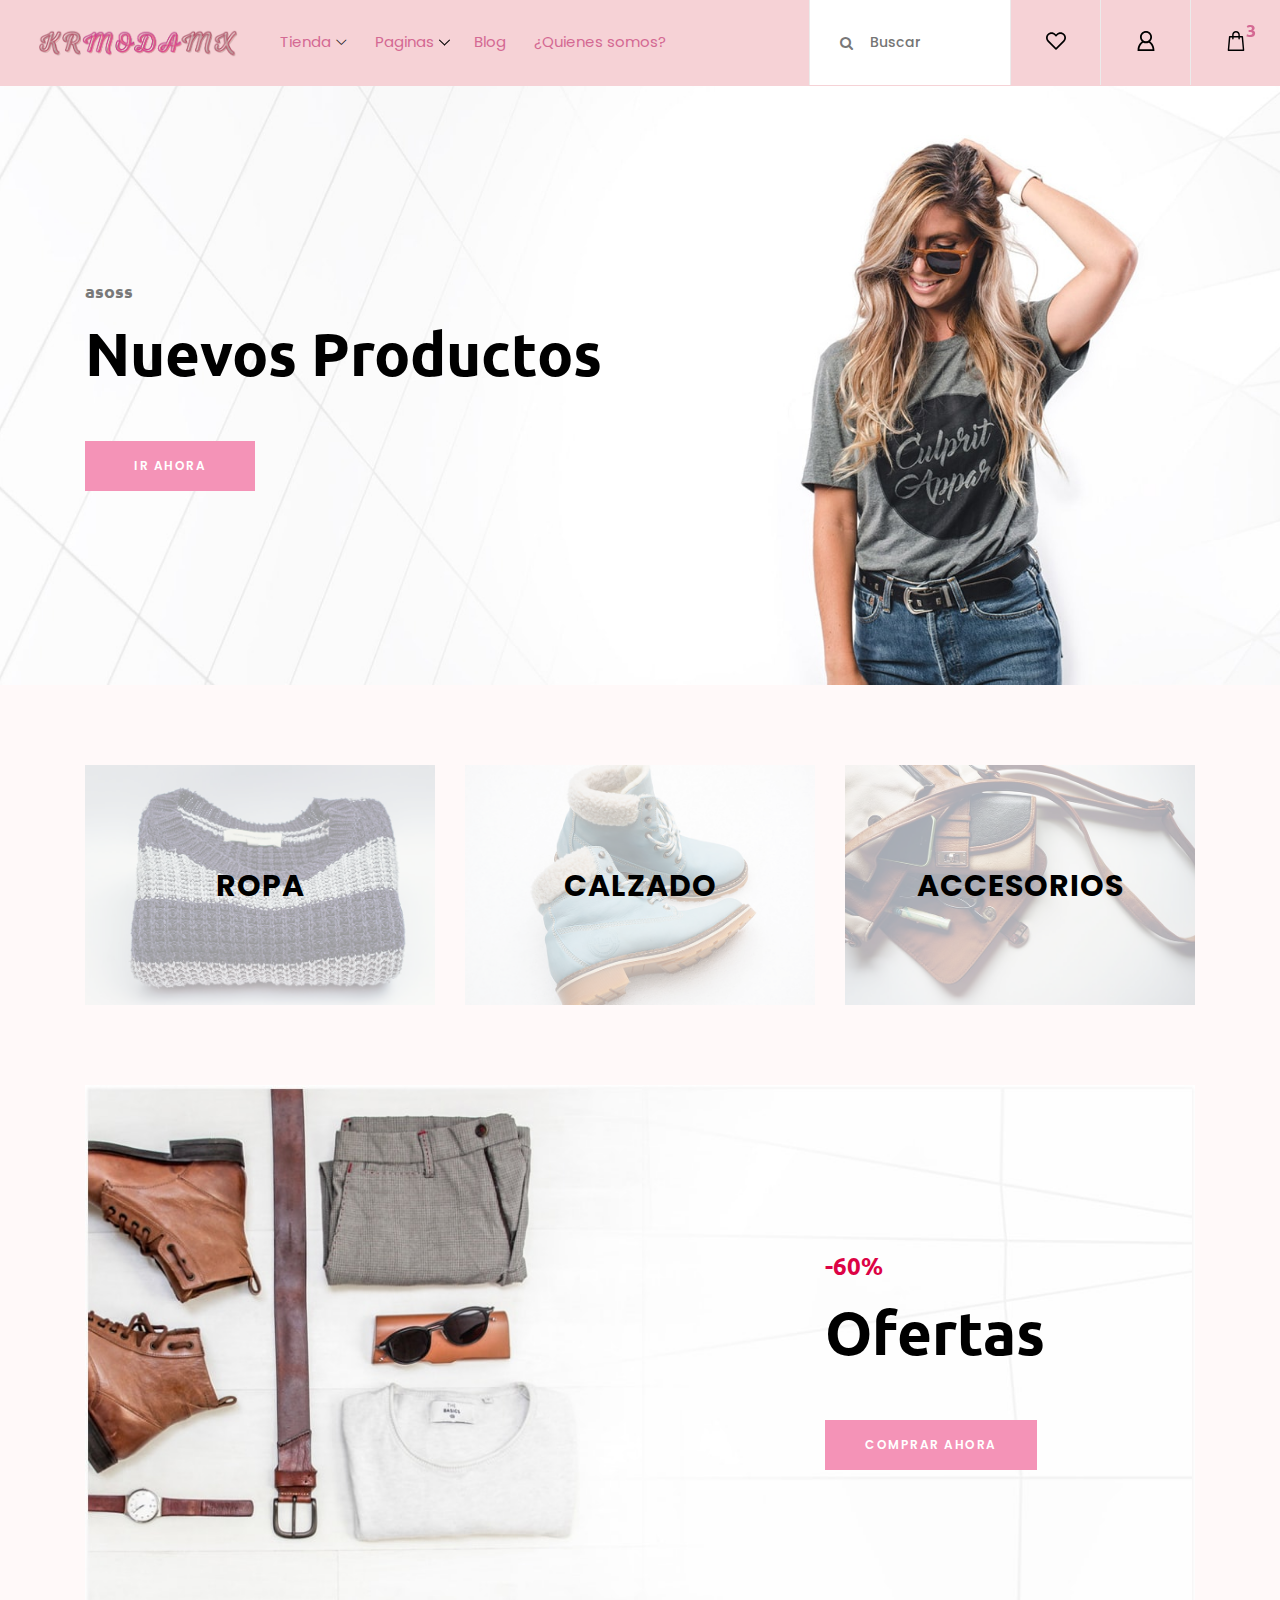
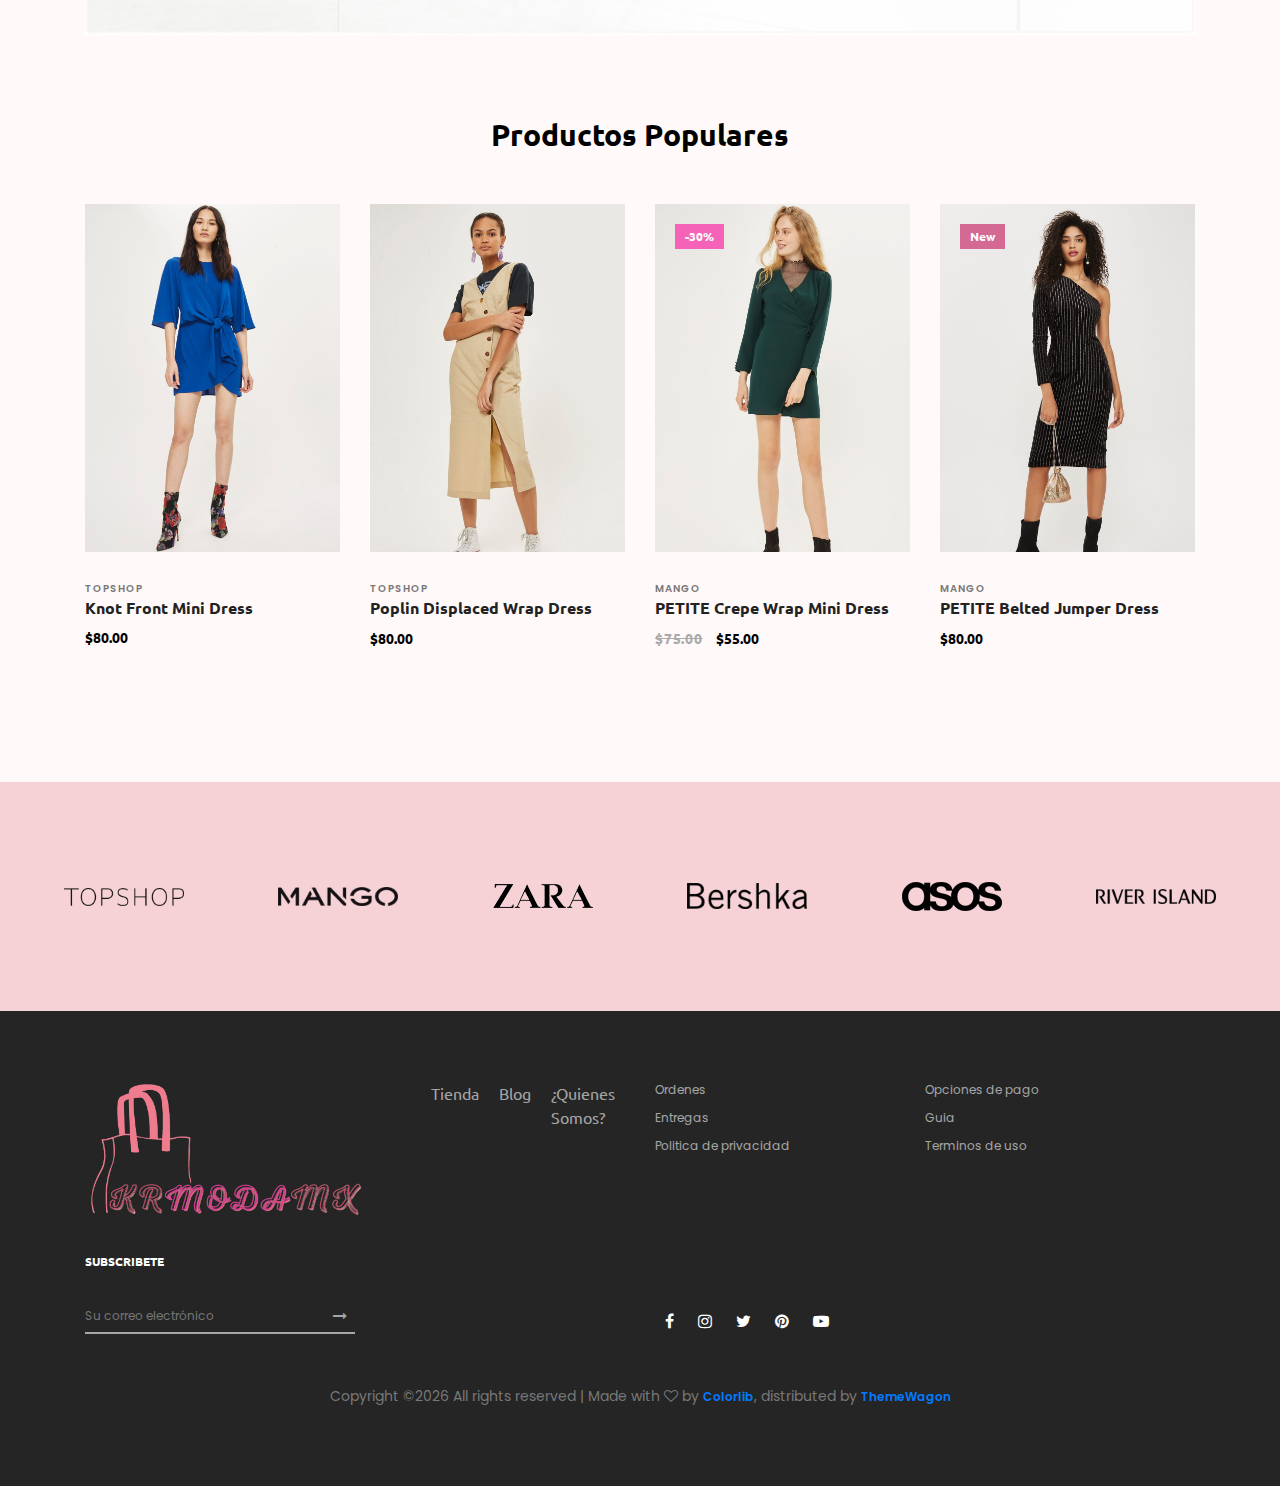
<file: index.html>
<!DOCTYPE html>
<html lang="en">

<head>
    <meta charset="UTF-8">
    <meta name="description" content="">
    <meta http-equiv="X-UA-Compatible" content="IE=edge">
    <meta name="viewport" content="width=device-width, initial-scale=1, shrink-to-fit=no">
    <!-- The above 4 meta tags *must* come first in the head; any other head content must come *after* these tags -->

    <!-- Title  -->
    <title>Essence - Fashion Ecommerce Template</title>

    <!-- Favicon  -->
    <link rel="icon" href="img/core-img/favicon.ico">

    <!-- Core Style CSS -->
    <link rel="stylesheet" href="css/core-style.css">
    <link rel="stylesheet" href="style.css">

</head>

<body>
    <!-- ##### Header Area Start ##### -->
    <header class="header_area" >
        <div class="classy-nav-container breakpoint-off d-flex align-items-center justify-content-between pink-background"">
            <!-- Classy Menu -->
            <nav class="classy-navbar" id="essenceNav">
                <!-- Logo -->
                <a class="nav-brand" href="index.html"><img src="img/core-img/logo.png" alt=""></a>
                <!-- Navbar Toggler -->
                <div class="classy-navbar-toggler">
                    <span class="navbarToggler"><span></span><span></span><span></span></span>
                </div>
                <!-- Menu -->
                <div class="classy-menu" >
                    <!-- close btn -->
                    <div class="classycloseIcon">
                        <div class="cross-wrap"><span class="top"></span><span class="bottom"></span></div>
                    </div>
                    <!-- Nav Start -->
                    <div class="classynav" >
                        <ul >
                            <li><a href="#" >Tienda</a>
                                <div class="megamenu">
                                    <ul class="single-mega cn-col-4">
                                        <li class="title">Mujer</li>
                                        <li><a href="shop.html">Vestidos</a></li>
                                        <li><a href="shop.html">Blusas &amp; Camisas</a></li>
                                        <li><a href="shop.html">Camisetas</a></li>
                                        <li><a href="shop.html">Rompers</a></li>
                                        <li><a href="shop.html">Ropa Interior</a></li>
                                    </ul>
                                    <ul class="single-mega cn-col-4">
                                        <li class="title">Hombre</li>
                                        <li><a href="shop.html">Camisetas</a></li>
                                        <li><a href="shop.html">Polo</a></li>
                                        <li><a href="shop.html">Camisas</a></li>
                                        <li><a href="shop.html">Chaquetas</a></li>
                                        <li><a href="shop.html">Abrigos</a></li>
                                    </ul>
                                    <ul class="single-mega cn-col-4">
                                        <li class="title">Niños</li>
                                        <li><a href="shop.html">Vestidos</a></li>
                                        <li><a href="shop.html">Camisas</a></li>
                                        <li><a href="shop.html">Camisetas</a></li>
                                        <li><a href="shop.html">Chaquetas</a></li>
                                        <li><a href="shop.html">Abrigos</a></li>
                                    </ul>
                                    <div class="single-mega cn-col-4">
                                        <img src="img/bg-img/bg-6.jpg" alt="">
                                    </div>
                                </div>
                            </li>
                            <li><a href="#">Paginas</a>
                                <ul class="dropdown">
                                    <li><a href="index.html">Inicio</a></li>
                                    <li><a href="shop.html">Tienda</a></li>
                                    <li><a href="single-product-details.html">Productos</a></li>
                                    <li><a href="checkout.html">Carrito</a></li>
                                    <li><a href="blog.html">Blog</a></li>
                                    <li><a href="single-blog.html">Single Blog</a></li>
                                    <li><a href="regular-page.html">Regular Page</a></li>
                                    <li><a href="contact.html">¿Quienes somos?</a></li>
                                </ul>
                            </li>
                            <li><a href="blog.html">Blog</a></li>
                            <li><a href="contact.html">¿Quienes somos?</a></li>
                        </ul>
                    </div>
                    <!-- Nav End -->
                </div>
            </nav>

            <!-- Header Meta Data -->
            <div class="header-meta d-flex clearfix justify-content-end">
                <!-- Search Area -->
                <div class="search-area">
                    <form action="#" method="post">
                        <input type="search" name="search" id="headerSearch" placeholder="Buscar">
                        <button type="submit"><i class="fa fa-search" aria-hidden="true"></i></button>
                    </form>
                </div>
                <!-- Favourite Area -->
                <div class="favourite-area">
                    <a href="#"><img src="img/core-img/heart.svg" alt=""></a>
                </div>
                <!-- User Login Info -->
                <div class="user-login-info">
                    <a href="#"><img src="img/core-img/user.svg" alt=""></a>
                </div>
                <!-- Cart Area -->
                <div class="cart-area">
                    <a href="#" id="essenceCartBtn"><img src="img/core-img/bag.svg" alt=""> <span>3</span></a>
                </div>
            </div>

        </div>
    </header>
    <!-- ##### Header Area End ##### -->

    <!-- ##### Right Side Cart Area ##### -->
    <div class="cart-bg-overlay"></div>

    <div class="right-side-cart-area">

        <!-- Cart Button -->
        <div class="cart-button">
            <a href="#" id="rightSideCart"><img src="img/core-img/bag.svg" alt=""> <span>3</span></a>
        </div>

        <div class="cart-content d-flex">

            <!-- Cart List Area -->
            <div class="cart-list">
                <!-- Single Cart Item -->
                <div class="single-cart-item">
                    <a href="#" class="product-image">
                        <img src="img/product-img/product-1.jpg" class="cart-thumb" alt="">
                        <!-- Cart Item Desc -->
                        <div class="cart-item-desc">
                          <span class="product-remove"><i class="fa fa-close" aria-hidden="true"></i></span>
                            <span class="badge">Mango</span>
                            <h6>Button Through Strap Mini Dress</h6>
                            <p class="size">Size: S</p>
                            <p class="color">Color: Red</p>
                            <p class="price">$45.00</p>
                        </div>
                    </a>
                </div>

                <!-- Single Cart Item -->
                <div class="single-cart-item">
                    <a href="#" class="product-image">
                        <img src="img/product-img/product-2.jpg" class="cart-thumb" alt="">
                        <!-- Cart Item Desc -->
                        <div class="cart-item-desc">
                          <span class="product-remove"><i class="fa fa-close" aria-hidden="true"></i></span>
                            <span class="badge">Mango</span>
                            <h6>Button Through Strap Mini Dress</h6>
                            <p class="size">Size: S</p>
                            <p class="color">Color: Red</p>
                            <p class="price">$45.00</p>
                        </div>
                    </a>
                </div>

                <!-- Single Cart Item -->
                <div class="single-cart-item">
                    <a href="#" class="product-image">
                        <img src="img/product-img/product-3.jpg" class="cart-thumb" alt="">
                        <!-- Cart Item Desc -->
                        <div class="cart-item-desc">
                          <span class="product-remove"><i class="fa fa-close" aria-hidden="true"></i></span>
                            <span class="badge">Mango</span>
                            <h6>Button Through Strap Mini Dress</h6>
                            <p class="size">Size: S</p>
                            <p class="color">Color: Red</p>
                            <p class="price">$45.00</p>
                        </div>
                    </a>
                </div>
            </div>

            <!-- Cart Summary -->
            <div class="cart-amount-summary">

                <h2>Summary</h2>
                <ul class="summary-table">
                    <li><span>subtotal:</span> <span>$274.00</span></li>
                    <li><span>delivery:</span> <span>Free</span></li>
                    <li><span>discount:</span> <span>-15%</span></li>
                    <li><span>total:</span> <span>$232.00</span></li>
                </ul>
                <div class="checkout-btn mt-100">
                    <a href="checkout.html" class="btn essence-btn">check out</a>
                </div>
            </div>
        </div>
    </div>
    <!-- ##### Right Side Cart End ##### -->

    <!-- ##### Welcome Area Start ##### -->
    <section class="welcome_area bg-img background-overlay" style="background-image: url(img/bg-img/bg-1.jpg);">
        <div class="container h-100">
            <div class="row h-100 align-items-center">
                <div class="col-12">
                    <div class="hero-content">
                        <h6>asoss</h6>
                        <h2>Nuevos Productos</h2>
                        <a href="#" class="btn essence-btn">Ir Ahora </a>
                    </div>
                </div>
            </div>
        </div>
    </section>
    <!-- ##### Welcome Area End ##### -->

    <!-- ##### Top Catagory Area Start ##### -->
    <div class="top_catagory_area section-padding-80 clearfix">
        <div class="container">
            <div class="row justify-content-center">
                <!-- Single Catagory -->
                <div class="col-12 col-sm-6 col-md-4">
                    <div class="single_catagory_area d-flex align-items-center justify-content-center bg-img" style="background-image: url(img/bg-img/bg-2.jpg);">
                        <div class="catagory-content">
                            <a href="#">Ropa</a>
                        </div>
                    </div>
                </div>
                <!-- Single Catagory -->
                <div class="col-12 col-sm-6 col-md-4">
                    <div class="single_catagory_area d-flex align-items-center justify-content-center bg-img" style="background-image: url(img/bg-img/bg-3.jpg);">
                        <div class="catagory-content">
                            <a href="#">Calzado</a>
                        </div>
                    </div>
                </div>
                <!-- Single Catagory -->
                <div class="col-12 col-sm-6 col-md-4">
                    <div class="single_catagory_area d-flex align-items-center justify-content-center bg-img" style="background-image: url(img/bg-img/bg-4.jpg);">
                        <div class="catagory-content">
                            <a href="#">Accesorios</a>
                        </div>
                    </div>
                </div>
            </div>
        </div>
    </div>
    <!-- ##### Top Catagory Area End ##### -->

    <!-- ##### CTA Area Start ##### -->
    <div class="cta-area">
        <div class="container">
            <div class="row">
                <div class="col-12">
                    <div class="cta-content bg-img background-overlay" style="background-image: url(img/bg-img/bg-5.jpg);">
                        <div class="h-100 d-flex align-items-center justify-content-end">
                            <div class="cta--text">
                                <h6>-60%</h6>
                                <h2>Ofertas</h2>
                                <a href="#" class="btn essence-btn">Comprar ahora</a>
                            </div>
                        </div>
                    </div>
                </div>
            </div>
        </div>
    </div>
    <!-- ##### CTA Area End ##### -->

    <!-- ##### New Arrivals Area Start ##### -->
    <section class="new_arrivals_area section-padding-80 clearfix">
        <div class="container">
            <div class="row">
                <div class="col-12">
                    <div class="section-heading text-center">
                        <h2>Productos Populares</h2>
                    </div>
                </div>
            </div>
        </div>

        <div class="container">
            <div class="row">
                <div class="col-12">
                    <div class="popular-products-slides owl-carousel">

                        <!-- Single Product -->
                        <div class="single-product-wrapper">
                            <!-- Product Image -->
                            <div class="product-img">
                                <img src="img/product-img/product-1.jpg" alt="">
                                <!-- Hover Thumb -->
                                <img class="hover-img" src="img/product-img/product-2.jpg" alt="">
                                <!-- Favourite -->
                                <div class="product-favourite">
                                    <a href="#" class="favme fa fa-heart"></a>
                                </div>
                            </div>
                            <!-- Product Description -->
                            <div class="product-description">
                                <span>topshop</span>
                                <a href="single-product-details.html">
                                    <h6>Knot Front Mini Dress</h6>
                                </a>
                                <p class="product-price">$80.00</p>

                                <!-- Hover Content -->
                                <div class="hover-content">
                                    <!-- Add to Cart -->
                                    <div class="add-to-cart-btn">
                                        <a href="#" class="btn essence-btn">Add to Cart</a>
                                    </div>
                                </div>
                            </div>
                        </div>

                        <!-- Single Product -->
                        <div class="single-product-wrapper">
                            <!-- Product Image -->
                            <div class="product-img">
                                <img src="img/product-img/product-2.jpg" alt="">
                                <!-- Hover Thumb -->
                                <img class="hover-img" src="img/product-img/product-3.jpg" alt="">
                                <!-- Favourite -->
                                <div class="product-favourite">
                                    <a href="#" class="favme fa fa-heart"></a>
                                </div>
                            </div>
                            <!-- Product Description -->
                            <div class="product-description">
                                <span>topshop</span>
                                <a href="single-product-details.html">
                                    <h6>Poplin Displaced Wrap Dress</h6>
                                </a>
                                <p class="product-price">$80.00</p>

                                <!-- Hover Content -->
                                <div class="hover-content">
                                    <!-- Add to Cart -->
                                    <div class="add-to-cart-btn">
                                        <a href="#" class="btn essence-btn">Add to Cart</a>
                                    </div>
                                </div>
                            </div>
                        </div>

                        <!-- Single Product -->
                        <div class="single-product-wrapper">
                            <!-- Product Image -->
                            <div class="product-img">
                                <img src="img/product-img/product-3.jpg" alt="">
                                <!-- Hover Thumb -->
                                <img class="hover-img" src="img/product-img/product-4.jpg" alt="">

                                <!-- Product Badge -->
                                <div class="product-badge offer-badge">
                                    <span>-30%</span>
                                </div>

                                <!-- Favourite -->
                                <div class="product-favourite">
                                    <a href="#" class="favme fa fa-heart"></a>
                                </div>
                            </div>
                            <!-- Product Description -->
                            <div class="product-description">
                                <span>mango</span>
                                <a href="single-product-details.html">
                                    <h6>PETITE Crepe Wrap Mini Dress</h6>
                                </a>
                                <p class="product-price"><span class="old-price">$75.00</span> $55.00</p>

                                <!-- Hover Content -->
                                <div class="hover-content">
                                    <!-- Add to Cart -->
                                    <div class="add-to-cart-btn">
                                        <a href="#" class="btn essence-btn">Add to Cart</a>
                                    </div>
                                </div>
                            </div>
                        </div>

                        <!-- Single Product -->
                        <div class="single-product-wrapper">
                            <!-- Product Image -->
                            <div class="product-img">
                                <img src="img/product-img/product-4.jpg" alt="">
                                <!-- Hover Thumb -->
                                <img class="hover-img" src="img/product-img/product-5.jpg" alt="">

                                <!-- Product Badge -->
                                <div class="product-badge new-badge">
                                    <span>New</span>
                                </div>

                                <!-- Favourite -->
                                <div class="product-favourite">
                                    <a href="#" class="favme fa fa-heart"></a>
                                </div>
                            </div>
                            <!-- Product Description -->
                            <div class="product-description">
                                <span>mango</span>
                                <a href="single-product-details.html">
                                    <h6>PETITE Belted Jumper Dress</h6>
                                </a>
                                <p class="product-price">$80.00</p>

                                <!-- Hover Content -->
                                <div class="hover-content">
                                    <!-- Add to Cart -->
                                    <div class="add-to-cart-btn">
                                        <a href="#" class="btn essence-btn">Add to Cart</a>
                                    </div>
                                </div>
                            </div>
                        </div>
                    </div>
                </div>
            </div>
        </div>
    </section>
    <!-- ##### New Arrivals Area End ##### -->

    <!-- ##### Brands Area Start ##### -->
    <div class="brands-area d-flex align-items-center justify-content-between">
        <!-- Brand Logo -->
        <div class="single-brands-logo">
            <img src="img/core-img/brand1.png" alt="">
        </div>
        <!-- Brand Logo -->
        <div class="single-brands-logo">
            <img src="img/core-img/brand2.png" alt="">
        </div>
        <!-- Brand Logo -->
        <div class="single-brands-logo">
            <img src="img/core-img/brand3.png" alt="">
        </div>
        <!-- Brand Logo -->
        <div class="single-brands-logo">
            <img src="img/core-img/brand4.png" alt="">
        </div>
        <!-- Brand Logo -->
        <div class="single-brands-logo">
            <img src="img/core-img/brand5.png" alt="">
        </div>
        <!-- Brand Logo -->
        <div class="single-brands-logo">
            <img src="img/core-img/brand6.png" alt="">
        </div>
    </div>
    <!-- ##### Brands Area End ##### -->

    <!-- ##### Footer Area Start ##### -->
    <footer class="footer_area clearfix">
        <div class="container">
            <div class="row">
                <!-- Single Widget Area -->
                <div class="col-12 col-md-6">
                    <div class="single_widget_area d-flex mb-30">
                        <!-- Logo -->
                        <div class="footer-logo mr-50">
                            <a href="#"><img src="img/core-img/logo2.png" alt=""></a>
                        </div>
                        <!-- Footer Menu -->
                        <div class="footer_menu">
                            <ul>
                                <li><a href="shop.html">Tienda</a></li>
                                <li><a href="blog.html">Blog</a></li>
                                <li><a href="contact.html">¿Quienes somos?</a></li>
                            </ul>
                        </div>
                    </div>
                </div>
                <!-- Single Widget Area -->
                <div class="col-12 col-md-6">
                    <div class="single_widget_area mb-30">
                        <ul class="footer_widget_menu">
                            <li><a href="#">Ordenes</a></li>
                            <li><a href="#">Opciones de pago</a></li>
                            <li><a href="#">Entregas</a></li>
                            <li><a href="#">Guia</a></li>
                            <li><a href="#">Politica de privacidad</a></li>
                            <li><a href="#">Terminos de uso</a></li>
                        </ul>
                    </div>
                </div>
            </div>

            <div class="row align-items-end">
                <!-- Single Widget Area -->
                <div class="col-12 col-md-6">
                    <div class="single_widget_area">
                        <div class="footer_heading mb-30">
                            <h6>Subscribete</h6>
                        </div>
                        <div class="subscribtion_form">
                            <form action="#" method="post">
                                <input type="email" name="mail" class="mail" placeholder="Su correo electrónico">
                                <button type="submit" class="submit"><i class="fa fa-long-arrow-right" aria-hidden="true"></i></button>
                            </form>
                        </div>
                    </div>
                </div>
                <!-- Single Widget Area -->
                <div class="col-12 col-md-6">
                    <div class="single_widget_area">
                        <div class="footer_social_area">
                            <a href="#" data-toggle="tooltip" data-placement="top" title="Facebook"><i class="fa fa-facebook" aria-hidden="true"></i></a>
                            <a href="https://www.instagram.com/krmodamx/" target="_blank" data-toggle="tooltip" data-placement="top" title="Instagram"><i class="fa fa-instagram" aria-hidden="true"></i></a>
                            <a href="#" data-toggle="tooltip" data-placement="top" title="Twitter"><i class="fa fa-twitter" aria-hidden="true"></i></a>
                            <a href="#" data-toggle="tooltip" data-placement="top" title="Pinterest"><i class="fa fa-pinterest" aria-hidden="true"></i></a>
                            <a href="#" data-toggle="tooltip" data-placement="top" title="Youtube"><i class="fa fa-youtube-play" aria-hidden="true"></i></a>
                        </div>
                    </div>
                </div>
            </div>

<div class="row mt-5">
                <div class="col-md-12 text-center">
                    <p>
                        <!-- Link back to Colorlib can't be removed. Template is licensed under CC BY 3.0. -->
    Copyright &copy;<script>document.write(new Date().getFullYear());</script> All rights reserved | Made with <i class="fa fa-heart-o" aria-hidden="true"></i> by <a href="https://colorlib.com" target="_blank">Colorlib</a>, distributed by <a href="https://themewagon.com/" target="_blank">ThemeWagon</a>
    <!-- Link back to Colorlib can't be removed. Template is licensed under CC BY 3.0. -->
                    </p>
                </div>
            </div>

        </div>

    </footer>
    <!-- ##### Footer Area End ##### -->

    <!-- jQuery (Necessary for All JavaScript Plugins) -->
    <script src="js/jquery/jquery-2.2.4.min.js"></script>
    <!-- Popper js -->
    <script src="js/popper.min.js"></script>
    <!-- Bootstrap js -->
    <script src="js/bootstrap.min.js"></script>
    <!-- Plugins js -->
    <script src="js/plugins.js"></script>
    <!-- Classy Nav js -->
    <script src="js/classy-nav.min.js"></script>
    <!-- Active js -->
    <script src="js/active.js"></script>
    
</body>

</html>
</file>
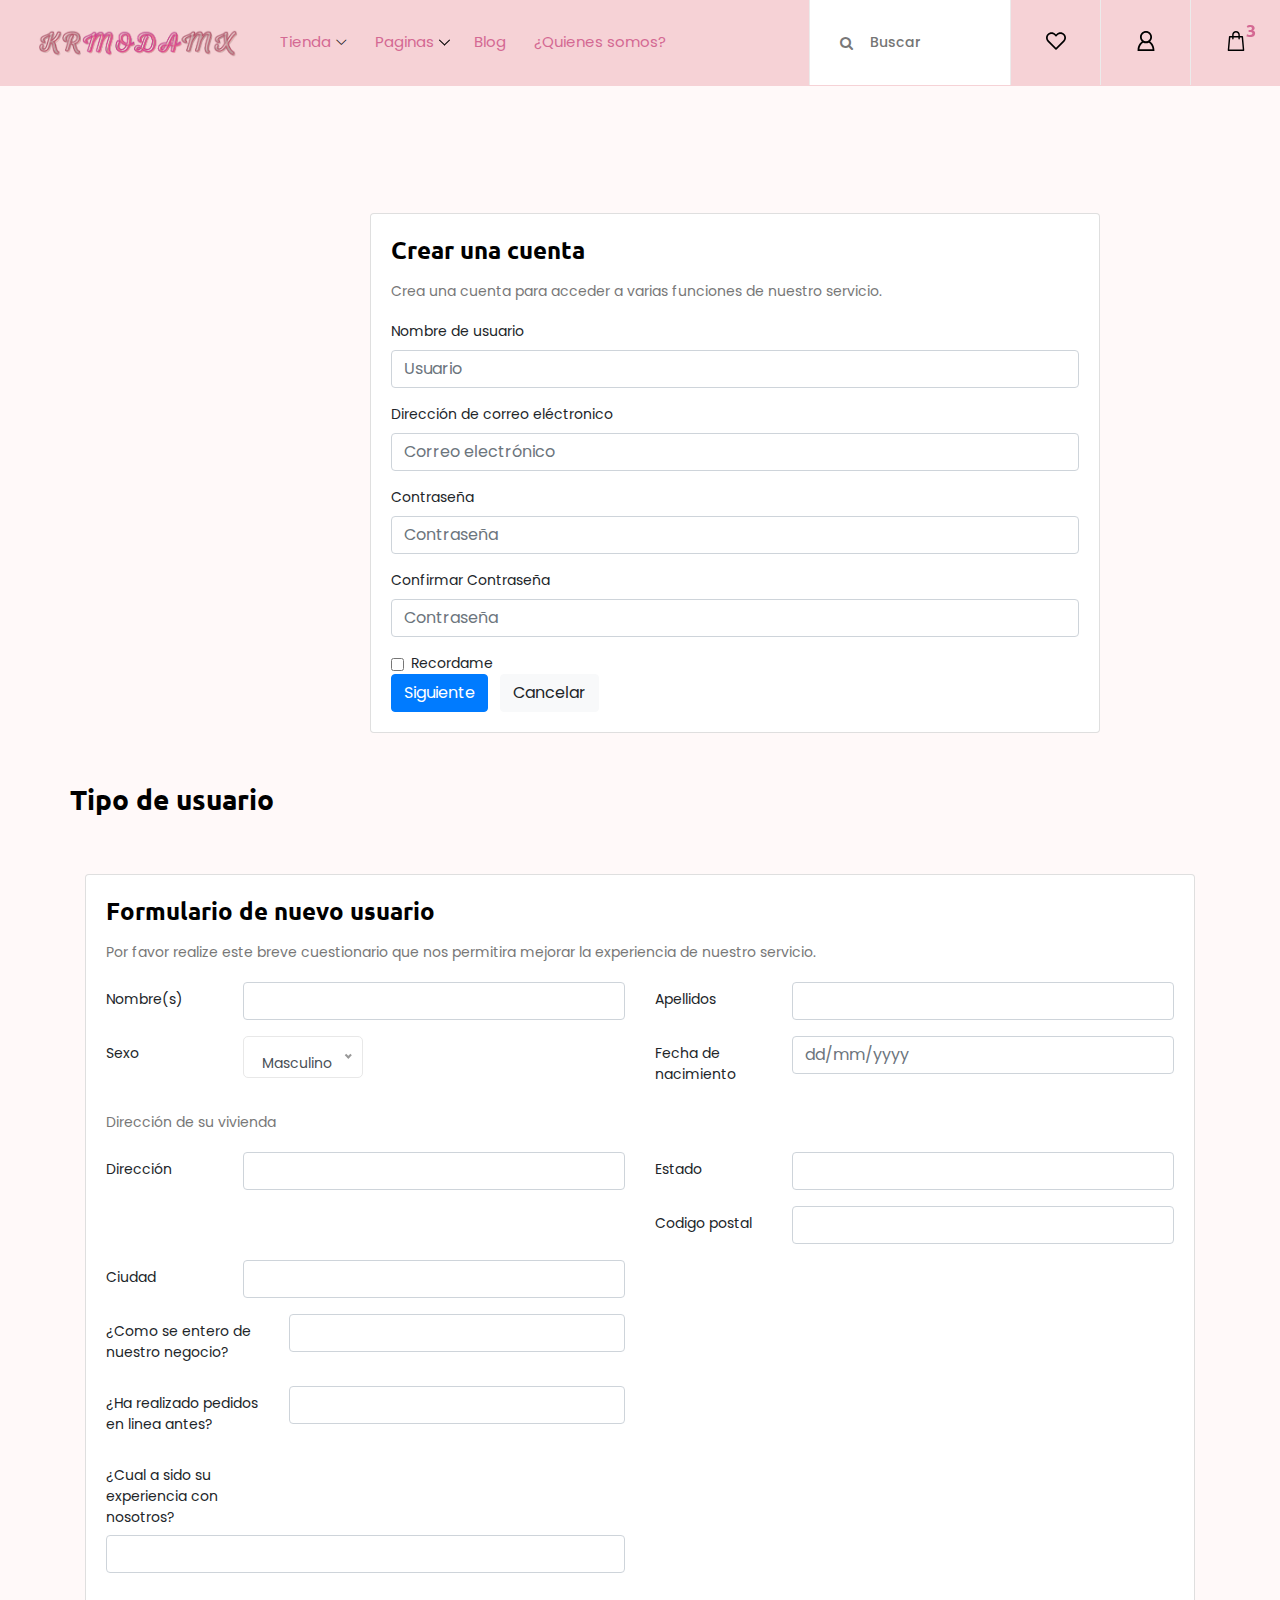
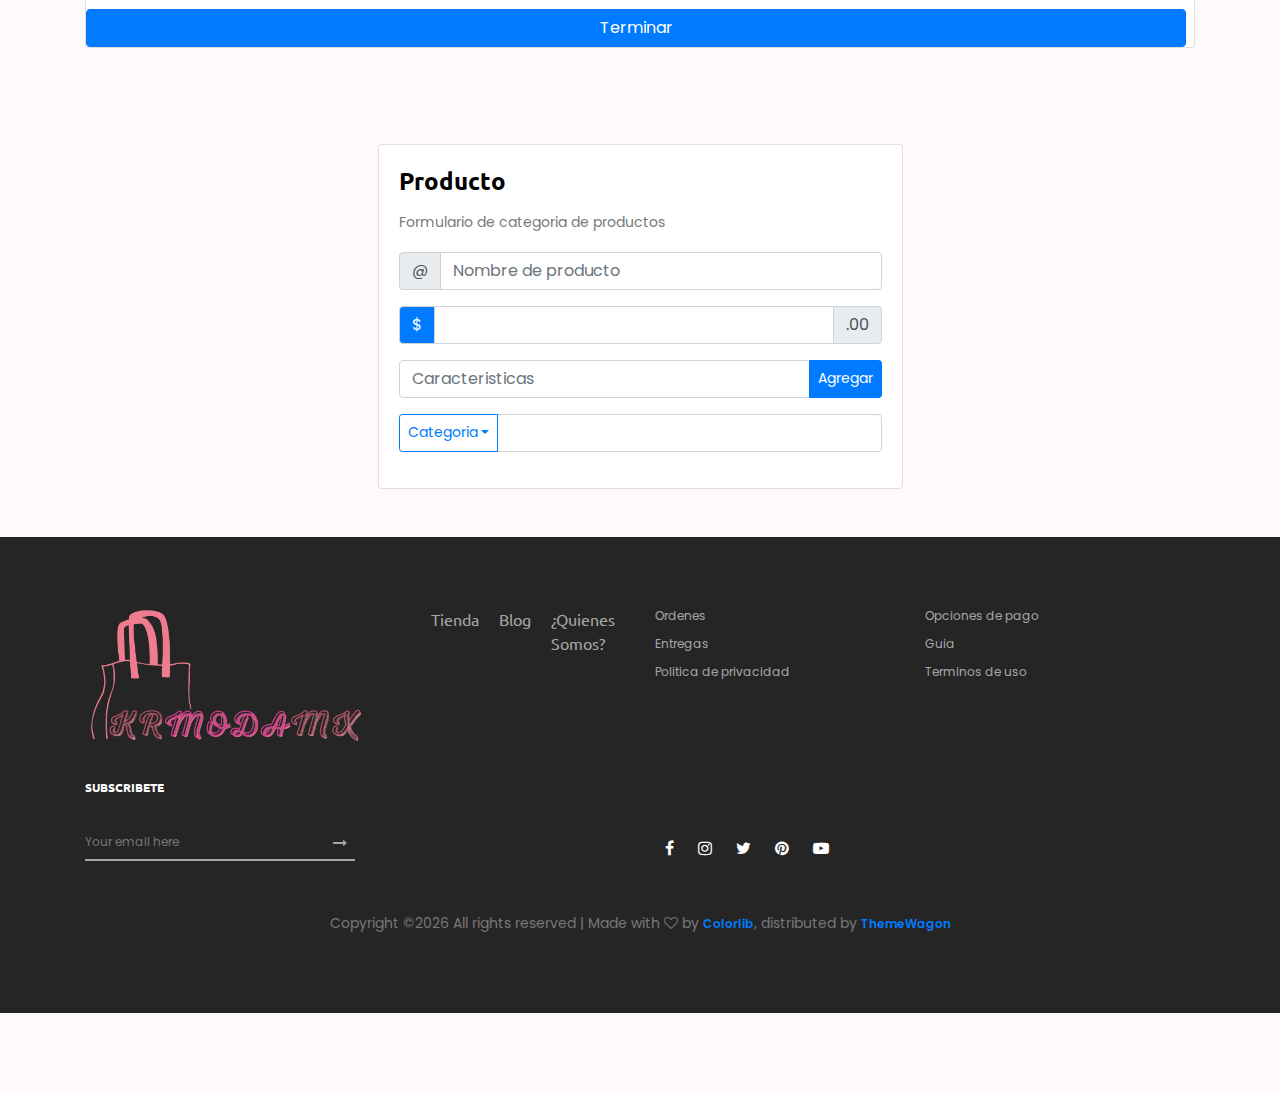
<file: blog.html>
<!DOCTYPE html>
<html lang="en">

<head>
    <meta charset="UTF-8">
    <meta name="description" content="">
    <meta http-equiv="X-UA-Compatible" content="IE=edge">
    <meta name="viewport" content="width=device-width, initial-scale=1, shrink-to-fit=no">
    <!-- The above 4 meta tags *must* come first in the head; any other head content must come *after* these tags -->

    <!-- Title  -->
    <title>Essence - Fashion Ecommerce Template</title>

    <!-- Favicon  -->
    <link rel="icon" href="img/core-img/favicon.ico">

    <!-- Core Style CSS -->
    <link rel="stylesheet" href="css/core-style.css">
    <link rel="stylesheet" href="style.css">

</head>

<body>
    <!-- ##### Header Area Start ##### -->
    <header class="header_area">
        <div class="classy-nav-container breakpoint-off d-flex align-items-center justify-content-between pink-background">
            <!-- Classy Menu -->
            <nav class="classy-navbar" id="essenceNav">
                <!-- Logo -->
                <a class="nav-brand" href="index.html"><img src="img/core-img/logo.png" alt=""></a>
                <!-- Navbar Toggler -->
                <div class="classy-navbar-toggler">
                    <span class="navbarToggler"><span></span><span></span><span></span></span>
                </div>
                <!-- Menu -->
                <div class="classy-menu">
                    <!-- close btn -->
                    <div class="classycloseIcon">
                        <div class="cross-wrap"><span class="top"></span><span class="bottom"></span></div>
                    </div>
                    <!-- Nav Start -->
                    <div class="classynav">
                        <ul>
                            <li><a href="#">Tienda</a>
                                <div class="megamenu">
                                    <ul class="single-mega cn-col-4">
                                        <li class="title">Mujer</li>
                                        <li><a href="shop.html">Vestidos</a></li>
                                        <li><a href="shop.html">Blusas &amp; Camisas</a></li>
                                        <li><a href="shop.html">Camisetas</a></li>
                                        <li><a href="shop.html">Rompers</a></li>
                                        <li><a href="shop.html">Ropa Interior</a></li>
                                    </ul>
                                    <ul class="single-mega cn-col-4">
                                        <li class="title">Hombre</li>
                                        <li><a href="shop.html">Camisetas</a></li>
                                        <li><a href="shop.html">Polo</a></li>
                                        <li><a href="shop.html">Camisas</a></li>
                                        <li><a href="shop.html">Chaquetas</a></li>
                                        <li><a href="shop.html">Abrigos</a></li>
                                    </ul>
                                    <ul class="single-mega cn-col-4">
                                        <li class="title">Niños</li>
                                        <li><a href="shop.html">Vestidos</a></li>
                                        <li><a href="shop.html">Camisas</a></li>
                                        <li><a href="shop.html">Camisetas</a></li>
                                        <li><a href="shop.html">Chaquetas</a></li>
                                        <li><a href="shop.html">Abrigos</a></li>
                                    </ul>
                                    <div class="single-mega cn-col-4">
                                        <img src="img/bg-img/bg-6.jpg" alt="">
                                    </div>
                                </div>
                            </li>
                            <li><a href="#">Paginas</a>
                                <ul class="dropdown">
                                    <li><a href="index.html">Inicio</a></li>
                                    <li><a href="shop.html">Tienda</a></li>
                                    <li><a href="single-product-details.html">Productos</a></li>
                                    <li><a href="checkout.html">Carrito</a></li>
                                    <li><a href="blog.html">Blog</a></li>
                                    <li><a href="single-blog.html">Single Blog</a></li>
                                    <li><a href="regular-page.html">Regular Page</a></li>
                                    <li><a href="contact.html">¿Quienes somos?</a></li>
                                </ul>
                            </li>
                            <li><a href="blog.html">Blog</a></li>
                            <li><a href="contact.html">¿Quienes somos?</a></li>
                        </ul>
                    </div>
                    <!-- Nav End -->
                </div>
            </nav>

            <!-- Header Meta Data -->
            <div class="header-meta d-flex clearfix justify-content-end">
                <!-- Search Area -->
                <div class="search-area">
                    <form action="#" method="post">
                        <input type="search" name="search" id="headerSearch" placeholder="Buscar">
                        <button type="submit"><i class="fa fa-search" aria-hidden="true"></i></button>
                    </form>
                </div>
                <!-- Favourite Area -->
                <div class="favourite-area">
                    <a href="#"><img src="img/core-img/heart.svg" alt=""></a>
                </div>
                <!-- User Login Info -->
                <div class="user-login-info">
                    <a href="#"><img src="img/core-img/user.svg" alt=""></a>
                </div>
                <!-- Cart Area -->
                <div class="cart-area">
                    <a href="#" id="essenceCartBtn"><img src="img/core-img/bag.svg" alt=""> <span>3</span></a>
                </div>
            </div>

        </div>
    </header>
    <!-- ##### Header Area End ##### -->

    <!-- ##### Right Side Cart Area ##### -->
    <div class="cart-bg-overlay"></div>

    <div class="right-side-cart-area">

        <!-- Cart Button -->
        <div class="cart-button">
            <a href="#" id="rightSideCart"><img src="img/core-img/bag.svg" alt=""> <span>3</span></a>
        </div>

        <div class="cart-content d-flex">

            <!-- Cart List Area -->
            <div class="cart-list">
                <!-- Single Cart Item -->
                <div class="single-cart-item">
                    <a href="#" class="product-image">
                        <img src="img/product-img/product-1.jpg" class="cart-thumb" alt="">
                        <!-- Cart Item Desc -->
                        <div class="cart-item-desc">
                          <span class="product-remove"><i class="fa fa-close" aria-hidden="true"></i></span>
                            <span class="badge">Mango</span>
                            <h6>Button Through Strap Mini Dress</h6>
                            <p class="size">Size: S</p>
                            <p class="color">Color: Red</p>
                            <p class="price">$45.00</p>
                        </div>
                    </a>
                </div>

                <!-- Single Cart Item -->
                <div class="single-cart-item">
                    <a href="#" class="product-image">
                        <img src="img/product-img/product-2.jpg" class="cart-thumb" alt="">
                        <!-- Cart Item Desc -->
                        <div class="cart-item-desc">
                          <span class="product-remove"><i class="fa fa-close" aria-hidden="true"></i></span>
                            <span class="badge">Mango</span>
                            <h6>Button Through Strap Mini Dress</h6>
                            <p class="size">Size: S</p>
                            <p class="color">Color: Red</p>
                            <p class="price">$45.00</p>
                        </div>
                    </a>
                </div>

                <!-- Single Cart Item -->
                <div class="single-cart-item">
                    <a href="#" class="product-image">
                        <img src="img/product-img/product-3.jpg" class="cart-thumb" alt="">
                        <!-- Cart Item Desc -->
                        <div class="cart-item-desc">
                          <span class="product-remove"><i class="fa fa-close" aria-hidden="true"></i></span>
                            <span class="badge">Mango</span>
                            <h6>Button Through Strap Mini Dress</h6>
                            <p class="size">Size: S</p>
                            <p class="color">Color: Red</p>
                            <p class="price">$45.00</p>
                        </div>
                    </a>
                </div>
            </div>

            <!-- Cart Summary -->
            <div class="cart-amount-summary">

                <h2>Summary</h2>
                <ul class="summary-table">
                    <li><span>subtotal:</span> <span>$274.00</span></li>
                    <li><span>delivery:</span> <span>Free</span></li>
                    <li><span>discount:</span> <span>-15%</span></li>
                    <li><span>total:</span> <span>$232.00</span></li>
                </ul>
                <div class="checkout-btn mt-100">
                    <a href="checkout.html" class="btn essence-btn">check out</a>
                </div>
            </div>
        </div>
    </div>
    <!-- ##### Right Side Cart End ##### -->

    <!-- ##### Blog Wrapper Area Start ##### -->
    <div class="blog-wrapper section-padding-80">
        <div class="container">
            <div class="row">
               
                <div class="offset-md-2"></div>
                <div class="col-md-8 grid-margin stretch-card">
                    <div class="card">
                      <div class="card-body">
                        <h4 class="card-title">Crear una cuenta</h4>
                        <p class="card-description">
                          Crea una cuenta para acceder a varias funciones de nuestro servicio.
                        </p>
                        <form class="forms-sample">
                          <div class="form-group">
                            <label for="exampleInputUsername1">Nombre de usuario</label>
                            <input type="text" class="form-control" id="exampleInputUsername1" placeholder="Usuario">
                          </div>
                          <div class="form-group">
                            <label for="exampleInputEmail1">Dirección de correo eléctronico</label>
                            <input type="email" class="form-control" id="exampleInputEmail1" placeholder="Correo electrónico">
                          </div>
                          <div class="form-group">
                            <label for="exampleInputPassword1">Contraseña</label>
                            <input type="password" class="form-control" id="exampleInputPassword1" placeholder="Contraseña">
                          </div>
                          <div class="form-group">
                            <label for="exampleInputConfirmPassword1">Confirmar Contraseña</label>
                            <input type="password" class="form-control" id="exampleInputConfirmPassword1" placeholder="Contraseña">
                          </div>
                          <div class="form-check form-check-flat form-check-primary">
                            <label class="form-check-label">
                              <input type="checkbox" class="form-check-input">
                              Recordame
                            </label>
                          </div>
                          <button type="submit" class="btn btn-primary mr-2">Siguiente</button>
                          <button class="btn btn-light">Cancelar</button>
                        </form>
                      </div>
                    </div>
                  </div>

                  <div class="container"><div class="row"><h3>Tipo de usuario</h3>
                
                  <div class="col-12 grid-margin">
                    <div class="card">
                      <div class="card-body">
                        <h4 class="card-title">Formulario de nuevo usuario</h4>
                        <form class="form-sample">
                          <p class="card-description">
                            Por favor realize este breve cuestionario que nos permitira mejorar la experiencia de nuestro servicio.
                          </p>
                          <div class="row">
                            <div class="col-md-6">
                              <div class="form-group row">
                                <label class="col-sm-3 col-form-label">Nombre(s)</label>
                                <div class="col-sm-9">
                                  <input type="text" class="form-control" />
                                </div>
                              </div>
                            </div>
                            <div class="col-md-6">
                              <div class="form-group row">
                                <label class="col-sm-3 col-form-label">Apellidos</label>
                                <div class="col-sm-9">
                                  <input type="text" class="form-control" />
                                </div>
                              </div>
                            </div>
                          </div>
                          <div class="row">
                            <div class="col-md-6">
                              <div class="form-group row">
                                <label class="col-sm-3 col-form-label">Sexo</label>
                                <div class="col-sm-9">
                                  <select class="form-control">
                                    <option>Masculino</option>
                                    <option>Femenino</option>
                                    <option>Prefiero no decirlo</option>
                                  </select>
                                </div>
                              </div>
                            </div>
                            <div class="col-md-6">
                              <div class="form-group row">
                                <label class="col-sm-3 col-form-label">Fecha de nacimiento</label>
                                <div class="col-sm-9">
                                  <input class="form-control" placeholder="dd/mm/yyyy"/>
                                </div>
                              </div>
                            </div>
                          </div>
                          <p class="card-description">
                            Dirección de su vivienda
                          </p>
                          <div class="row">
                            <div class="col-md-6">
                              <div class="form-group row">
                                <label class="col-sm-3 col-form-label">Dirección</label>
                                <div class="col-sm-9">
                                  <input type="text" class="form-control" />
                                </div>
                              </div>
                            </div>
                            <div class="col-md-6">
                              <div class="form-group row">
                                <label class="col-sm-3 col-form-label">Estado</label>
                                <div class="col-sm-9">
                                  <input type="text" class="form-control" />
                                </div>
                              </div>
                            </div>
                          </div>
                          <div class="row">
                            <div class="col-md-6">
                              
                            </div>
                            <div class="col-md-6">
                              <div class="form-group row">
                                <label class="col-sm-3 col-form-label">Codigo postal</label>
                                <div class="col-sm-9">
                                  <input type="text" class="form-control" />
                                </div>
                              </div>
                            </div>
                          </div>
                          <div class="row">
                            <div class="col-md-6">
                              <div class="form-group row">
                                <label class="col-sm-3 col-form-label">Ciudad</label>
                                <div class="col-sm-9">
                                  <input type="text" class="form-control" />
                                </div>
                              </div>
                            </div>
                            
                          </div>
                          <div class="row">
                            <div class="col-md-6">
                              <div class="form-group row">
                                <label class="col-sm-4 col-form-label">¿Como se entero de nuestro negocio?</label>
                                <div class="col-sm-8">
                                  <input type="text" class="form-control" />
                                </div>
                              </div>
                            </div>
                          </div>
                          <div class="row">
                            <div class="col-md-6">
                              <div class="form-group row">
                                <label class="col-sm-4 col-form-label">¿Ha realizado pedidos en linea antes?</label>
                                <div class="col-sm-8">
                                  <input type="text" class="form-control" />
                                </div>
                              </div>
                            </div>
                          </div>
                          <div class="row">
                            <div class="col-md-6">
                              <div class="form-group row">
                                <label class="col-sm-4 col-form-label">¿Cual a sido su experiencia con nosotros?</label>
                                <div class="col-sm-12">
                                  <input type="text" class="form-control" />
                                </div>
                              </div>
                            </div>
                          </div>
                        </div>
                        <button type="submit" class="btn btn-primary mr-2">Terminar</button>

                        </form>
                      </div>
                    </div>
                  </div>




                  <div class="col-md-6 grid-margin stretch-card">
                    <div class="card">
                      <div class="card-body">
                        <h4 class="card-title">Producto</h4>
                        <p class="card-description">
                          Formulario de categoria de productos
                        </p>
                        <div class="form-group">
                          <div class="input-group">
                            <div class="input-group-prepend">
                              <span class="input-group-text">@</span>
                            </div>
                            <input type="text" class="form-control" placeholder="Nombre de producto" aria-label="Nombre de producto">
                          </div>
                        </div>
                        <div class="form-group">
                          <div class="input-group">
                            <div class="input-group-prepend">
                              <span class="input-group-text bg-primary text-white">$</span>
                            </div>
                            <input type="text" class="form-control" aria-label="Amount (to the nearest dollar)">
                            <div class="input-group-append">
                              <span class="input-group-text">.00</span>
                            </div>
                          </div>
                        </div>
                       
                        <div class="form-group">
                          <div class="input-group">
                            <input type="text" class="form-control" placeholder="Caracteristicas" aria-label="Recipient's username">
                            <div class="input-group-append">
                              <button class="btn btn-sm btn-primary" type="button">Agregar</button>
                            </div>
                          </div>
                        </div>
                        <div class="form-group">
                          <div class="input-group">
                            <div class="input-group-prepend">
                              <button class="btn btn-sm btn-outline-primary dropdown-toggle" type="button" data-toggle="dropdown" aria-haspopup="true" aria-expanded="false">Categoria</button>
                              <div class="dropdown-menu">
                                <a class="dropdown-item" href="#">Vestidos</a>
                                <a class="dropdown-item" href="#">Blusas</a>
                                <a class="dropdown-item" href="#">Pantalones</a>
                                <div role="separator" class="dropdown-divider"></div>
                                <a class="dropdown-item" href="#">Etc</a>
                              </div>
                            </div>
                            <input type="text" class="form-control" aria-label="Text input with dropdown button">
                          </div>
                        </div>
                        
                      </div>
                    </div>
                  </div>
                
                
            </div>
        </div>
    </div>
    <!-- ##### Blog Wrapper Area End ##### -->

    <!-- ##### Footer Area Start ##### -->
    <footer class="footer_area clearfix">
        <div class="container">
            <div class="row">
                <!-- Single Widget Area -->
                <div class="col-12 col-md-6">
                    <div class="single_widget_area d-flex mb-30">
                        <!-- Logo -->
                        <div class="footer-logo mr-50">
                            <a href="#"><img src="img/core-img/logo2.png" alt=""></a>
                        </div>
                        <!-- Footer Menu -->
                        <div class="footer_menu">
                            <ul>
                                <li><a href="shop.html">Tienda</a></li>
                                <li><a href="blog.html">Blog</a></li>
                                <li><a href="contact.html">¿Quienes somos?</a></li>
                            </ul>
                        </div>
                    </div>
                </div>
                <!-- Single Widget Area -->
                <div class="col-12 col-md-6">
                    <div class="single_widget_area mb-30">
                        <ul class="footer_widget_menu">
                            <li><a href="#">Ordenes</a></li>
                            <li><a href="#">Opciones de pago</a></li>
                            <li><a href="#">Entregas</a></li>
                            <li><a href="#">Guia</a></li>
                            <li><a href="#">Politica de privacidad</a></li>
                            <li><a href="#">Terminos de uso</a></li>
                        </ul>
                    </div>
                </div>
            </div>

            <div class="row align-items-end">
                <!-- Single Widget Area -->
                <div class="col-12 col-md-6">
                    <div class="single_widget_area">
                        <div class="footer_heading mb-30">
                            <h6>Subscribete </h6>
                        </div>
                        <div class="subscribtion_form">
                            <form action="#" method="post">
                                <input type="email" name="mail" class="mail" placeholder="Your email here">
                                <button type="submit" class="submit"><i class="fa fa-long-arrow-right" aria-hidden="true"></i></button>
                            </form>
                        </div>
                    </div>
                </div>
                <!-- Single Widget Area -->
                <div class="col-12 col-md-6">
                    <div class="single_widget_area">
                        <div class="footer_social_area">
                            <a href="#" data-toggle="tooltip" data-placement="top" title="Facebook"><i class="fa fa-facebook" aria-hidden="true"></i></a>
                            <a href="https://www.instagram.com/krmodamx/" target="_blank" data-toggle="tooltip" data-placement="top" title="Instagram"><i class="fa fa-instagram" aria-hidden="true"></i></a>
                            <a href="#" data-toggle="tooltip" data-placement="top" title="Twitter"><i class="fa fa-twitter" aria-hidden="true"></i></a>
                            <a href="#" data-toggle="tooltip" data-placement="top" title="Pinterest"><i class="fa fa-pinterest" aria-hidden="true"></i></a>
                            <a href="#" data-toggle="tooltip" data-placement="top" title="Youtube"><i class="fa fa-youtube-play" aria-hidden="true"></i></a>
                        </div>
                    </div>
                </div>
            </div>
            
            <div class="row mt-5">
                <div class="col-md-12 text-center">
                    <p>
                        <!-- Link back to Colorlib can't be removed. Template is licensed under CC BY 3.0. -->
    Copyright &copy;<script>document.write(new Date().getFullYear());</script> All rights reserved | Made with <i class="fa fa-heart-o" aria-hidden="true"></i> by <a href="https://colorlib.com" target="_blank">Colorlib</a>, distributed by <a href="https://themewagon.com/" target="_blank">ThemeWagon</a>
    <!-- Link back to Colorlib can't be removed. Template is licensed under CC BY 3.0. -->
                    </p>
                </div>
            </div>
            
        </div>



    </footer>
    <!-- ##### Footer Area End ##### -->

    <!-- jQuery (Necessary for All JavaScript Plugins) -->
    <script src="js/jquery/jquery-2.2.4.min.js"></script>
    <!-- Popper js -->
    <script src="js/popper.min.js"></script>
    <!-- Bootstrap js -->
    <script src="js/bootstrap.min.js"></script>
    <!-- Plugins js -->
    <script src="js/plugins.js"></script>
    <!-- Classy Nav js -->
    <script src="js/classy-nav.min.js"></script>
    <!-- Active js -->
    <script src="js/active.js"></script>

</body>

</html>
</file>
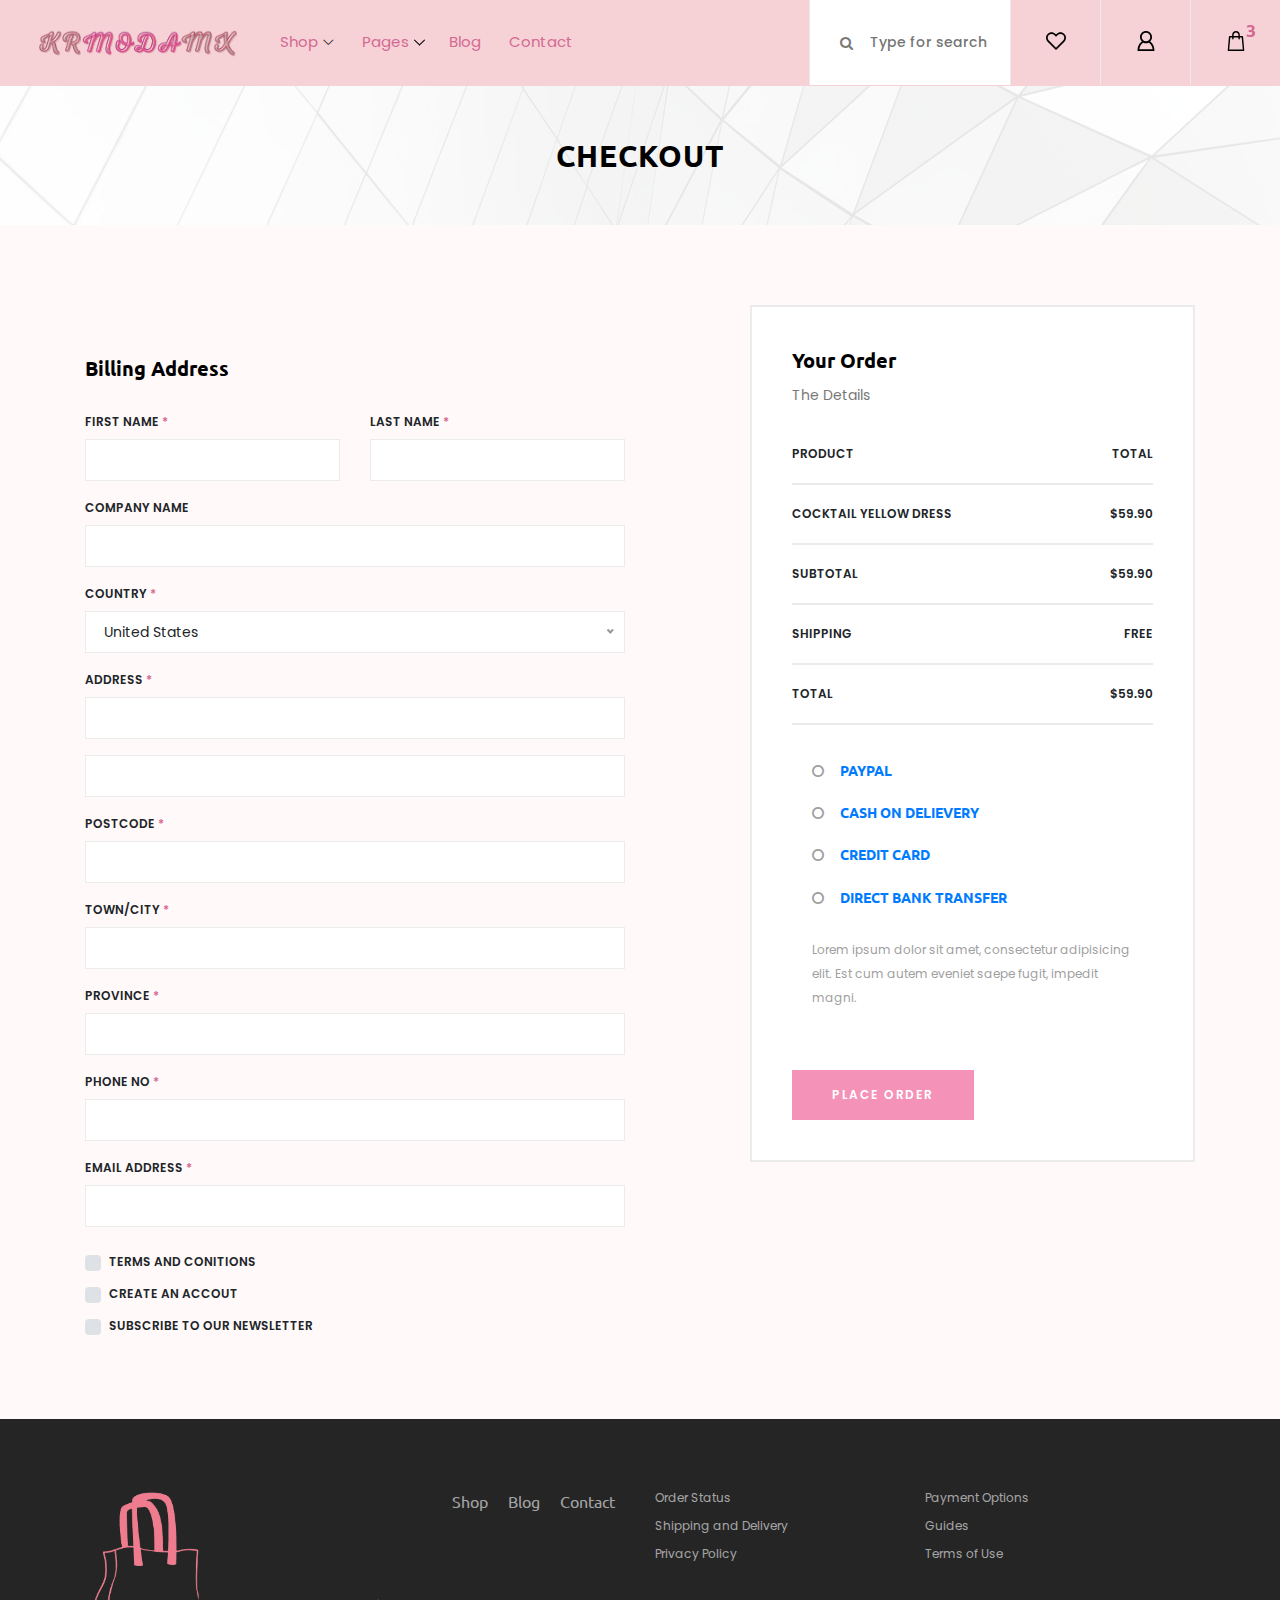
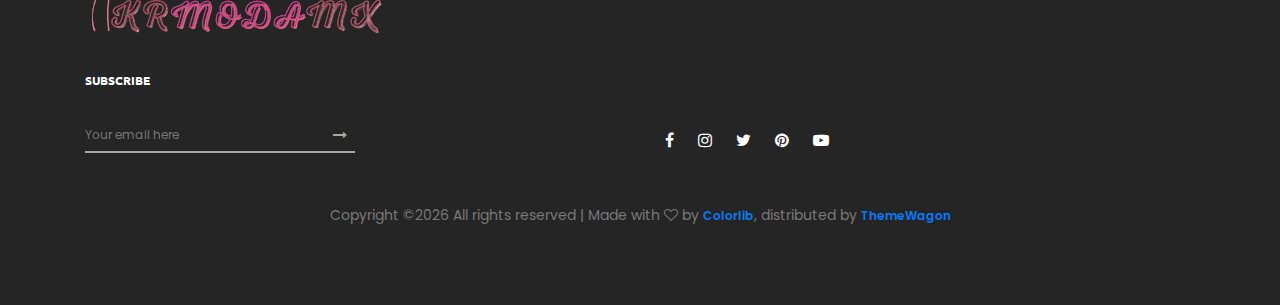
<file: checkout.html>
<!DOCTYPE html>
<html lang="en">

<head>
    <meta charset="UTF-8">
    <meta name="description" content="">
    <meta http-equiv="X-UA-Compatible" content="IE=edge">
    <meta name="viewport" content="width=device-width, initial-scale=1, shrink-to-fit=no">
    <!-- The above 4 meta tags *must* come first in the head; any other head content must come *after* these tags -->

    <!-- Title  -->
    <title>Essence - Fashion Ecommerce Template</title>

    <!-- Favicon  -->
    <link rel="icon" href="img/core-img/favicon.ico">

    <!-- Core Style CSS -->
    <link rel="stylesheet" href="css/core-style.css">
    <link rel="stylesheet" href="style.css">

</head>

<body>
    <!-- ##### Header Area Start ##### -->
    <header class="header_area">
        <div class="classy-nav-container breakpoint-off d-flex align-items-center justify-content-between">
            <!-- Classy Menu -->
            <nav class="classy-navbar" id="essenceNav">
                <!-- Logo -->
                <a class="nav-brand" href="index.html"><img src="img/core-img/logo.png" alt=""></a>
                <!-- Navbar Toggler -->
                <div class="classy-navbar-toggler">
                    <span class="navbarToggler"><span></span><span></span><span></span></span>
                </div>
                <!-- Menu -->
                <div class="classy-menu">
                    <!-- close btn -->
                    <div class="classycloseIcon">
                        <div class="cross-wrap"><span class="top"></span><span class="bottom"></span></div>
                    </div>
                    <!-- Nav Start -->
                    <div class="classynav">
                        <ul>
                            <li><a href="#">Shop</a>
                                <div class="megamenu">
                                    <ul class="single-mega cn-col-4">
                                        <li class="title">Women's Collection</li>
                                        <li><a href="shop.html">Dresses</a></li>
                                        <li><a href="shop.html">Blouses &amp; Shirts</a></li>
                                        <li><a href="shop.html">T-shirts</a></li>
                                        <li><a href="shop.html">Rompers</a></li>
                                        <li><a href="shop.html">Bras &amp; Panties</a></li>
                                    </ul>
                                    <ul class="single-mega cn-col-4">
                                        <li class="title">Men's Collection</li>
                                        <li><a href="shop.html">T-Shirts</a></li>
                                        <li><a href="shop.html">Polo</a></li>
                                        <li><a href="shop.html">Shirts</a></li>
                                        <li><a href="shop.html">Jackets</a></li>
                                        <li><a href="shop.html">Trench</a></li>
                                    </ul>
                                    <ul class="single-mega cn-col-4">
                                        <li class="title">Kid's Collection</li>
                                        <li><a href="shop.html">Dresses</a></li>
                                        <li><a href="shop.html">Shirts</a></li>
                                        <li><a href="shop.html">T-shirts</a></li>
                                        <li><a href="shop.html">Jackets</a></li>
                                        <li><a href="shop.html">Trench</a></li>
                                    </ul>
                                    <div class="single-mega cn-col-4">
                                        <img src="img/bg-img/bg-6.jpg" alt="">
                                    </div>
                                </div>
                            </li>
                            <li><a href="#">Pages</a>
                                <ul class="dropdown">
                                    <li><a href="index.html">Home</a></li>
                                    <li><a href="shop.html">Shop</a></li>
                                    <li><a href="single-product-details.html">Product Details</a></li>
                                    <li><a href="checkout.html">Checkout</a></li>
                                    <li><a href="blog.html">Blog</a></li>
                                    <li><a href="single-blog.html">Single Blog</a></li>
                                    <li><a href="regular-page.html">Regular Page</a></li>
                                    <li><a href="contact.html">Contact</a></li>
                                </ul>
                            </li>
                            <li><a href="blog.html">Blog</a></li>
                            <li><a href="contact.html">Contact</a></li>
                        </ul>
                    </div>
                    <!-- Nav End -->
                </div>
            </nav>

            <!-- Header Meta Data -->
            <div class="header-meta d-flex clearfix justify-content-end">
                <!-- Search Area -->
                <div class="search-area">
                    <form action="#" method="post">
                        <input type="search" name="search" id="headerSearch" placeholder="Type for search">
                        <button type="submit"><i class="fa fa-search" aria-hidden="true"></i></button>
                    </form>
                </div>
                <!-- Favourite Area -->
                <div class="favourite-area">
                    <a href="#"><img src="img/core-img/heart.svg" alt=""></a>
                </div>
                <!-- User Login Info -->
                <div class="user-login-info">
                    <a href="#"><img src="img/core-img/user.svg" alt=""></a>
                </div>
                <!-- Cart Area -->
                <div class="cart-area">
                    <a href="#" id="essenceCartBtn"><img src="img/core-img/bag.svg" alt=""> <span>3</span></a>
                </div>
            </div>

        </div>
    </header>
    <!-- ##### Header Area End ##### -->

    <!-- ##### Right Side Cart Area ##### -->
    <div class="cart-bg-overlay"></div>

    <div class="right-side-cart-area">

        <!-- Cart Button -->
        <div class="cart-button">
            <a href="#" id="rightSideCart"><img src="img/core-img/bag.svg" alt=""> <span>3</span></a>
        </div>

        <div class="cart-content d-flex">

            <!-- Cart List Area -->
            <div class="cart-list">
                <!-- Single Cart Item -->
                <div class="single-cart-item">
                    <a href="#" class="product-image">
                        <img src="img/product-img/product-1.jpg" class="cart-thumb" alt="">
                        <!-- Cart Item Desc -->
                        <div class="cart-item-desc">
                          <span class="product-remove"><i class="fa fa-close" aria-hidden="true"></i></span>
                            <span class="badge">Mango</span>
                            <h6>Button Through Strap Mini Dress</h6>
                            <p class="size">Size: S</p>
                            <p class="color">Color: Red</p>
                            <p class="price">$45.00</p>
                        </div>
                    </a>
                </div>

                <!-- Single Cart Item -->
                <div class="single-cart-item">
                    <a href="#" class="product-image">
                        <img src="img/product-img/product-2.jpg" class="cart-thumb" alt="">
                        <!-- Cart Item Desc -->
                        <div class="cart-item-desc">
                          <span class="product-remove"><i class="fa fa-close" aria-hidden="true"></i></span>
                            <span class="badge">Mango</span>
                            <h6>Button Through Strap Mini Dress</h6>
                            <p class="size">Size: S</p>
                            <p class="color">Color: Red</p>
                            <p class="price">$45.00</p>
                        </div>
                    </a>
                </div>

                <!-- Single Cart Item -->
                <div class="single-cart-item">
                    <a href="#" class="product-image">
                        <img src="img/product-img/product-3.jpg" class="cart-thumb" alt="">
                        <!-- Cart Item Desc -->
                        <div class="cart-item-desc">
                          <span class="product-remove"><i class="fa fa-close" aria-hidden="true"></i></span>
                            <span class="badge">Mango</span>
                            <h6>Button Through Strap Mini Dress</h6>
                            <p class="size">Size: S</p>
                            <p class="color">Color: Red</p>
                            <p class="price">$45.00</p>
                        </div>
                    </a>
                </div>
            </div>

            <!-- Cart Summary -->
            <div class="cart-amount-summary">

                <h2>Summary</h2>
                <ul class="summary-table">
                    <li><span>subtotal:</span> <span>$274.00</span></li>
                    <li><span>delivery:</span> <span>Free</span></li>
                    <li><span>discount:</span> <span>-15%</span></li>
                    <li><span>total:</span> <span>$232.00</span></li>
                </ul>
                <div class="checkout-btn mt-100">
                    <a href="checkout.html" class="btn essence-btn">check out</a>
                </div>
            </div>
        </div>
    </div>
    <!-- ##### Right Side Cart End ##### -->

    <!-- ##### Breadcumb Area Start ##### -->
    <div class="breadcumb_area bg-img" style="background-image: url(img/bg-img/breadcumb.jpg);">
        <div class="container h-100">
            <div class="row h-100 align-items-center">
                <div class="col-12">
                    <div class="page-title text-center">
                        <h2>Checkout</h2>
                    </div>
                </div>
            </div>
        </div>
    </div>
    <!-- ##### Breadcumb Area End ##### -->

    <!-- ##### Checkout Area Start ##### -->
    <div class="checkout_area section-padding-80">
        <div class="container">
            <div class="row">

                <div class="col-12 col-md-6">
                    <div class="checkout_details_area mt-50 clearfix">

                        <div class="cart-page-heading mb-30">
                            <h5>Billing Address</h5>
                        </div>

                        <form action="#" method="post">
                            <div class="row">
                                <div class="col-md-6 mb-3">
                                    <label for="first_name">First Name <span>*</span></label>
                                    <input type="text" class="form-control" id="first_name" value="" required>
                                </div>
                                <div class="col-md-6 mb-3">
                                    <label for="last_name">Last Name <span>*</span></label>
                                    <input type="text" class="form-control" id="last_name" value="" required>
                                </div>
                                <div class="col-12 mb-3">
                                    <label for="company">Company Name</label>
                                    <input type="text" class="form-control" id="company" value="">
                                </div>
                                <div class="col-12 mb-3">
                                    <label for="country">Country <span>*</span></label>
                                    <select class="w-100" id="country">
                                        <option value="usa">United States</option>
                                        <option value="uk">United Kingdom</option>
                                        <option value="ger">Germany</option>
                                        <option value="fra">France</option>
                                        <option value="ind">India</option>
                                        <option value="aus">Australia</option>
                                        <option value="bra">Brazil</option>
                                        <option value="cana">Canada</option>
                                    </select>
                                </div>
                                <div class="col-12 mb-3">
                                    <label for="street_address">Address <span>*</span></label>
                                    <input type="text" class="form-control mb-3" id="street_address" value="">
                                    <input type="text" class="form-control" id="street_address2" value="">
                                </div>
                                <div class="col-12 mb-3">
                                    <label for="postcode">Postcode <span>*</span></label>
                                    <input type="text" class="form-control" id="postcode" value="">
                                </div>
                                <div class="col-12 mb-3">
                                    <label for="city">Town/City <span>*</span></label>
                                    <input type="text" class="form-control" id="city" value="">
                                </div>
                                <div class="col-12 mb-3">
                                    <label for="state">Province <span>*</span></label>
                                    <input type="text" class="form-control" id="state" value="">
                                </div>
                                <div class="col-12 mb-3">
                                    <label for="phone_number">Phone No <span>*</span></label>
                                    <input type="number" class="form-control" id="phone_number" min="0" value="">
                                </div>
                                <div class="col-12 mb-4">
                                    <label for="email_address">Email Address <span>*</span></label>
                                    <input type="email" class="form-control" id="email_address" value="">
                                </div>

                                <div class="col-12">
                                    <div class="custom-control custom-checkbox d-block mb-2">
                                        <input type="checkbox" class="custom-control-input" id="customCheck1">
                                        <label class="custom-control-label" for="customCheck1">Terms and conitions</label>
                                    </div>
                                    <div class="custom-control custom-checkbox d-block mb-2">
                                        <input type="checkbox" class="custom-control-input" id="customCheck2">
                                        <label class="custom-control-label" for="customCheck2">Create an accout</label>
                                    </div>
                                    <div class="custom-control custom-checkbox d-block">
                                        <input type="checkbox" class="custom-control-input" id="customCheck3">
                                        <label class="custom-control-label" for="customCheck3">Subscribe to our newsletter</label>
                                    </div>
                                </div>
                            </div>
                        </form>
                    </div>
                </div>

                <div class="col-12 col-md-6 col-lg-5 ml-lg-auto">
                    <div class="order-details-confirmation">

                        <div class="cart-page-heading">
                            <h5>Your Order</h5>
                            <p>The Details</p>
                        </div>

                        <ul class="order-details-form mb-4">
                            <li><span>Product</span> <span>Total</span></li>
                            <li><span>Cocktail Yellow dress</span> <span>$59.90</span></li>
                            <li><span>Subtotal</span> <span>$59.90</span></li>
                            <li><span>Shipping</span> <span>Free</span></li>
                            <li><span>Total</span> <span>$59.90</span></li>
                        </ul>

                        <div id="accordion" role="tablist" class="mb-4">
                            <div class="card">
                                <div class="card-header" role="tab" id="headingOne">
                                    <h6 class="mb-0">
                                        <a data-toggle="collapse" href="#collapseOne" aria-expanded="false" aria-controls="collapseOne"><i class="fa fa-circle-o mr-3"></i>Paypal</a>
                                    </h6>
                                </div>

                                <div id="collapseOne" class="collapse" role="tabpanel" aria-labelledby="headingOne" data-parent="#accordion">
                                    <div class="card-body">
                                        <p>Lorem ipsum dolor sit amet, consectetur adipiscing elit. Proin pharetra tempor so dales. Phasellus sagittis auctor gravida. Integ er bibendum sodales arcu id te mpus. Ut consectetur lacus.</p>
                                    </div>
                                </div>
                            </div>
                            <div class="card">
                                <div class="card-header" role="tab" id="headingTwo">
                                    <h6 class="mb-0">
                                        <a class="collapsed" data-toggle="collapse" href="#collapseTwo" aria-expanded="false" aria-controls="collapseTwo"><i class="fa fa-circle-o mr-3"></i>cash on delievery</a>
                                    </h6>
                                </div>
                                <div id="collapseTwo" class="collapse" role="tabpanel" aria-labelledby="headingTwo" data-parent="#accordion">
                                    <div class="card-body">
                                        <p>Lorem ipsum dolor sit amet, consectetur adipisicing elit. Explicabo quis in veritatis officia inventore, tempore provident dignissimos.</p>
                                    </div>
                                </div>
                            </div>
                            <div class="card">
                                <div class="card-header" role="tab" id="headingThree">
                                    <h6 class="mb-0">
                                        <a class="collapsed" data-toggle="collapse" href="#collapseThree" aria-expanded="false" aria-controls="collapseThree"><i class="fa fa-circle-o mr-3"></i>credit card</a>
                                    </h6>
                                </div>
                                <div id="collapseThree" class="collapse" role="tabpanel" aria-labelledby="headingThree" data-parent="#accordion">
                                    <div class="card-body">
                                        <p>Lorem ipsum dolor sit amet, consectetur adipisicing elit. Esse quo sint repudiandae suscipit ab soluta delectus voluptate, vero vitae</p>
                                    </div>
                                </div>
                            </div>
                            <div class="card">
                                <div class="card-header" role="tab" id="headingFour">
                                    <h6 class="mb-0">
                                        <a class="collapsed" data-toggle="collapse" href="#collapseFour" aria-expanded="true" aria-controls="collapseFour"><i class="fa fa-circle-o mr-3"></i>direct bank transfer</a>
                                    </h6>
                                </div>
                                <div id="collapseFour" class="collapse show" role="tabpanel" aria-labelledby="headingThree" data-parent="#accordion">
                                    <div class="card-body">
                                        <p>Lorem ipsum dolor sit amet, consectetur adipisicing elit. Est cum autem eveniet saepe fugit, impedit magni.</p>
                                    </div>
                                </div>
                            </div>
                        </div>

                        <a href="#" class="btn essence-btn">Place Order</a>
                    </div>
                </div>
            </div>
        </div>
    </div>
    <!-- ##### Checkout Area End ##### -->

    <!-- ##### Footer Area Start ##### -->
    <footer class="footer_area clearfix">
        <div class="container">
            <div class="row">
                <!-- Single Widget Area -->
                <div class="col-12 col-md-6">
                    <div class="single_widget_area d-flex mb-30">
                        <!-- Logo -->
                        <div class="footer-logo mr-50">
                            <a href="#"><img src="img/core-img/logo2.png" alt=""></a>
                        </div>
                        <!-- Footer Menu -->
                        <div class="footer_menu">
                            <ul>
                                <li><a href="shop.html">Shop</a></li>
                                <li><a href="blog.html">Blog</a></li>
                                <li><a href="contact.html">Contact</a></li>
                            </ul>
                        </div>
                    </div>
                </div>
                <!-- Single Widget Area -->
                <div class="col-12 col-md-6">
                    <div class="single_widget_area mb-30">
                        <ul class="footer_widget_menu">
                            <li><a href="#">Order Status</a></li>
                            <li><a href="#">Payment Options</a></li>
                            <li><a href="#">Shipping and Delivery</a></li>
                            <li><a href="#">Guides</a></li>
                            <li><a href="#">Privacy Policy</a></li>
                            <li><a href="#">Terms of Use</a></li>
                        </ul>
                    </div>
                </div>
            </div>

            <div class="row align-items-end">
                <!-- Single Widget Area -->
                <div class="col-12 col-md-6">
                    <div class="single_widget_area">
                        <div class="footer_heading mb-30">
                            <h6>Subscribe</h6>
                        </div>
                        <div class="subscribtion_form">
                            <form action="#" method="post">
                                <input type="email" name="mail" class="mail" placeholder="Your email here">
                                <button type="submit" class="submit"><i class="fa fa-long-arrow-right" aria-hidden="true"></i></button>
                            </form>
                        </div>
                    </div>
                </div>
                <!-- Single Widget Area -->
                <div class="col-12 col-md-6">
                    <div class="single_widget_area">
                        <div class="footer_social_area">
                            <a href="#" data-toggle="tooltip" data-placement="top" title="Facebook"><i class="fa fa-facebook" aria-hidden="true"></i></a>
                            <a href="#" data-toggle="tooltip" data-placement="top" title="Instagram"><i class="fa fa-instagram" aria-hidden="true"></i></a>
                            <a href="#" data-toggle="tooltip" data-placement="top" title="Twitter"><i class="fa fa-twitter" aria-hidden="true"></i></a>
                            <a href="#" data-toggle="tooltip" data-placement="top" title="Pinterest"><i class="fa fa-pinterest" aria-hidden="true"></i></a>
                            <a href="#" data-toggle="tooltip" data-placement="top" title="Youtube"><i class="fa fa-youtube-play" aria-hidden="true"></i></a>
                        </div>
                    </div>
                </div>
            </div>

<div class="row mt-5">
                <div class="col-md-12 text-center">
                    <p>
                        <!-- Link back to Colorlib can't be removed. Template is licensed under CC BY 3.0. -->
    Copyright &copy;<script>document.write(new Date().getFullYear());</script> All rights reserved | Made with <i class="fa fa-heart-o" aria-hidden="true"></i> by <a href="https://colorlib.com" target="_blank">Colorlib</a>, distributed by <a href="https://themewagon.com/" target="_blank">ThemeWagon</a>
    <!-- Link back to Colorlib can't be removed. Template is licensed under CC BY 3.0. -->
                    </p>
                </div>
            </div>
            
        </div>


    </footer>
    <!-- ##### Footer Area End ##### -->

    <!-- jQuery (Necessary for All JavaScript Plugins) -->
    <script src="js/jquery/jquery-2.2.4.min.js"></script>
    <!-- Popper js -->
    <script src="js/popper.min.js"></script>
    <!-- Bootstrap js -->
    <script src="js/bootstrap.min.js"></script>
    <!-- Plugins js -->
    <script src="js/plugins.js"></script>
    <!-- Classy Nav js -->
    <script src="js/classy-nav.min.js"></script>
    <!-- Active js -->
    <script src="js/active.js"></script>

</body>

</html>
</file>
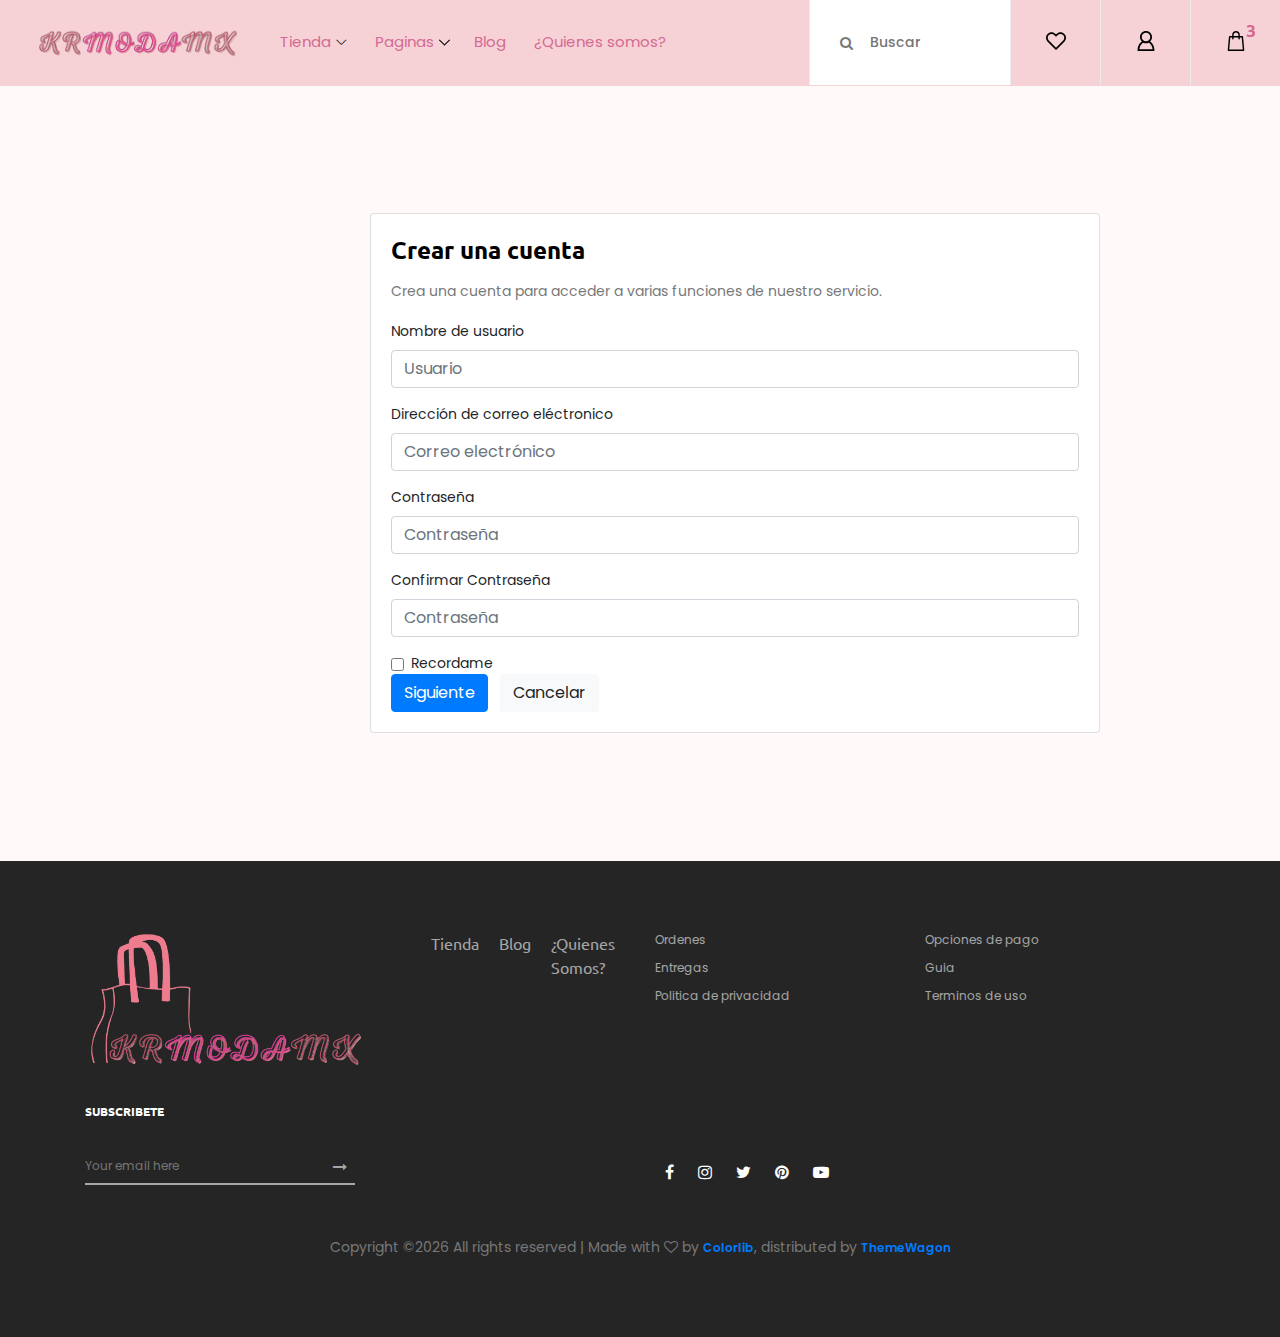
<file: product.html>
<!DOCTYPE html>
<html lang="en">

<head>
    <meta charset="UTF-8">
    <meta name="description" content="">
    <meta http-equiv="X-UA-Compatible" content="IE=edge">
    <meta name="viewport" content="width=device-width, initial-scale=1, shrink-to-fit=no">
    <!-- The above 4 meta tags *must* come first in the head; any other head content must come *after* these tags -->

    <!-- Title  -->
    <title>Essence - Fashion Ecommerce Template</title>

    <!-- Favicon  -->
    <link rel="icon" href="img/core-img/favicon.ico">

    <!-- Core Style CSS -->
    <link rel="stylesheet" href="css/core-style.css">
    <link rel="stylesheet" href="style.css">

</head>

<body>
    <!-- ##### Header Area Start ##### -->
    <header class="header_area">
        <div class="classy-nav-container breakpoint-off d-flex align-items-center justify-content-between pink-background">
            <!-- Classy Menu -->
            <nav class="classy-navbar" id="essenceNav">
                <!-- Logo -->
                <a class="nav-brand" href="index.html"><img src="img/core-img/logo.png" alt=""></a>
                <!-- Navbar Toggler -->
                <div class="classy-navbar-toggler">
                    <span class="navbarToggler"><span></span><span></span><span></span></span>
                </div>
                <!-- Menu -->
                <div class="classy-menu">
                    <!-- close btn -->
                    <div class="classycloseIcon">
                        <div class="cross-wrap"><span class="top"></span><span class="bottom"></span></div>
                    </div>
                    <!-- Nav Start -->
                    <div class="classynav">
                        <ul>
                            <li><a href="#">Tienda</a>
                                <div class="megamenu">
                                    <ul class="single-mega cn-col-4">
                                        <li class="title">Mujer</li>
                                        <li><a href="shop.html">Vestidos</a></li>
                                        <li><a href="shop.html">Blusas &amp; Camisas</a></li>
                                        <li><a href="shop.html">Camisetas</a></li>
                                        <li><a href="shop.html">Rompers</a></li>
                                        <li><a href="shop.html">Ropa Interior</a></li>
                                    </ul>
                                    <ul class="single-mega cn-col-4">
                                        <li class="title">Hombre</li>
                                        <li><a href="shop.html">Camisetas</a></li>
                                        <li><a href="shop.html">Polo</a></li>
                                        <li><a href="shop.html">Camisas</a></li>
                                        <li><a href="shop.html">Chaquetas</a></li>
                                        <li><a href="shop.html">Abrigos</a></li>
                                    </ul>
                                    <ul class="single-mega cn-col-4">
                                        <li class="title">Niños</li>
                                        <li><a href="shop.html">Vestidos</a></li>
                                        <li><a href="shop.html">Camisas</a></li>
                                        <li><a href="shop.html">Camisetas</a></li>
                                        <li><a href="shop.html">Chaquetas</a></li>
                                        <li><a href="shop.html">Abrigos</a></li>
                                    </ul>
                                    <div class="single-mega cn-col-4">
                                        <img src="img/bg-img/bg-6.jpg" alt="">
                                    </div>
                                </div>
                            </li>
                            <li><a href="#">Paginas</a>
                                <ul class="dropdown">
                                    <li><a href="index.html">Inicio</a></li>
                                    <li><a href="shop.html">Tienda</a></li>
                                    <li><a href="single-product-details.html">Productos</a></li>
                                    <li><a href="checkout.html">Carrito</a></li>
                                    <li><a href="blog.html">Blog</a></li>
                                    <li><a href="single-blog.html">Single Blog</a></li>
                                    <li><a href="regular-page.html">Regular Page</a></li>
                                    <li><a href="contact.html">¿Quienes somos?</a></li>
                                </ul>
                            </li>
                            <li><a href="blog.html">Blog</a></li>
                            <li><a href="contact.html">¿Quienes somos?</a></li>
                        </ul>
                    </div>
                    <!-- Nav End -->
                </div>
            </nav>

            <!-- Header Meta Data -->
            <div class="header-meta d-flex clearfix justify-content-end">
                <!-- Search Area -->
                <div class="search-area">
                    <form action="#" method="post">
                        <input type="search" name="search" id="headerSearch" placeholder="Buscar">
                        <button type="submit"><i class="fa fa-search" aria-hidden="true"></i></button>
                    </form>
                </div>
                <!-- Favourite Area -->
                <div class="favourite-area">
                    <a href="#"><img src="img/core-img/heart.svg" alt=""></a>
                </div>
                <!-- User Login Info -->
                <div class="user-login-info">
                    <a href="#"><img src="img/core-img/user.svg" alt=""></a>
                </div>
                <!-- Cart Area -->
                <div class="cart-area">
                    <a href="#" id="essenceCartBtn"><img src="img/core-img/bag.svg" alt=""> <span>3</span></a>
                </div>
            </div>

        </div>
    </header>
    <!-- ##### Header Area End ##### -->

    <!-- ##### Right Side Cart Area ##### -->
    <div class="cart-bg-overlay"></div>

    <div class="right-side-cart-area">

        <!-- Cart Button -->
        <div class="cart-button">
            <a href="#" id="rightSideCart"><img src="img/core-img/bag.svg" alt=""> <span>3</span></a>
        </div>

        <div class="cart-content d-flex">

            <!-- Cart List Area -->
            <div class="cart-list">
                <!-- Single Cart Item -->
                <div class="single-cart-item">
                    <a href="#" class="product-image">
                        <img src="img/product-img/product-1.jpg" class="cart-thumb" alt="">
                        <!-- Cart Item Desc -->
                        <div class="cart-item-desc">
                          <span class="product-remove"><i class="fa fa-close" aria-hidden="true"></i></span>
                            <span class="badge">Mango</span>
                            <h6>Button Through Strap Mini Dress</h6>
                            <p class="size">Size: S</p>
                            <p class="color">Color: Red</p>
                            <p class="price">$45.00</p>
                        </div>
                    </a>
                </div>

                <!-- Single Cart Item -->
                <div class="single-cart-item">
                    <a href="#" class="product-image">
                        <img src="img/product-img/product-2.jpg" class="cart-thumb" alt="">
                        <!-- Cart Item Desc -->
                        <div class="cart-item-desc">
                          <span class="product-remove"><i class="fa fa-close" aria-hidden="true"></i></span>
                            <span class="badge">Mango</span>
                            <h6>Button Through Strap Mini Dress</h6>
                            <p class="size">Size: S</p>
                            <p class="color">Color: Red</p>
                            <p class="price">$45.00</p>
                        </div>
                    </a>
                </div>

                <!-- Single Cart Item -->
                <div class="single-cart-item">
                    <a href="#" class="product-image">
                        <img src="img/product-img/product-3.jpg" class="cart-thumb" alt="">
                        <!-- Cart Item Desc -->
                        <div class="cart-item-desc">
                          <span class="product-remove"><i class="fa fa-close" aria-hidden="true"></i></span>
                            <span class="badge">Mango</span>
                            <h6>Button Through Strap Mini Dress</h6>
                            <p class="size">Size: S</p>
                            <p class="color">Color: Red</p>
                            <p class="price">$45.00</p>
                        </div>
                    </a>
                </div>
            </div>

            <!-- Cart Summary -->
            <div class="cart-amount-summary">

                <h2>Summary</h2>
                <ul class="summary-table">
                    <li><span>subtotal:</span> <span>$274.00</span></li>
                    <li><span>delivery:</span> <span>Free</span></li>
                    <li><span>discount:</span> <span>-15%</span></li>
                    <li><span>total:</span> <span>$232.00</span></li>
                </ul>
                <div class="checkout-btn mt-100">
                    <a href="checkout.html" class="btn essence-btn">check out</a>
                </div>
            </div>
        </div>
    </div>
    <!-- ##### Right Side Cart End ##### -->

    <!-- ##### Blog Wrapper Area Start ##### -->
    <div class="blog-wrapper section-padding-80">
        <div class="container">
            <div class="row">
               
                <div class="offset-md-2"></div>
                <div class="col-md-8 grid-margin stretch-card">
                    <div class="card">
                      <div class="card-body">
                        <h4 class="card-title">Crear una cuenta</h4>
                        <p class="card-description">
                          Crea una cuenta para acceder a varias funciones de nuestro servicio.
                        </p>
                        <form class="forms-sample">
                          <div class="form-group">
                            <label for="exampleInputUsername1">Nombre de usuario</label>
                            <input type="text" class="form-control" id="exampleInputUsername1" placeholder="Usuario">
                          </div>
                          <div class="form-group">
                            <label for="exampleInputEmail1">Dirección de correo eléctronico</label>
                            <input type="email" class="form-control" id="exampleInputEmail1" placeholder="Correo electrónico">
                          </div>
                          <div class="form-group">
                            <label for="exampleInputPassword1">Contraseña</label>
                            <input type="password" class="form-control" id="exampleInputPassword1" placeholder="Contraseña">
                          </div>
                          <div class="form-group">
                            <label for="exampleInputConfirmPassword1">Confirmar Contraseña</label>
                            <input type="password" class="form-control" id="exampleInputConfirmPassword1" placeholder="Contraseña">
                          </div>
                          <div class="form-check form-check-flat form-check-primary">
                            <label class="form-check-label">
                              <input type="checkbox" class="form-check-input">
                              Recordame
                            </label>
                          </div>
                          <button type="submit" class="btn btn-primary mr-2">Siguiente</button>
                          <button class="btn btn-light">Cancelar</button>
                        </form>
                      </div>
                    </div>
                  </div>
                
            </div>
        </div>
    </div>
    <!-- ##### Blog Wrapper Area End ##### -->

    <!-- ##### Footer Area Start ##### -->
    <footer class="footer_area clearfix">
        <div class="container">
            <div class="row">
                <!-- Single Widget Area -->
                <div class="col-12 col-md-6">
                    <div class="single_widget_area d-flex mb-30">
                        <!-- Logo -->
                        <div class="footer-logo mr-50">
                            <a href="#"><img src="img/core-img/logo2.png" alt=""></a>
                        </div>
                        <!-- Footer Menu -->
                        <div class="footer_menu">
                            <ul>
                                <li><a href="shop.html">Tienda</a></li>
                                <li><a href="blog.html">Blog</a></li>
                                <li><a href="contact.html">¿Quienes somos?</a></li>
                            </ul>
                        </div>
                    </div>
                </div>
                <!-- Single Widget Area -->
                <div class="col-12 col-md-6">
                    <div class="single_widget_area mb-30">
                        <ul class="footer_widget_menu">
                            <li><a href="#">Ordenes</a></li>
                            <li><a href="#">Opciones de pago</a></li>
                            <li><a href="#">Entregas</a></li>
                            <li><a href="#">Guia</a></li>
                            <li><a href="#">Politica de privacidad</a></li>
                            <li><a href="#">Terminos de uso</a></li>
                        </ul>
                    </div>
                </div>
            </div>

            <div class="row align-items-end">
                <!-- Single Widget Area -->
                <div class="col-12 col-md-6">
                    <div class="single_widget_area">
                        <div class="footer_heading mb-30">
                            <h6>Subscribete </h6>
                        </div>
                        <div class="subscribtion_form">
                            <form action="#" method="post">
                                <input type="email" name="mail" class="mail" placeholder="Your email here">
                                <button type="submit" class="submit"><i class="fa fa-long-arrow-right" aria-hidden="true"></i></button>
                            </form>
                        </div>
                    </div>
                </div>
                <!-- Single Widget Area -->
                <div class="col-12 col-md-6">
                    <div class="single_widget_area">
                        <div class="footer_social_area">
                            <a href="#" data-toggle="tooltip" data-placement="top" title="Facebook"><i class="fa fa-facebook" aria-hidden="true"></i></a>
                            <a href="https://www.instagram.com/krmodamx/" target="_blank" data-toggle="tooltip" data-placement="top" title="Instagram"><i class="fa fa-instagram" aria-hidden="true"></i></a>
                            <a href="#" data-toggle="tooltip" data-placement="top" title="Twitter"><i class="fa fa-twitter" aria-hidden="true"></i></a>
                            <a href="#" data-toggle="tooltip" data-placement="top" title="Pinterest"><i class="fa fa-pinterest" aria-hidden="true"></i></a>
                            <a href="#" data-toggle="tooltip" data-placement="top" title="Youtube"><i class="fa fa-youtube-play" aria-hidden="true"></i></a>
                        </div>
                    </div>
                </div>
            </div>
            
            <div class="row mt-5">
                <div class="col-md-12 text-center">
                    <p>
                        <!-- Link back to Colorlib can't be removed. Template is licensed under CC BY 3.0. -->
    Copyright &copy;<script>document.write(new Date().getFullYear());</script> All rights reserved | Made with <i class="fa fa-heart-o" aria-hidden="true"></i> by <a href="https://colorlib.com" target="_blank">Colorlib</a>, distributed by <a href="https://themewagon.com/" target="_blank">ThemeWagon</a>
    <!-- Link back to Colorlib can't be removed. Template is licensed under CC BY 3.0. -->
                    </p>
                </div>
            </div>
            
        </div>



    </footer>
    <!-- ##### Footer Area End ##### -->

    <!-- jQuery (Necessary for All JavaScript Plugins) -->
    <script src="js/jquery/jquery-2.2.4.min.js"></script>
    <!-- Popper js -->
    <script src="js/popper.min.js"></script>
    <!-- Bootstrap js -->
    <script src="js/bootstrap.min.js"></script>
    <!-- Plugins js -->
    <script src="js/plugins.js"></script>
    <!-- Classy Nav js -->
    <script src="js/classy-nav.min.js"></script>
    <!-- Active js -->
    <script src="js/active.js"></script>

</body>

</html>
</file>
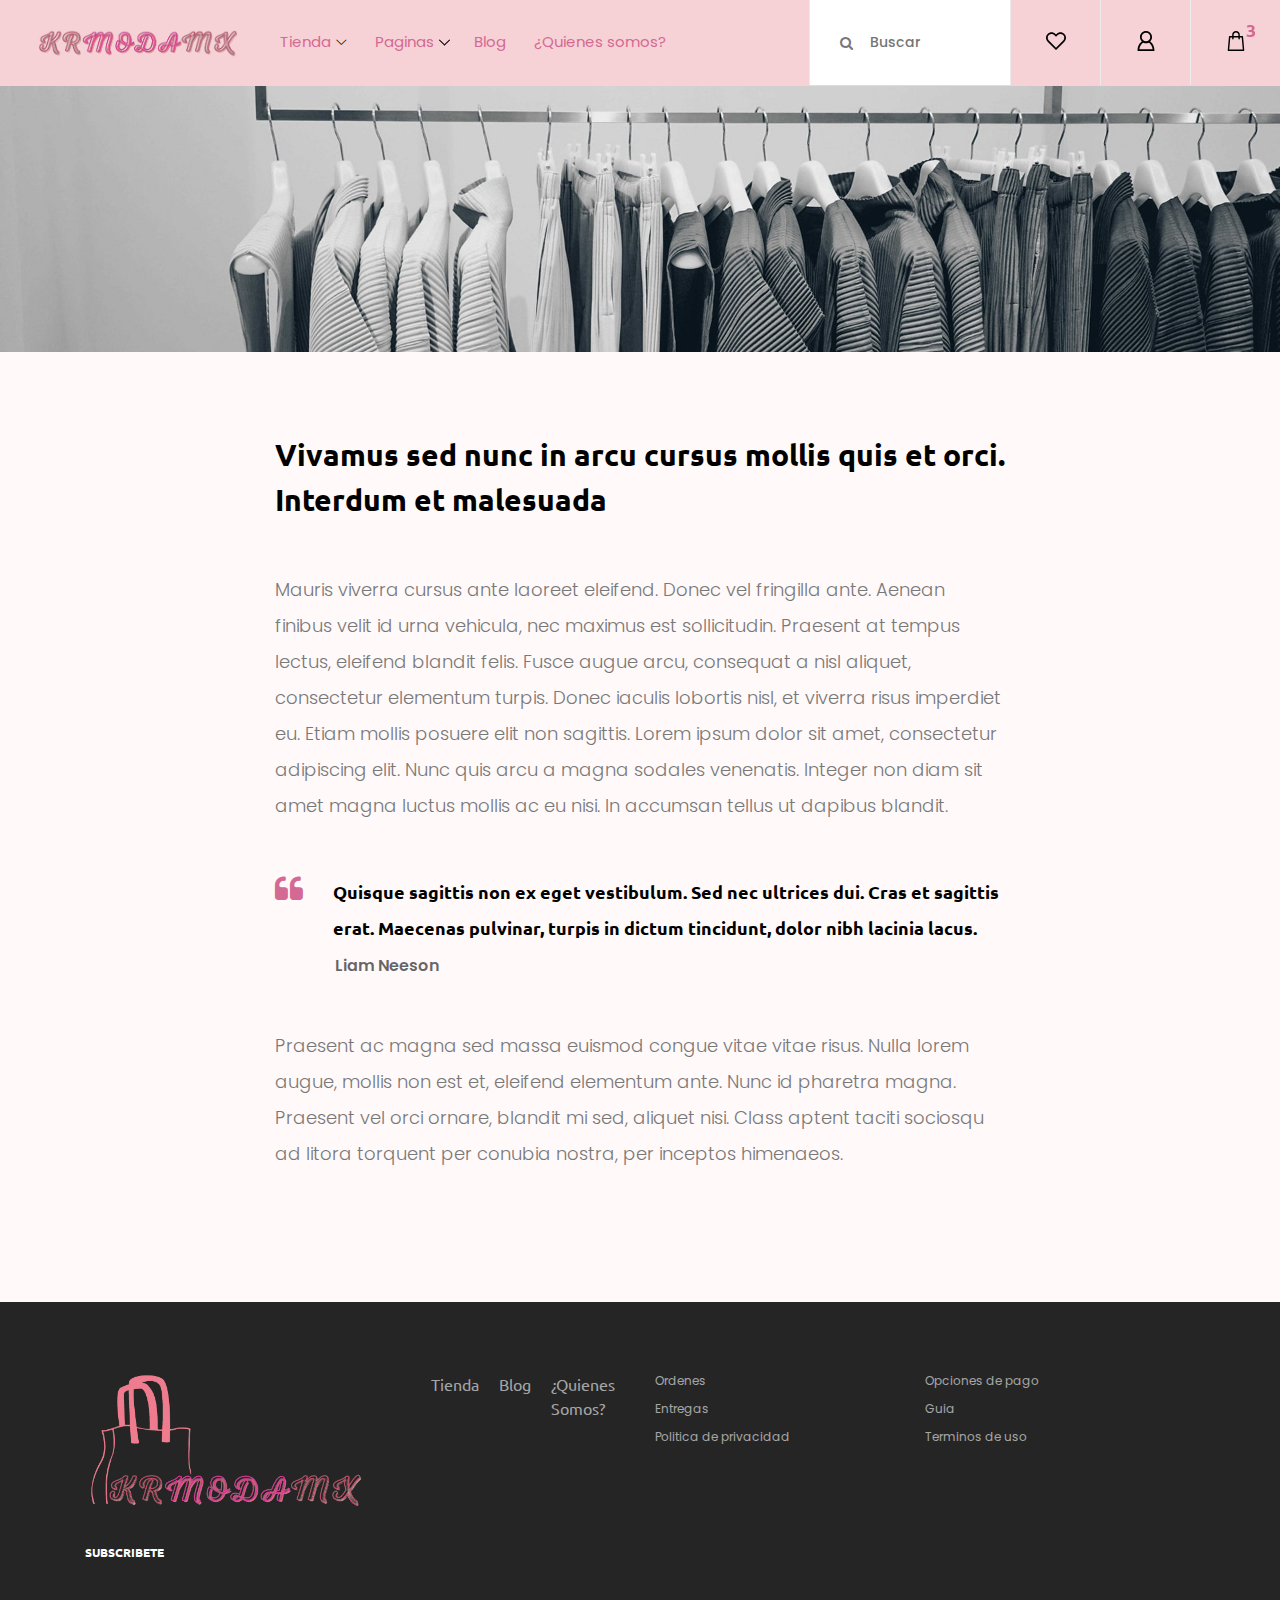
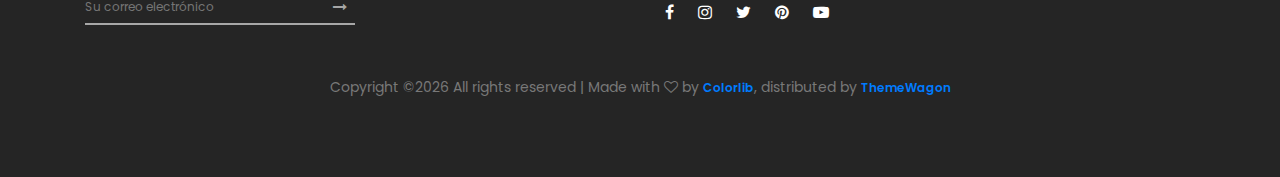
<file: regular-page.html>
<!DOCTYPE html>
<html lang="en">

<head>
    <meta charset="UTF-8">
    <meta name="description" content="">
    <meta http-equiv="X-UA-Compatible" content="IE=edge">
    <meta name="viewport" content="width=device-width, initial-scale=1, shrink-to-fit=no">
    <!-- The above 4 meta tags *must* come first in the head; any other head content must come *after* these tags -->

    <!-- Title  -->
    <title>Essence - Fashion Ecommerce Template</title>

    <!-- Favicon  -->
    <link rel="icon" href="img/core-img/favicon.ico">

    <!-- Core Style CSS -->
    <link rel="stylesheet" href="css/core-style.css">
    <link rel="stylesheet" href="style.css">

</head>

<body>
    <!-- ##### Header Area Start ##### -->
    <header class="header_area">
        <div class="classy-nav-container breakpoint-off d-flex align-items-center justify-content-between">
            <!-- Classy Menu -->
            <nav class="classy-navbar" id="essenceNav">
                <!-- Logo -->
                <a class="nav-brand" href="index.html"><img src="img/core-img/logo.png" alt=""></a>
                <!-- Navbar Toggler -->
                <div class="classy-navbar-toggler">
                    <span class="navbarToggler"><span></span><span></span><span></span></span>
                </div>
                <!-- Menu -->
                <div class="classy-menu">
                    <!-- close btn -->
                    <div class="classycloseIcon">
                        <div class="cross-wrap"><span class="top"></span><span class="bottom"></span></div>
                    </div>
                    <!-- Nav Start -->
                    <div class="classynav">
                        <ul>
                            <li><a href="#">Tienda</a>
                                <div class="megamenu">
                                    <ul class="single-mega cn-col-4">
                                        <li class="title">Mujer</li>
                                        <li><a href="shop.html">Vestidos</a></li>
                                        <li><a href="shop.html">Blusas &amp; Camisas</a></li>
                                        <li><a href="shop.html">Camisetas</a></li>
                                        <li><a href="shop.html">Rompers</a></li>
                                        <li><a href="shop.html">Ropa Interior</a></li>
                                    </ul>
                                    <ul class="single-mega cn-col-4">
                                        <li class="title">Hombre</li>
                                        <li><a href="shop.html">Camisetas</a></li>
                                        <li><a href="shop.html">Polo</a></li>
                                        <li><a href="shop.html">Camisas</a></li>
                                        <li><a href="shop.html">Chaquetas</a></li>
                                        <li><a href="shop.html">Abrigos</a></li>
                                    </ul>
                                    <ul class="single-mega cn-col-4">
                                        <li class="title">Niños</li>
                                        <li><a href="shop.html">Vestidos</a></li>
                                        <li><a href="shop.html">Camisas</a></li>
                                        <li><a href="shop.html">Camisetas</a></li>
                                        <li><a href="shop.html">Chaquetas</a></li>
                                        <li><a href="shop.html">Abrigos</a></li>
                                    </ul>
                                    <div class="single-mega cn-col-4">
                                        <img src="img/bg-img/bg-6.jpg" alt="">
                                    </div>
                                </div>
                            </li>
                            <li><a href="#">Paginas</a>
                                <ul class="dropdown">
                                    <li><a href="index.html">Inicio</a></li>
                                    <li><a href="shop.html">Tienda</a></li>
                                    <li><a href="single-product-details.html">Productos</a></li>
                                    <li><a href="checkout.html">Carrito</a></li>
                                    <li><a href="blog.html">Blog</a></li>
                                    <li><a href="single-blog.html">Single Blog</a></li>
                                    <li><a href="regular-page.html">Regular Page</a></li>
                                    <li><a href="contact.html">¿Quienes somos?</a></li>
                                </ul>
                            </li>
                            <li><a href="blog.html">Blog</a></li>
                            <li><a href="contact.html">¿Quienes somos?</a></li>
                        </ul>
                    </div>
                    <!-- Nav End -->
                </div>
            </nav>

            <!-- Header Meta Data -->
            <div class="header-meta d-flex clearfix justify-content-end">
                <!-- Search Area -->
                <div class="search-area">
                    <form action="#" method="post">
                        <input type="search" name="search" id="headerSearch" placeholder="Buscar">
                        <button type="submit"><i class="fa fa-search" aria-hidden="true"></i></button>
                    </form>
                </div>
                <!-- Favourite Area -->
                <div class="favourite-area">
                    <a href="#"><img src="img/core-img/heart.svg" alt=""></a>
                </div>
                <!-- User Login Info -->
                <div class="user-login-info">
                    <a href="#"><img src="img/core-img/user.svg" alt=""></a>
                </div>
                <!-- Cart Area -->
                <div class="cart-area">
                    <a href="#" id="essenceCartBtn"><img src="img/core-img/bag.svg" alt=""> <span>3</span></a>
                </div>
            </div>

        </div>
    </header>
    <!-- ##### Header Area End ##### -->

    <!-- ##### Right Side Cart Area ##### -->
    <div class="cart-bg-overlay"></div>

    <div class="right-side-cart-area">

        <!-- Cart Button -->
        <div class="cart-button">
            <a href="#" id="rightSideCart"><img src="img/core-img/bag.svg" alt=""> <span>3</span></a>
        </div>

        <div class="cart-content d-flex">

            <!-- Cart List Area -->
            <div class="cart-list">
                <!-- Single Cart Item -->
                <div class="single-cart-item">
                    <a href="#" class="product-image">
                        <img src="img/product-img/product-1.jpg" class="cart-thumb" alt="">
                        <!-- Cart Item Desc -->
                        <div class="cart-item-desc">
                          <span class="product-remove"><i class="fa fa-close" aria-hidden="true"></i></span>
                            <span class="badge">Mango</span>
                            <h6>Button Through Strap Mini Dress</h6>
                            <p class="size">Size: S</p>
                            <p class="color">Color: Red</p>
                            <p class="price">$45.00</p>
                        </div>
                    </a>
                </div>

                <!-- Single Cart Item -->
                <div class="single-cart-item">
                    <a href="#" class="product-image">
                        <img src="img/product-img/product-2.jpg" class="cart-thumb" alt="">
                        <!-- Cart Item Desc -->
                        <div class="cart-item-desc">
                          <span class="product-remove"><i class="fa fa-close" aria-hidden="true"></i></span>
                            <span class="badge">Mango</span>
                            <h6>Button Through Strap Mini Dress</h6>
                            <p class="size">Size: S</p>
                            <p class="color">Color: Red</p>
                            <p class="price">$45.00</p>
                        </div>
                    </a>
                </div>

                <!-- Single Cart Item -->
                <div class="single-cart-item">
                    <a href="#" class="product-image">
                        <img src="img/product-img/product-3.jpg" class="cart-thumb" alt="">
                        <!-- Cart Item Desc -->
                        <div class="cart-item-desc">
                          <span class="product-remove"><i class="fa fa-close" aria-hidden="true"></i></span>
                            <span class="badge">Mango</span>
                            <h6>Button Through Strap Mini Dress</h6>
                            <p class="size">Size: S</p>
                            <p class="color">Color: Red</p>
                            <p class="price">$45.00</p>
                        </div>
                    </a>
                </div>
            </div>

            <!-- Cart Summary -->
            <div class="cart-amount-summary">

                <h2>Summary</h2>
                <ul class="summary-table">
                    <li><span>subtotal:</span> <span>$274.00</span></li>
                    <li><span>delivery:</span> <span>Free</span></li>
                    <li><span>discount:</span> <span>-15%</span></li>
                    <li><span>total:</span> <span>$232.00</span></li>
                </ul>
                <div class="checkout-btn mt-100">
                    <a href="checkout.html" class="btn essence-btn">check out</a>
                </div>
            </div>
        </div>
    </div>
    <!-- ##### Right Side Cart End ##### -->

    <!-- ##### Blog Wrapper Area Start ##### -->
    <div class="single-blog-wrapper">

        <!-- Single Blog Post Thumb -->
        <div class="single-blog-post-thumb">
            <img src="img/bg-img/bg-8.jpg" alt="">
        </div>

        <div class="container">
            <div class="row justify-content-center">
                <div class="col-12 col-md-8">
                    <div class="regular-page-content-wrapper section-padding-80">
                        <div class="regular-page-text">
                            <h2>Vivamus sed nunc in arcu cursus mollis quis et orci. Interdum et malesuada</h2>
                            <p>Mauris viverra cursus ante laoreet eleifend. Donec vel fringilla ante. Aenean finibus velit id urna vehicula, nec maximus est sollicitudin. Praesent at tempus lectus, eleifend blandit felis. Fusce augue arcu, consequat a nisl aliquet, consectetur elementum turpis. Donec iaculis lobortis nisl, et viverra risus imperdiet eu. Etiam mollis posuere elit non sagittis. Lorem ipsum dolor sit amet, consectetur adipiscing elit. Nunc quis arcu a magna sodales venenatis. Integer non diam sit amet magna luctus mollis ac eu nisi. In accumsan tellus ut dapibus blandit.</p>

                            <blockquote>
                                <h6><i class="fa fa-quote-left" aria-hidden="true"></i> Quisque sagittis non ex eget vestibulum. Sed nec ultrices dui. Cras et sagittis erat. Maecenas pulvinar, turpis in dictum tincidunt, dolor nibh lacinia lacus.</h6>
                                <span>Liam Neeson</span>
                            </blockquote>

                            <p>Praesent ac magna sed massa euismod congue vitae vitae risus. Nulla lorem augue, mollis non est et, eleifend elementum ante. Nunc id pharetra magna. Praesent vel orci ornare, blandit mi sed, aliquet nisi. Class aptent taciti sociosqu ad litora torquent per conubia nostra, per inceptos himenaeos.</p>
                        </div>
                    </div>
                </div>
            </div>
        </div>
    </div>
    <!-- ##### Blog Wrapper Area End ##### -->

    <!-- ##### Footer Area Start ##### -->
    <footer class="footer_area clearfix">
        <div class="container">
            <div class="row">
                <!-- Single Widget Area -->
                <div class="col-12 col-md-6">
                    <div class="single_widget_area d-flex mb-30">
                        <!-- Logo -->
                        <div class="footer-logo mr-50">
                            <a href="#"><img src="img/core-img/logo2.png" alt=""></a>
                        </div>
                        <!-- Footer Menu -->
                        <div class="footer_menu">
                            <ul>
                                <li><a href="shop.html">Tienda</a></li>
                                <li><a href="blog.html">Blog</a></li>
                                <li><a href="contact.html">¿Quienes somos?</a></li>
                            </ul>
                        </div>
                    </div>
                </div>
                <!-- Single Widget Area -->
                <div class="col-12 col-md-6">
                    <div class="single_widget_area mb-30">
                        <ul class="footer_widget_menu">
                            <li><a href="#">Ordenes</a></li>
                            <li><a href="#">Opciones de pago</a></li>
                            <li><a href="#">Entregas</a></li>
                            <li><a href="#">Guia</a></li>
                            <li><a href="#">Politica de privacidad</a></li>
                            <li><a href="#">Terminos de uso</a></li>
                        </ul>
                    </div>
                </div>
            </div>

            <div class="row align-items-end">
                <!-- Single Widget Area -->
                <div class="col-12 col-md-6">
                    <div class="single_widget_area">
                        <div class="footer_heading mb-30">
                            <h6>Subscribete</h6>
                        </div>
                        <div class="subscribtion_form">
                            <form action="#" method="post">
                                <input type="email" name="mail" class="mail" placeholder="Su correo electrónico">
                                <button type="submit" class="submit"><i class="fa fa-long-arrow-right" aria-hidden="true"></i></button>
                            </form>
                        </div>
                    </div>
                </div>
                <!-- Single Widget Area -->
                <div class="col-12 col-md-6">
                    <div class="single_widget_area">
                        <div class="footer_social_area">
                            <a href="#" data-toggle="tooltip" data-placement="top" title="Facebook"><i class="fa fa-facebook" aria-hidden="true"></i></a>
                            <a href="https://www.instagram.com/krmodamx/" target="_blank" data-toggle="tooltip" data-placement="top" title="Instagram"><i class="fa fa-instagram" aria-hidden="true"></i></a>
                            <a href="#" data-toggle="tooltip" data-placement="top" title="Twitter"><i class="fa fa-twitter" aria-hidden="true"></i></a>
                            <a href="#" data-toggle="tooltip" data-placement="top" title="Pinterest"><i class="fa fa-pinterest" aria-hidden="true"></i></a>
                            <a href="#" data-toggle="tooltip" data-placement="top" title="Youtube"><i class="fa fa-youtube-play" aria-hidden="true"></i></a>
                        </div>
                    </div>
                </div>
            </div>

<div class="row mt-5">
                <div class="col-md-12 text-center">
                    <p>
                        <!-- Link back to Colorlib can't be removed. Template is licensed under CC BY 3.0. -->
    Copyright &copy;<script>document.write(new Date().getFullYear());</script> All rights reserved | Made with <i class="fa fa-heart-o" aria-hidden="true"></i> by <a href="https://colorlib.com" target="_blank">Colorlib</a>, distributed by <a href="https://themewagon.com/" target="_blank">ThemeWagon</a>
    <!-- Link back to Colorlib can't be removed. Template is licensed under CC BY 3.0. -->
                    </p>
                </div>
            </div>

        </div>

    </footer>
    <!-- ##### Footer Area End ##### -->

    <!-- jQuery (Necessary for All JavaScript Plugins) -->
    <script src="js/jquery/jquery-2.2.4.min.js"></script>
    <!-- Popper js -->
    <script src="js/popper.min.js"></script>
    <!-- Bootstrap js -->
    <script src="js/bootstrap.min.js"></script>
    <!-- Plugins js -->
    <script src="js/plugins.js"></script>
    <!-- Classy Nav js -->
    <script src="js/classy-nav.min.js"></script>
    <!-- Active js -->
    <script src="js/active.js"></script>

</body>

</html>
</file>
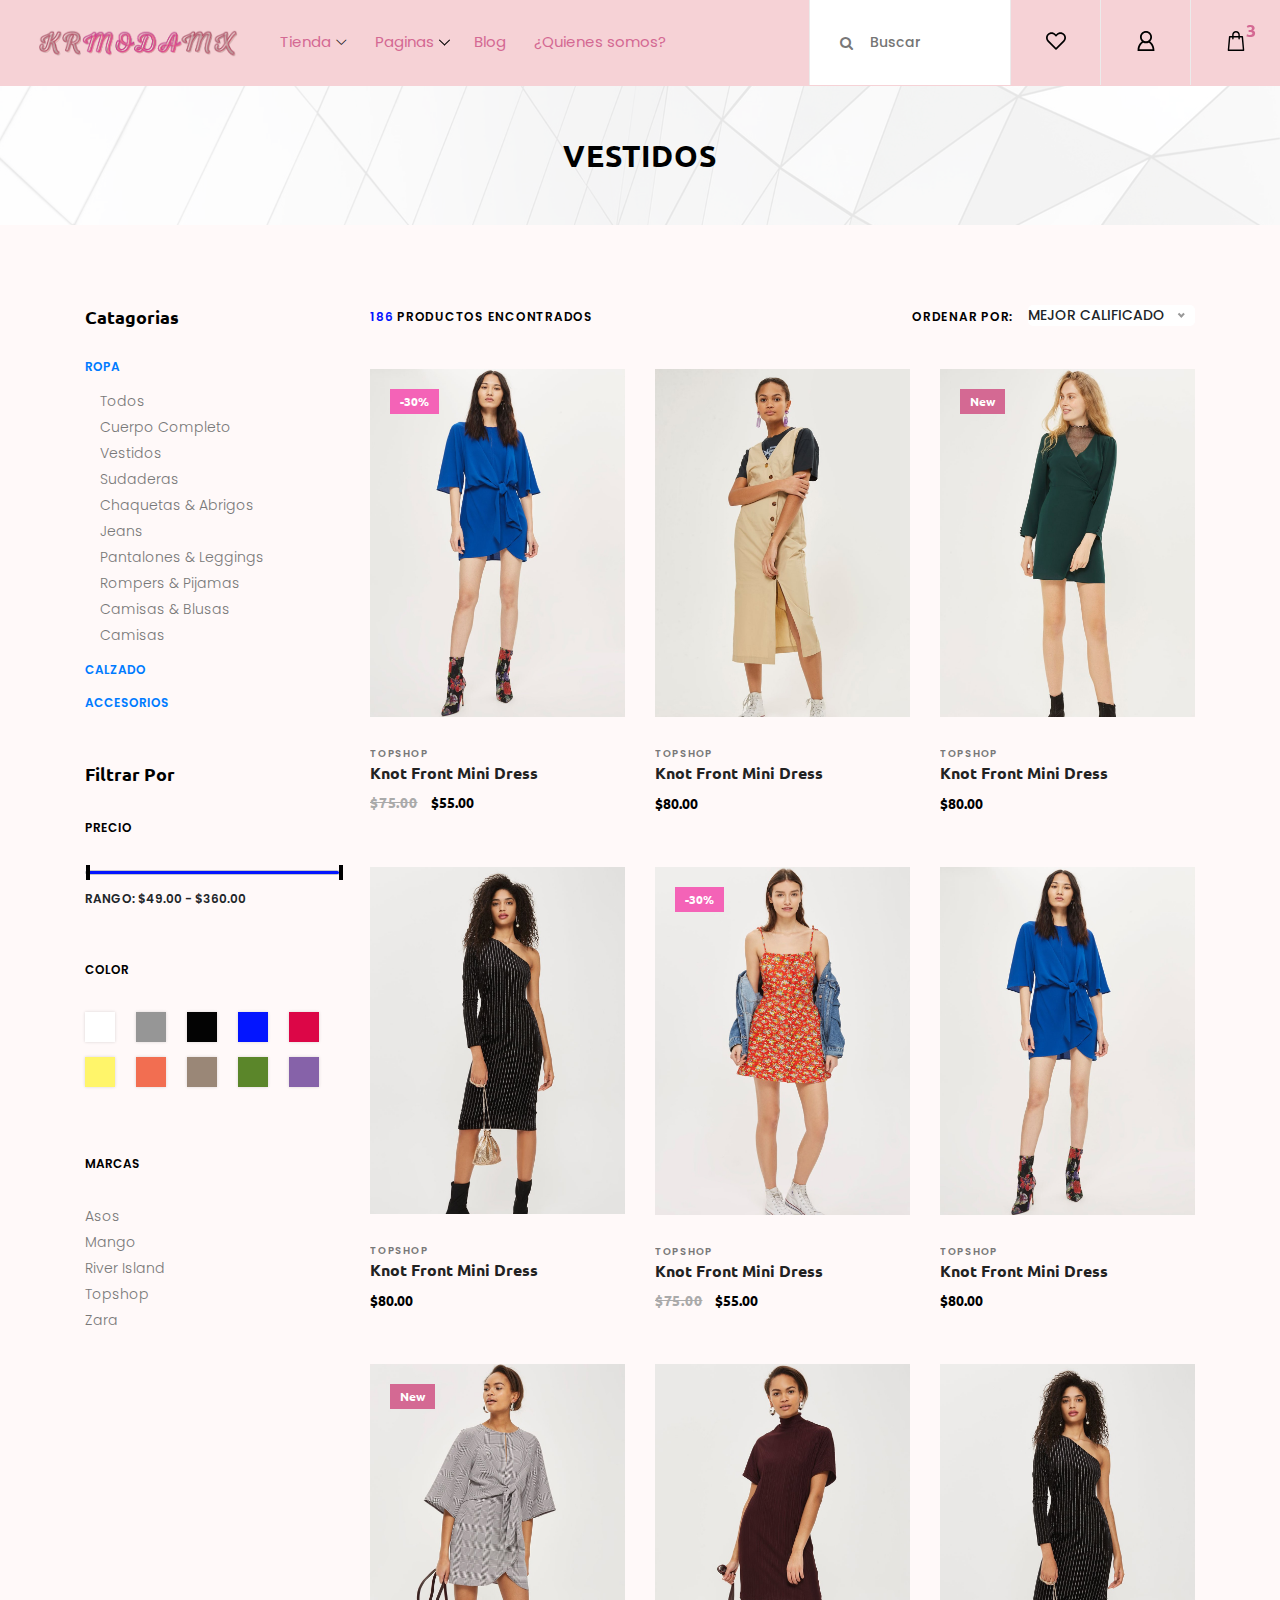
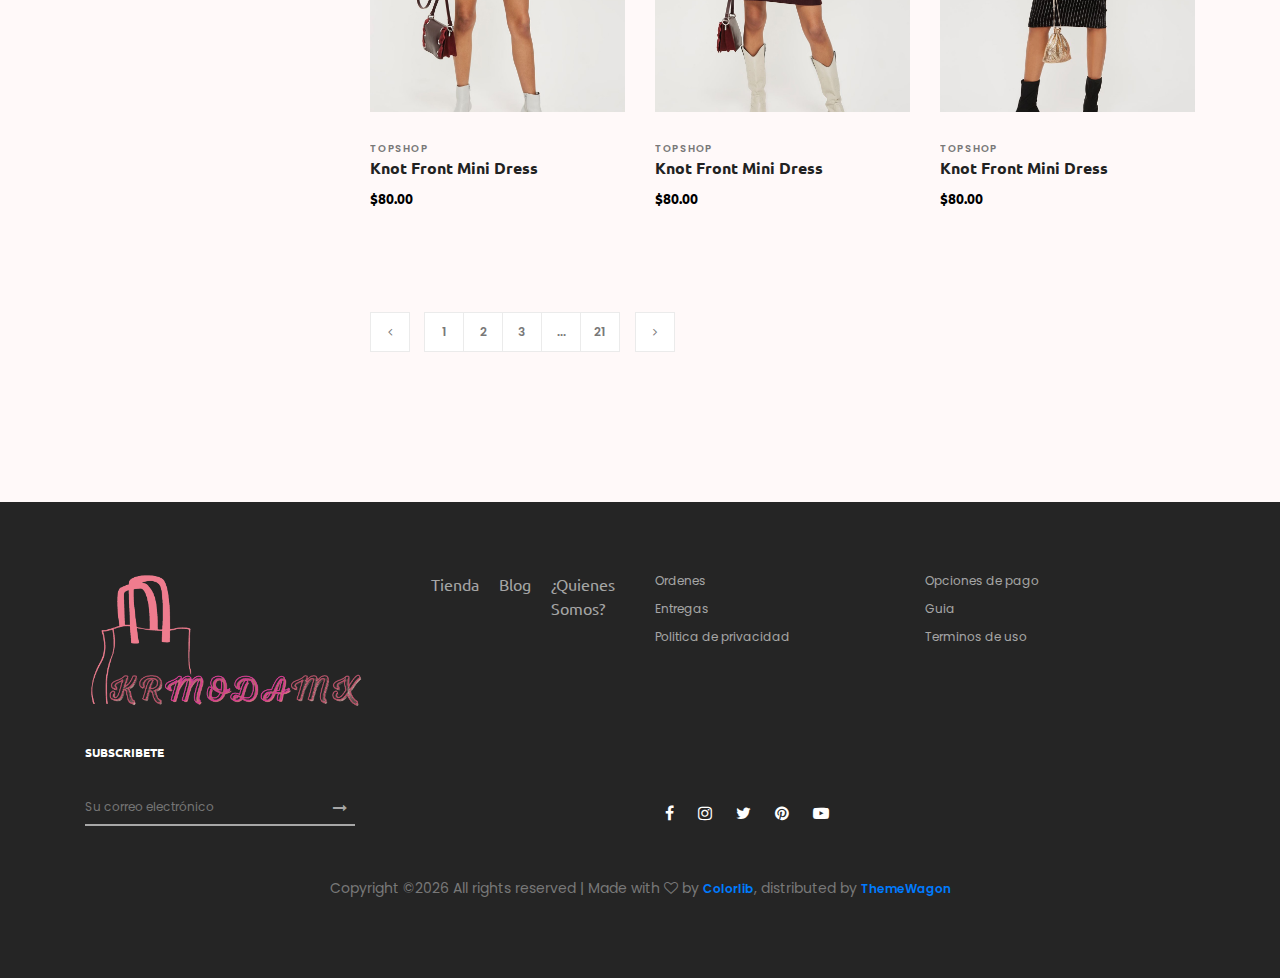
<file: shop.html>
<!DOCTYPE html>
<html lang="en">

<head>
    <meta charset="UTF-8">
    <meta name="description" content="">
    <meta http-equiv="X-UA-Compatible" content="IE=edge">
    <meta name="viewport" content="width=device-width, initial-scale=1, shrink-to-fit=no">
    <!-- The above 4 meta tags *must* come first in the head; any other head content must come *after* these tags -->

    <!-- Title  -->
    <title>Essence - Fashion Ecommerce Template</title>

    <!-- Favicon  -->
    <link rel="icon" href="img/core-img/favicon.ico">

    <!-- Core Style CSS -->
    <link rel="stylesheet" href="css/core-style.css">
    <link rel="stylesheet" href="style.css">

</head>

<body>
    <!-- ##### Header Area Start ##### -->
    <header class="header_area">
        <div class="classy-nav-container breakpoint-off d-flex align-items-center justify-content-between pink-background">
            <!-- Classy Menu -->
            <nav class="classy-navbar" id="essenceNav">
                <!-- Logo -->
                <a class="nav-brand" href="index.html"><img src="img/core-img/logo.png" alt=""></a>
                <!-- Navbar Toggler -->
                <div class="classy-navbar-toggler">
                    <span class="navbarToggler"><span></span><span></span><span></span></span>
                </div>
                <!-- Menu -->
                <div class="classy-menu">
                    <!-- close btn -->
                    <div class="classycloseIcon">
                        <div class="cross-wrap"><span class="top"></span><span class="bottom"></span></div>
                    </div>
                    <!-- Nav Start -->
                    <div class="classynav">
                        <ul>
                            <li><a href="#">Tienda</a>
                                <div class="megamenu">
                                    <ul class="single-mega cn-col-4">
                                        <li class="title">Mujer</li>
                                        <li><a href="shop.html">Vestidos</a></li>
                                        <li><a href="shop.html">Blusas &amp; Camisas</a></li>
                                        <li><a href="shop.html">Camisetas</a></li>
                                        <li><a href="shop.html">Rompers</a></li>
                                        <li><a href="shop.html">Ropa Interior</a></li>
                                    </ul>
                                    <ul class="single-mega cn-col-4">
                                        <li class="title">Hombre</li>
                                        <li><a href="shop.html">Camisetas</a></li>
                                        <li><a href="shop.html">Polo</a></li>
                                        <li><a href="shop.html">Camisas</a></li>
                                        <li><a href="shop.html">Chaquetas</a></li>
                                        <li><a href="shop.html">Abrigos</a></li>
                                    </ul>
                                    <ul class="single-mega cn-col-4">
                                        <li class="title">Niños</li>
                                        <li><a href="shop.html">Vestidos</a></li>
                                        <li><a href="shop.html">Camisas</a></li>
                                        <li><a href="shop.html">Camisetas</a></li>
                                        <li><a href="shop.html">Chaquetas</a></li>
                                        <li><a href="shop.html">Abrigos</a></li>
                                    </ul>
                                    <div class="single-mega cn-col-4">
                                        <img src="img/bg-img/bg-6.jpg" alt="">
                                    </div>
                                </div>
                            </li>
                            <li><a href="#">Paginas</a>
                                <ul class="dropdown">
                                    <li><a href="index.html">Inicio</a></li>
                                    <li><a href="shop.html">Tienda</a></li>
                                    <li><a href="single-product-details.html">Productos</a></li>
                                    <li><a href="checkout.html">Carrito</a></li>
                                    <li><a href="blog.html">Blog</a></li>
                                    <li><a href="single-blog.html">Single Blog</a></li>
                                    <li><a href="regular-page.html">Regular Page</a></li>
                                    <li><a href="contact.html">¿Quienes somos?</a></li>
                                </ul>
                            </li>
                            <li><a href="blog.html">Blog</a></li>
                            <li><a href="contact.html">¿Quienes somos?</a></li>
                        </ul>
                    </div>
                    <!-- Nav End -->
                </div>
            </nav>

            <!-- Header Meta Data -->
            <div class="header-meta d-flex clearfix justify-content-end">
                <!-- Search Area -->
                <div class="search-area">
                    <form action="#" method="post">
                        <input type="search" name="search" id="headerSearch" placeholder="Buscar">
                        <button type="submit"><i class="fa fa-search" aria-hidden="true"></i></button>
                    </form>
                </div>
                <!-- Favourite Area -->
                <div class="favourite-area">
                    <a href="#"><img src="img/core-img/heart.svg" alt=""></a>
                </div>
                <!-- User Login Info -->
                <div class="user-login-info">
                    <a href="#"><img src="img/core-img/user.svg" alt=""></a>
                </div>
                <!-- Cart Area -->
                <div class="cart-area">
                    <a href="#" id="essenceCartBtn"><img src="img/core-img/bag.svg" alt=""> <span>3</span></a>
                </div>
            </div>

        </div>
    </header>
    <!-- ##### Header Area End ##### -->

    <!-- ##### Right Side Cart Area ##### -->
    <div class="cart-bg-overlay"></div>

    <div class="right-side-cart-area">

        <!-- Cart Button -->
        <div class="cart-button">
            <a href="#" id="rightSideCart"><img src="img/core-img/bag.svg" alt=""> <span>3</span></a>
        </div>

        <div class="cart-content d-flex">

            <!-- Cart List Area -->
            <div class="cart-list">
                <!-- Single Cart Item -->
                <div class="single-cart-item">
                    <a href="#" class="product-image">
                        <img src="img/product-img/product-1.jpg" class="cart-thumb" alt="">
                        <!-- Cart Item Desc -->
                        <div class="cart-item-desc">
                          <span class="product-remove"><i class="fa fa-close" aria-hidden="true"></i></span>
                            <span class="badge">Mango</span>
                            <h6>Button Through Strap Mini Dress</h6>
                            <p class="size">Size: S</p>
                            <p class="color">Color: Red</p>
                            <p class="price">$45.00</p>
                        </div>
                    </a>
                </div>

                <!-- Single Cart Item -->
                <div class="single-cart-item">
                    <a href="#" class="product-image">
                        <img src="img/product-img/product-2.jpg" class="cart-thumb" alt="">
                        <!-- Cart Item Desc -->
                        <div class="cart-item-desc">
                          <span class="product-remove"><i class="fa fa-close" aria-hidden="true"></i></span>
                            <span class="badge">Mango</span>
                            <h6>Button Through Strap Mini Dress</h6>
                            <p class="size">Size: S</p>
                            <p class="color">Color: Red</p>
                            <p class="price">$45.00</p>
                        </div>
                    </a>
                </div>

                <!-- Single Cart Item -->
                <div class="single-cart-item">
                    <a href="#" class="product-image">
                        <img src="img/product-img/product-3.jpg" class="cart-thumb" alt="">
                        <!-- Cart Item Desc -->
                        <div class="cart-item-desc">
                          <span class="product-remove"><i class="fa fa-close" aria-hidden="true"></i></span>
                            <span class="badge">Mango</span>
                            <h6>Button Through Strap Mini Dress</h6>
                            <p class="size">Size: S</p>
                            <p class="color">Color: Red</p>
                            <p class="price">$45.00</p>
                        </div>
                    </a>
                </div>
            </div>

            <!-- Cart Summary -->
            <div class="cart-amount-summary">

                <h2>Summary</h2>
                <ul class="summary-table">
                    <li><span>subtotal:</span> <span>$274.00</span></li>
                    <li><span>delivery:</span> <span>Free</span></li>
                    <li><span>discount:</span> <span>-15%</span></li>
                    <li><span>total:</span> <span>$232.00</span></li>
                </ul>
                <div class="checkout-btn mt-100">
                    <a href="checkout.html" class="btn essence-btn">check out</a>
                </div>
            </div>
        </div>
    </div>
    <!-- ##### Right Side Cart End ##### -->

    <!-- ##### Breadcumb Area Start ##### -->
    <div class="breadcumb_area bg-img" style="background-image: url(img/bg-img/breadcumb.jpg);">
        <div class="container h-100">
            <div class="row h-100 align-items-center">
                <div class="col-12">
                    <div class="page-title text-center">
                        <h2>Vestidos</h2>
                    </div>
                </div>
            </div>
        </div>
    </div>
    <!-- ##### Breadcumb Area End ##### -->

    <!-- ##### Shop Grid Area Start ##### -->
    <section class="shop_grid_area section-padding-80">
        <div class="container">
            <div class="row">
                <div class="col-12 col-md-4 col-lg-3">
                    <div class="shop_sidebar_area">

                        <!-- ##### Single Widget ##### -->
                        <div class="widget catagory mb-50">
                            <!-- Widget Title -->
                            <h6 class="widget-title mb-30">Catagorias</h6>

                            <!--  Catagories  -->
                            <div class="catagories-menu">
                                <ul id="menu-content2" class="menu-content collapse show">
                                    <!-- Single Item -->
                                    <li data-toggle="collapse" data-target="#clothing">
                                        <a href="#">ropa</a>
                                        <ul class="sub-menu collapse show" id="clothing">
                                            <li><a href="#">Todos</a></li>
                                            <li><a href="#">Cuerpo Completo</a></li>
                                            <li><a href="#">Vestidos</a></li>
                                            <li><a href="#">Sudaderas</a></li>
                                            <li><a href="#">Chaquetas &amp; Abrigos</a></li>
                                            <li><a href="#">Jeans</a></li>
                                            <li><a href="#">Pantalones &amp; Leggings</a></li>
                                            <li><a href="#">Rompers &amp; Pijamas</a></li>
                                            <li><a href="#">Camisas &amp; Blusas</a></li>
                                            <li><a href="#">Camisas</a></li>
                                        </ul>
                                    </li>
                                    <!-- Single Item -->
                                    <li data-toggle="collapse" data-target="#shoes" class="collapsed">
                                        <a href="#">calzado</a>
                                        <ul class="sub-menu collapse" id="shoes">
                                            <li><a href="#">All</a></li>
                                            <li><a href="#">Bodysuits</a></li>
                                            <li><a href="#">Dresses</a></li>
                                            <li><a href="#">Hoodies &amp; Sweats</a></li>
                                            <li><a href="#">Jackets &amp; Coats</a></li>
                                            <li><a href="#">Jeans</a></li>
                                            <li><a href="#">Pants &amp; Leggings</a></li>
                                            <li><a href="#">Rompers &amp; Jumpsuits</a></li>
                                            <li><a href="#">Shirts &amp; Blouses</a></li>
                                            <li><a href="#">Shirts</a></li>
                                            <li><a href="#">Sweaters &amp; Knits</a></li>
                                        </ul>
                                    </li>
                                    <!-- Single Item -->
                                    <li data-toggle="collapse" data-target="#accessories" class="collapsed">
                                        <a href="#">accesorios</a>
                                        <ul class="sub-menu collapse" id="accessories">
                                            <li><a href="#">All</a></li>
                                            <li><a href="#">Bodysuits</a></li>
                                            <li><a href="#">Dresses</a></li>
                                            <li><a href="#">Hoodies &amp; Sweats</a></li>
                                            <li><a href="#">Jackets &amp; Coats</a></li>
                                            <li><a href="#">Jeans</a></li>
                                            <li><a href="#">Pants &amp; Leggings</a></li>
                                            <li><a href="#">Rompers &amp; Jumpsuits</a></li>
                                            <li><a href="#">Shirts &amp; Blouses</a></li>
                                            <li><a href="#">Shirts</a></li>
                                            <li><a href="#">Sweaters &amp; Knits</a></li>
                                        </ul>
                                    </li>
                                </ul>
                            </div>
                        </div>

                        <!-- ##### Single Widget ##### -->
                        <div class="widget price mb-50">
                            <!-- Widget Title -->
                            <h6 class="widget-title mb-30">Filtrar por</h6>
                            <!-- Widget Title 2 -->
                            <p class="widget-title2 mb-30">Precio</p>

                            <div class="widget-desc">
                                <div class="slider-range">
                                    <div data-min="49" data-max="360" data-unit="$" class="slider-range-price ui-slider ui-slider-horizontal ui-widget ui-widget-content ui-corner-all" data-value-min="49" data-value-max="360" data-label-result="Range:">
                                        <div class="ui-slider-range ui-widget-header ui-corner-all"></div>
                                        <span class="ui-slider-handle ui-state-default ui-corner-all" tabindex="0"></span>
                                        <span class="ui-slider-handle ui-state-default ui-corner-all" tabindex="0"></span>
                                    </div>
                                    <div class="range-price">Rango: $49.00 - $360.00</div>
                                </div>
                            </div>
                        </div>

                        <!-- ##### Single Widget ##### -->
                        <div class="widget color mb-50">
                            <!-- Widget Title 2 -->
                            <p class="widget-title2 mb-30">Color</p>
                            <div class="widget-desc">
                                <ul class="d-flex">
                                    <li><a href="#" class="color1"></a></li>
                                    <li><a href="#" class="color2"></a></li>
                                    <li><a href="#" class="color3"></a></li>
                                    <li><a href="#" class="color4"></a></li>
                                    <li><a href="#" class="color5"></a></li>
                                    <li><a href="#" class="color6"></a></li>
                                    <li><a href="#" class="color7"></a></li>
                                    <li><a href="#" class="color8"></a></li>
                                    <li><a href="#" class="color9"></a></li>
                                    <li><a href="#" class="color10"></a></li>
                                </ul>
                            </div>
                        </div>

                        <!-- ##### Single Widget ##### -->
                        <div class="widget brands mb-50">
                            <!-- Widget Title 2 -->
                            <p class="widget-title2 mb-30">Marcas</p>
                            <div class="widget-desc">
                                <ul>
                                    <li><a href="#">Asos</a></li>
                                    <li><a href="#">Mango</a></li>
                                    <li><a href="#">River Island</a></li>
                                    <li><a href="#">Topshop</a></li>
                                    <li><a href="#">Zara</a></li>
                                </ul>
                            </div>
                        </div>
                    </div>
                </div>

                <div class="col-12 col-md-8 col-lg-9">
                    <div class="shop_grid_product_area">
                        <div class="row">
                            <div class="col-12">
                                <div class="product-topbar d-flex align-items-center justify-content-between">
                                    <!-- Total Products -->
                                    <div class="total-products">
                                        <p><span>186</span> productos encontrados</p>
                                    </div>
                                    <!-- Sorting -->
                                    <div class="product-sorting d-flex">
                                        <p>Ordenar por:</p>
                                        <form action="#" method="get">
                                            <select name="select" id="sortByselect">
                                                <option value="value">Mejor calificado</option>
                                                <option value="value">Mas nuevo</option>
                                                <option value="value">Precio: $$ - $</option>
                                                <option value="value">Precio: $ - $$</option>
                                            </select>
                                            <input type="submit" class="d-none" value="">
                                        </form>
                                    </div>
                                </div>
                            </div>
                        </div>

                        <div class="row">

                            <!-- Single Product -->
                            <div class="col-12 col-sm-6 col-lg-4">
                                <div class="single-product-wrapper">
                                    <!-- Product Image -->
                                    <div class="product-img">
                                        <img src="img/product-img/product-1.jpg" alt="">
                                        <!-- Hover Thumb -->
                                        <img class="hover-img" src="img/product-img/product-2.jpg" alt="">

                                        <!-- Product Badge -->
                                        <div class="product-badge offer-badge">
                                            <span>-30%</span>
                                        </div>
                                        <!-- Favourite -->
                                        <div class="product-favourite">
                                            <a href="#" class="favme fa fa-heart"></a>
                                        </div>
                                    </div>

                                    <!-- Product Description -->
                                    <div class="product-description">
                                        <span>topshop</span>
                                        <a href="single-product-details.html">
                                            <h6>Knot Front Mini Dress</h6>
                                        </a>
                                        <p class="product-price"><span class="old-price">$75.00</span> $55.00</p>

                                        <!-- Hover Content -->
                                        <div class="hover-content">
                                            <!-- Add to Cart -->
                                            <div class="add-to-cart-btn">
                                                <a href="#" class="btn essence-btn">Add to Cart</a>
                                            </div>
                                        </div>
                                    </div>
                                </div>
                            </div>

                            <!-- Single Product -->
                            <div class="col-12 col-sm-6 col-lg-4">
                                <div class="single-product-wrapper">
                                    <!-- Product Image -->
                                    <div class="product-img">
                                        <img src="img/product-img/product-2.jpg" alt="">
                                        <!-- Hover Thumb -->
                                        <img class="hover-img" src="img/product-img/product-3.jpg" alt="">

                                        <!-- Favourite -->
                                        <div class="product-favourite">
                                            <a href="#" class="favme fa fa-heart"></a>
                                        </div>
                                    </div>

                                    <!-- Product Description -->
                                    <div class="product-description">
                                        <span>topshop</span>
                                        <a href="single-product-details.html">
                                            <h6>Knot Front Mini Dress</h6>
                                        </a>
                                        <p class="product-price">$80.00</p>

                                        <!-- Hover Content -->
                                        <div class="hover-content">
                                            <!-- Add to Cart -->
                                            <div class="add-to-cart-btn">
                                                <a href="#" class="btn essence-btn">Add to Cart</a>
                                            </div>
                                        </div>
                                    </div>
                                </div>
                            </div>

                            <!-- Single Product -->
                            <div class="col-12 col-sm-6 col-lg-4">
                                <div class="single-product-wrapper">
                                    <!-- Product Image -->
                                    <div class="product-img">
                                        <img src="img/product-img/product-3.jpg" alt="">
                                        <!-- Hover Thumb -->
                                        <img class="hover-img" src="img/product-img/product-4.jpg" alt="">

                                        <!-- Product Badge -->
                                        <div class="product-badge new-badge">
                                            <span>New</span>
                                        </div>

                                        <!-- Favourite -->
                                        <div class="product-favourite">
                                            <a href="#" class="favme fa fa-heart"></a>
                                        </div>
                                    </div>

                                    <!-- Product Description -->
                                    <div class="product-description">
                                        <span>topshop</span>
                                        <a href="single-product-details.html">
                                            <h6>Knot Front Mini Dress</h6>
                                        </a>
                                        <p class="product-price">$80.00</p>

                                        <!-- Hover Content -->
                                        <div class="hover-content">
                                            <!-- Add to Cart -->
                                            <div class="add-to-cart-btn">
                                                <a href="#" class="btn essence-btn">Add to Cart</a>
                                            </div>
                                        </div>
                                    </div>
                                </div>
                            </div>

                            <!-- Single Product -->
                            <div class="col-12 col-sm-6 col-lg-4">
                                <div class="single-product-wrapper">
                                    <!-- Product Image -->
                                    <div class="product-img">
                                        <img src="img/product-img/product-4.jpg" alt="">
                                        <!-- Hover Thumb -->
                                        <img class="hover-img" src="img/product-img/product-5.jpg" alt="">

                                        <!-- Favourite -->
                                        <div class="product-favourite">
                                            <a href="#" class="favme fa fa-heart"></a>
                                        </div>
                                    </div>

                                    <!-- Product Description -->
                                    <div class="product-description">
                                        <span>topshop</span>
                                        <a href="single-product-details.html">
                                            <h6>Knot Front Mini Dress</h6>
                                        </a>
                                        <p class="product-price">$80.00</p>

                                        <!-- Hover Content -->
                                        <div class="hover-content">
                                            <!-- Add to Cart -->
                                            <div class="add-to-cart-btn">
                                                <a href="#" class="btn essence-btn">Add to Cart</a>
                                            </div>
                                        </div>
                                    </div>
                                </div>
                            </div>

                            <!-- Single Product -->
                            <div class="col-12 col-sm-6 col-lg-4">
                                <div class="single-product-wrapper">
                                    <!-- Product Image -->
                                    <div class="product-img">
                                        <img src="img/product-img/product-5.jpg" alt="">
                                        <!-- Hover Thumb -->
                                        <img class="hover-img" src="img/product-img/product-6.jpg" alt="">

                                        <!-- Product Badge -->
                                        <div class="product-badge offer-badge">
                                            <span>-30%</span>
                                        </div>

                                        <!-- Favourite -->
                                        <div class="product-favourite">
                                            <a href="#" class="favme fa fa-heart"></a>
                                        </div>
                                    </div>

                                    <!-- Product Description -->
                                    <div class="product-description">
                                        <span>topshop</span>
                                        <a href="single-product-details.html">
                                            <h6>Knot Front Mini Dress</h6>
                                        </a>
                                        <p class="product-price"><span class="old-price">$75.00</span> $55.00</p>

                                        <!-- Hover Content -->
                                        <div class="hover-content">
                                            <!-- Add to Cart -->
                                            <div class="add-to-cart-btn">
                                                <a href="#" class="btn essence-btn">Add to Cart</a>
                                            </div>
                                        </div>
                                    </div>
                                </div>
                            </div>

                            <!-- Single Product -->
                            <div class="col-12 col-sm-6 col-lg-4">
                                <div class="single-product-wrapper">
                                    <!-- Product Image -->
                                    <div class="product-img">
                                        <img src="img/product-img/product-6.jpg" alt="">
                                        <!-- Hover Thumb -->
                                        <img class="hover-img" src="img/product-img/product-7.jpg" alt="">

                                        <!-- Favourite -->
                                        <div class="product-favourite">
                                            <a href="#" class="favme fa fa-heart"></a>
                                        </div>
                                    </div>

                                    <!-- Product Description -->
                                    <div class="product-description">
                                        <span>topshop</span>
                                        <a href="single-product-details.html">
                                            <h6>Knot Front Mini Dress</h6>
                                        </a>
                                        <p class="product-price">$80.00</p>

                                        <!-- Hover Content -->
                                        <div class="hover-content">
                                            <!-- Add to Cart -->
                                            <div class="add-to-cart-btn">
                                                <a href="#" class="btn essence-btn">Add to Cart</a>
                                            </div>
                                        </div>
                                    </div>
                                </div>
                            </div>

                            <!-- Single Product -->
                            <div class="col-12 col-sm-6 col-lg-4">
                                <div class="single-product-wrapper">
                                    <!-- Product Image -->
                                    <div class="product-img">
                                        <img src="img/product-img/product-7.jpg" alt="">
                                        <!-- Hover Thumb -->
                                        <img class="hover-img" src="img/product-img/product-8.jpg" alt="">

                                        <!-- Product Badge -->
                                        <div class="product-badge new-badge">
                                            <span>New</span>
                                        </div>

                                        <!-- Favourite -->
                                        <div class="product-favourite">
                                            <a href="#" class="favme fa fa-heart"></a>
                                        </div>
                                    </div>

                                    <!-- Product Description -->
                                    <div class="product-description">
                                        <span>topshop</span>
                                        <a href="single-product-details.html">
                                            <h6>Knot Front Mini Dress</h6>
                                        </a>
                                        <p class="product-price">$80.00</p>

                                        <!-- Hover Content -->
                                        <div class="hover-content">
                                            <!-- Add to Cart -->
                                            <div class="add-to-cart-btn">
                                                <a href="#" class="btn essence-btn">Add to Cart</a>
                                            </div>
                                        </div>
                                    </div>
                                </div>
                            </div>

                            <!-- Single Product -->
                            <div class="col-12 col-sm-6 col-lg-4">
                                <div class="single-product-wrapper">
                                    <!-- Product Image -->
                                    <div class="product-img">
                                        <img src="img/product-img/product-8.jpg" alt="">
                                        <!-- Hover Thumb -->
                                        <img class="hover-img" src="img/product-img/product-9.jpg" alt="">
                                        
                                        <!-- Favourite -->
                                        <div class="product-favourite">
                                            <a href="#" class="favme fa fa-heart"></a>
                                        </div>
                                    </div>

                                    <!-- Product Description -->
                                    <div class="product-description">
                                        <span>topshop</span>
                                        <a href="single-product-details.html">
                                            <h6>Knot Front Mini Dress</h6>
                                        </a>
                                        <p class="product-price">$80.00</p>

                                        <!-- Hover Content -->
                                        <div class="hover-content">
                                            <!-- Add to Cart -->
                                            <div class="add-to-cart-btn">
                                                <a href="#" class="btn essence-btn">Add to Cart</a>
                                            </div>
                                        </div>
                                    </div>
                                </div>
                            </div>

                            <!-- Single Product -->
                            <div class="col-12 col-sm-6 col-lg-4">
                                <div class="single-product-wrapper">
                                    <!-- Product Image -->
                                    <div class="product-img">
                                        <img src="img/product-img/product-9.jpg" alt="">
                                        <!-- Hover Thumb -->
                                        <img class="hover-img" src="img/product-img/product-1.jpg" alt="">

                                        <!-- Favourite -->
                                        <div class="product-favourite">
                                            <a href="#" class="favme fa fa-heart"></a>
                                        </div>
                                    </div>

                                    <!-- Product Description -->
                                    <div class="product-description">
                                        <span>topshop</span>
                                        <a href="single-product-details.html">
                                            <h6>Knot Front Mini Dress</h6>
                                        </a>
                                        <p class="product-price">$80.00</p>

                                        <!-- Hover Content -->
                                        <div class="hover-content">
                                            <!-- Add to Cart -->
                                            <div class="add-to-cart-btn">
                                                <a href="#" class="btn essence-btn">Add to Cart</a>
                                            </div>
                                        </div>
                                    </div>
                                </div>
                            </div>

                        </div>
                    </div>
                    <!-- Pagination -->
                    <nav aria-label="navigation">
                        <ul class="pagination mt-50 mb-70">
                            <li class="page-item"><a class="page-link" href="#"><i class="fa fa-angle-left"></i></a></li>
                            <li class="page-item"><a class="page-link" href="#">1</a></li>
                            <li class="page-item"><a class="page-link" href="#">2</a></li>
                            <li class="page-item"><a class="page-link" href="#">3</a></li>
                            <li class="page-item"><a class="page-link" href="#">...</a></li>
                            <li class="page-item"><a class="page-link" href="#">21</a></li>
                            <li class="page-item"><a class="page-link" href="#"><i class="fa fa-angle-right"></i></a></li>
                        </ul>
                    </nav>
                </div>
            </div>
        </div>
    </section>
    <!-- ##### Shop Grid Area End ##### -->

    <!-- ##### Footer Area Start ##### -->
    <footer class="footer_area clearfix">
        <div class="container">
            <div class="row">
                <!-- Single Widget Area -->
                <div class="col-12 col-md-6">
                    <div class="single_widget_area d-flex mb-30">
                        <!-- Logo -->
                        <div class="footer-logo mr-50">
                            <a href="#"><img src="img/core-img/logo2.png" alt=""></a>
                        </div>
                        <!-- Footer Menu -->
                        <div class="footer_menu">
                            <ul>
                                <li><a href="shop.html">Tienda</a></li>
                                <li><a href="blog.html">Blog</a></li>
                                <li><a href="contact.html">¿Quienes somos?</a></li>
                            </ul>
                        </div>
                    </div>
                </div>
                <!-- Single Widget Area -->
                <div class="col-12 col-md-6">
                    <div class="single_widget_area mb-30">
                        <ul class="footer_widget_menu">
                            <li><a href="#">Ordenes</a></li>
                            <li><a href="#">Opciones de pago</a></li>
                            <li><a href="#">Entregas</a></li>
                            <li><a href="#">Guia</a></li>
                            <li><a href="#">Politica de privacidad</a></li>
                            <li><a href="#">Terminos de uso</a></li>
                        </ul>
                    </div>
                </div>
            </div>

            <div class="row align-items-end">
                <!-- Single Widget Area -->
                <div class="col-12 col-md-6">
                    <div class="single_widget_area">
                        <div class="footer_heading mb-30">
                            <h6>Subscribete</h6>
                        </div>
                        <div class="subscribtion_form">
                            <form action="#" method="post">
                                <input type="email" name="mail" class="mail" placeholder="Su correo electrónico">
                                <button type="submit" class="submit"><i class="fa fa-long-arrow-right" aria-hidden="true"></i></button>
                            </form>
                        </div>
                    </div>
                </div>
                <!-- Single Widget Area -->
                <div class="col-12 col-md-6">
                    <div class="single_widget_area">
                        <div class="footer_social_area">
                            <a href="#" data-toggle="tooltip" data-placement="top" title="Facebook"><i class="fa fa-facebook" aria-hidden="true"></i></a>
                            <a href="https://www.instagram.com/krmodamx/" target="_blank" data-toggle="tooltip" data-placement="top" title="Instagram"><i class="fa fa-instagram" aria-hidden="true"></i></a>
                            <a href="#" data-toggle="tooltip" data-placement="top" title="Twitter"><i class="fa fa-twitter" aria-hidden="true"></i></a>
                            <a href="#" data-toggle="tooltip" data-placement="top" title="Pinterest"><i class="fa fa-pinterest" aria-hidden="true"></i></a>
                            <a href="#" data-toggle="tooltip" data-placement="top" title="Youtube"><i class="fa fa-youtube-play" aria-hidden="true"></i></a>
                        </div>
                    </div>
                </div>
            </div>

<div class="row mt-5">
                <div class="col-md-12 text-center">
                    <p>
                        <!-- Link back to Colorlib can't be removed. Template is licensed under CC BY 3.0. -->
    Copyright &copy;<script>document.write(new Date().getFullYear());</script> All rights reserved | Made with <i class="fa fa-heart-o" aria-hidden="true"></i> by <a href="https://colorlib.com" target="_blank">Colorlib</a>, distributed by <a href="https://themewagon.com/" target="_blank">ThemeWagon</a>
    <!-- Link back to Colorlib can't be removed. Template is licensed under CC BY 3.0. -->
                    </p>
                </div>
            </div>

        </div>

    </footer>
    <!-- ##### Footer Area End ##### -->

    <!-- jQuery (Necessary for All JavaScript Plugins) -->
    <script src="js/jquery/jquery-2.2.4.min.js"></script>
    <!-- Popper js -->
    <script src="js/popper.min.js"></script>
    <!-- Bootstrap js -->
    <script src="js/bootstrap.min.js"></script>
    <!-- Plugins js -->
    <script src="js/plugins.js"></script>
    <!-- Classy Nav js -->
    <script src="js/classy-nav.min.js"></script>
    <!-- Active js -->
    <script src="js/active.js"></script>

</body>

</html>
</file>
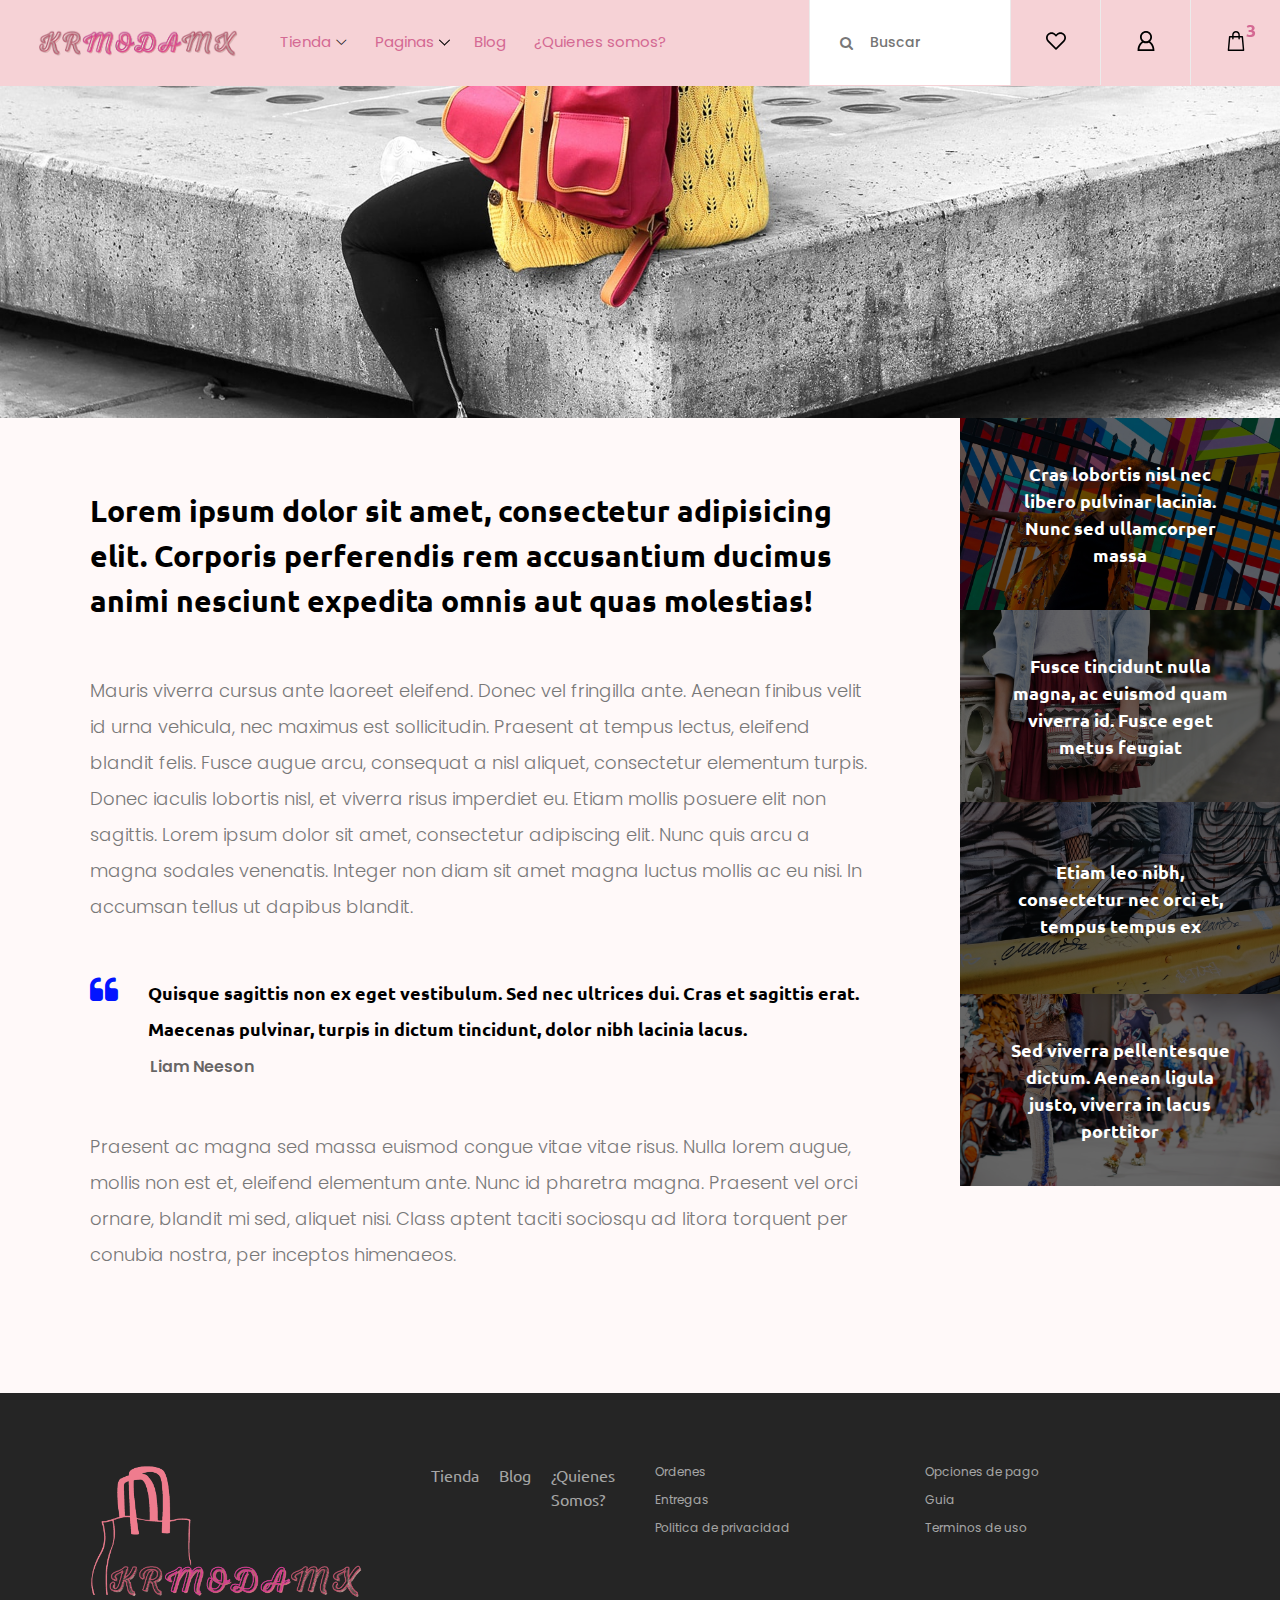
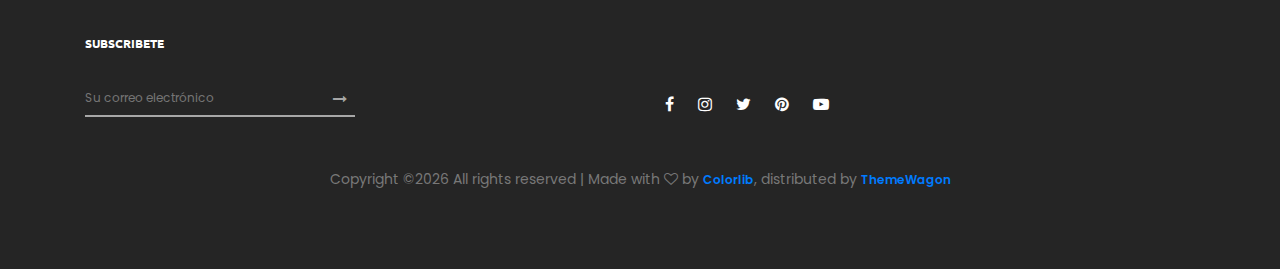
<file: single-blog.html>
<!DOCTYPE html>
<html lang="en">

<head>
    <meta charset="UTF-8">
    <meta name="description" content="">
    <meta http-equiv="X-UA-Compatible" content="IE=edge">
    <meta name="viewport" content="width=device-width, initial-scale=1, shrink-to-fit=no">
    <!-- The above 4 meta tags *must* come first in the head; any other head content must come *after* these tags -->

    <!-- Title  -->
    <title>Essence - Fashion Ecommerce Template</title>

    <!-- Favicon  -->
    <link rel="icon" href="img/core-img/favicon.ico">

    <!-- Core Style CSS -->
    <link rel="stylesheet" href="css/core-style.css">
    <link rel="stylesheet" href="style.css">

</head>

<body>
    <!-- ##### Header Area Start ##### -->
    <header class="header_area">
        <div class="classy-nav-container breakpoint-off d-flex align-items-center justify-content-between">
            <!-- Classy Menu -->
            <nav class="classy-navbar" id="essenceNav">
                <!-- Logo -->
                <a class="nav-brand" href="index.html"><img src="img/core-img/logo.png" alt=""></a>
                <!-- Navbar Toggler -->
                <div class="classy-navbar-toggler">
                    <span class="navbarToggler"><span></span><span></span><span></span></span>
                </div>
                <!-- Menu -->
                <div class="classy-menu">
                    <!-- close btn -->
                    <div class="classycloseIcon">
                        <div class="cross-wrap"><span class="top"></span><span class="bottom"></span></div>
                    </div>
                    <!-- Nav Start -->
                    <div class="classynav">
                        <ul>
                            <li><a href="#">Tienda</a>
                                <div class="megamenu">
                                    <ul class="single-mega cn-col-4">
                                        <li class="title">Mujer</li>
                                        <li><a href="shop.html">Vestidos</a></li>
                                        <li><a href="shop.html">Blusas &amp; Camisas</a></li>
                                        <li><a href="shop.html">Camisetas</a></li>
                                        <li><a href="shop.html">Rompers</a></li>
                                        <li><a href="shop.html">Ropa Interior</a></li>
                                    </ul>
                                    <ul class="single-mega cn-col-4">
                                        <li class="title">Hombre</li>
                                        <li><a href="shop.html">Camisetas</a></li>
                                        <li><a href="shop.html">Polo</a></li>
                                        <li><a href="shop.html">Camisas</a></li>
                                        <li><a href="shop.html">Chaquetas</a></li>
                                        <li><a href="shop.html">Abrigos</a></li>
                                    </ul>
                                    <ul class="single-mega cn-col-4">
                                        <li class="title">Niños</li>
                                        <li><a href="shop.html">Vestidos</a></li>
                                        <li><a href="shop.html">Camisas</a></li>
                                        <li><a href="shop.html">Camisetas</a></li>
                                        <li><a href="shop.html">Chaquetas</a></li>
                                        <li><a href="shop.html">Abrigos</a></li>
                                    </ul>
                                    <div class="single-mega cn-col-4">
                                        <img src="img/bg-img/bg-6.jpg" alt="">
                                    </div>
                                </div>
                            </li>
                            <li><a href="#">Paginas</a>
                                <ul class="dropdown">
                                    <li><a href="index.html">Inicio</a></li>
                                    <li><a href="shop.html">Tienda</a></li>
                                    <li><a href="single-product-details.html">Productos</a></li>
                                    <li><a href="checkout.html">Carrito</a></li>
                                    <li><a href="blog.html">Blog</a></li>
                                    <li><a href="single-blog.html">Single Blog</a></li>
                                    <li><a href="regular-page.html">Regular Page</a></li>
                                    <li><a href="contact.html">¿Quienes somos?</a></li>
                                </ul>
                            </li>
                            <li><a href="blog.html">Blog</a></li>
                            <li><a href="contact.html">¿Quienes somos?</a></li>
                        </ul>
                    </div>
                    <!-- Nav End -->
                </div>
            </nav>

            <!-- Header Meta Data -->
            <div class="header-meta d-flex clearfix justify-content-end">
                <!-- Search Area -->
                <div class="search-area">
                    <form action="#" method="post">
                        <input type="search" name="search" id="headerSearch" placeholder="Buscar">
                        <button type="submit"><i class="fa fa-search" aria-hidden="true"></i></button>
                    </form>
                </div>
                <!-- Favourite Area -->
                <div class="favourite-area">
                    <a href="#"><img src="img/core-img/heart.svg" alt=""></a>
                </div>
                <!-- User Login Info -->
                <div class="user-login-info">
                    <a href="#"><img src="img/core-img/user.svg" alt=""></a>
                </div>
                <!-- Cart Area -->
                <div class="cart-area">
                    <a href="#" id="essenceCartBtn"><img src="img/core-img/bag.svg" alt=""> <span>3</span></a>
                </div>
            </div>

        </div>
    </header>
    <!-- ##### Header Area End ##### -->

    <!-- ##### Right Side Cart Area ##### -->
    <div class="cart-bg-overlay"></div>

    <div class="right-side-cart-area">

        <!-- Cart Button -->
        <div class="cart-button">
            <a href="#" id="rightSideCart"><img src="img/core-img/bag.svg" alt=""> <span>3</span></a>
        </div>

        <div class="cart-content d-flex">

            <!-- Cart List Area -->
            <div class="cart-list">
                <!-- Single Cart Item -->
                <div class="single-cart-item">
                    <a href="#" class="product-image">
                        <img src="img/product-img/product-1.jpg" class="cart-thumb" alt="">
                        <!-- Cart Item Desc -->
                        <div class="cart-item-desc">
                          <span class="product-remove"><i class="fa fa-close" aria-hidden="true"></i></span>
                            <span class="badge">Mango</span>
                            <h6>Button Through Strap Mini Dress</h6>
                            <p class="size">Size: S</p>
                            <p class="color">Color: Red</p>
                            <p class="price">$45.00</p>
                        </div>
                    </a>
                </div>

                <!-- Single Cart Item -->
                <div class="single-cart-item">
                    <a href="#" class="product-image">
                        <img src="img/product-img/product-2.jpg" class="cart-thumb" alt="">
                        <!-- Cart Item Desc -->
                        <div class="cart-item-desc">
                          <span class="product-remove"><i class="fa fa-close" aria-hidden="true"></i></span>
                            <span class="badge">Mango</span>
                            <h6>Button Through Strap Mini Dress</h6>
                            <p class="size">Size: S</p>
                            <p class="color">Color: Red</p>
                            <p class="price">$45.00</p>
                        </div>
                    </a>
                </div>

                <!-- Single Cart Item -->
                <div class="single-cart-item">
                    <a href="#" class="product-image">
                        <img src="img/product-img/product-3.jpg" class="cart-thumb" alt="">
                        <!-- Cart Item Desc -->
                        <div class="cart-item-desc">
                          <span class="product-remove"><i class="fa fa-close" aria-hidden="true"></i></span>
                            <span class="badge">Mango</span>
                            <h6>Button Through Strap Mini Dress</h6>
                            <p class="size">Size: S</p>
                            <p class="color">Color: Red</p>
                            <p class="price">$45.00</p>
                        </div>
                    </a>
                </div>
            </div>

            <!-- Cart Summary -->
            <div class="cart-amount-summary">

                <h2>Summary</h2>
                <ul class="summary-table">
                    <li><span>subtotal:</span> <span>$274.00</span></li>
                    <li><span>delivery:</span> <span>Free</span></li>
                    <li><span>discount:</span> <span>-15%</span></li>
                    <li><span>total:</span> <span>$232.00</span></li>
                </ul>
                <div class="checkout-btn mt-100">
                    <a href="checkout.html" class="btn essence-btn">check out</a>
                </div>
            </div>
        </div>
    </div>
    <!-- ##### Right Side Cart End ##### -->

    <!-- ##### Blog Wrapper Area Start ##### -->
    <div class="single-blog-wrapper">

        <!-- Single Blog Post Thumb -->
        <div class="single-blog-post-thumb">
            <img src="img/bg-img/bg-7.jpg" alt="">
        </div>

        <!-- Single Blog Content Wrap -->
        <div class="single-blog-content-wrapper d-flex">

            <!-- Blog Content -->
            <div class="single-blog--text">
                <h2>Lorem ipsum dolor sit amet, consectetur adipisicing elit. Corporis perferendis rem accusantium ducimus animi nesciunt expedita omnis aut quas molestias!</h2>
                <p>Mauris viverra cursus ante laoreet eleifend. Donec vel fringilla ante. Aenean finibus velit id urna vehicula, nec maximus est sollicitudin. Praesent at tempus lectus, eleifend blandit felis. Fusce augue arcu, consequat a nisl aliquet, consectetur elementum turpis. Donec iaculis lobortis nisl, et viverra risus imperdiet eu. Etiam mollis posuere elit non sagittis. Lorem ipsum dolor sit amet, consectetur adipiscing elit. Nunc quis arcu a magna sodales venenatis. Integer non diam sit amet magna luctus mollis ac eu nisi. In accumsan tellus ut dapibus blandit.</p>

                <blockquote>
                    <h6><i class="fa fa-quote-left" aria-hidden="true"></i> Quisque sagittis non ex eget vestibulum. Sed nec ultrices dui. Cras et sagittis erat. Maecenas pulvinar, turpis in dictum tincidunt, dolor nibh lacinia lacus.</h6>
                    <span>Liam Neeson</span>
                </blockquote>

                <p>Praesent ac magna sed massa euismod congue vitae vitae risus. Nulla lorem augue, mollis non est et, eleifend elementum ante. Nunc id pharetra magna. Praesent vel orci ornare, blandit mi sed, aliquet nisi. Class aptent taciti sociosqu ad litora torquent per conubia nostra, per inceptos himenaeos.</p>
            </div>

            <!-- Related Blog Post -->
            <div class="related-blog-post">
                <!-- Single Related Blog Post -->
                <div class="single-related-blog-post">
                    <img src="img/bg-img/rp1.jpg" alt="">
                    <a href="#">
                        <h5>Cras lobortis nisl nec libero pulvinar lacinia. Nunc sed ullamcorper massa</h5>
                    </a>
                </div>
                <!-- Single Related Blog Post -->
                <div class="single-related-blog-post">
                    <img src="img/bg-img/rp2.jpg" alt="">
                    <a href="#">
                        <h5>Fusce tincidunt nulla magna, ac euismod quam viverra id. Fusce eget metus feugiat</h5>
                    </a>
                </div>
                <!-- Single Related Blog Post -->
                <div class="single-related-blog-post">
                    <img src="img/bg-img/rp3.jpg" alt="">
                    <a href="#">
                        <h5>Etiam leo nibh, consectetur nec orci et, tempus tempus ex</h5>
                    </a>
                </div>
                <!-- Single Related Blog Post -->
                <div class="single-related-blog-post">
                    <img src="img/bg-img/rp4.jpg" alt="">
                    <a href="#">
                        <h5>Sed viverra pellentesque dictum. Aenean ligula justo, viverra in lacus porttitor</h5>
                    </a>
                </div>
            </div>

        </div>
    </div>
    <!-- ##### Blog Wrapper Area End ##### -->

    <!-- ##### Footer Area Start ##### -->
    <footer class="footer_area clearfix">
        <div class="container">
            <div class="row">
                <!-- Single Widget Area -->
                <div class="col-12 col-md-6">
                    <div class="single_widget_area d-flex mb-30">
                        <!-- Logo -->
                        <div class="footer-logo mr-50">
                            <a href="#"><img src="img/core-img/logo2.png" alt=""></a>
                        </div>
                        <!-- Footer Menu -->
                        <div class="footer_menu">
                            <ul>
                                <li><a href="shop.html">Tienda</a></li>
                                <li><a href="blog.html">Blog</a></li>
                                <li><a href="contact.html">¿Quienes somos?</a></li>
                            </ul>
                        </div>
                    </div>
                </div>
                <!-- Single Widget Area -->
                <div class="col-12 col-md-6">
                    <div class="single_widget_area mb-30">
                        <ul class="footer_widget_menu">
                            <li><a href="#">Ordenes</a></li>
                            <li><a href="#">Opciones de pago</a></li>
                            <li><a href="#">Entregas</a></li>
                            <li><a href="#">Guia</a></li>
                            <li><a href="#">Politica de privacidad</a></li>
                            <li><a href="#">Terminos de uso</a></li>
                        </ul>
                    </div>
                </div>
            </div>

            <div class="row align-items-end">
                <!-- Single Widget Area -->
                <div class="col-12 col-md-6">
                    <div class="single_widget_area">
                        <div class="footer_heading mb-30">
                            <h6>Subscribete</h6>
                        </div>
                        <div class="subscribtion_form">
                            <form action="#" method="post">
                                <input type="email" name="mail" class="mail" placeholder="Su correo electrónico">
                                <button type="submit" class="submit"><i class="fa fa-long-arrow-right" aria-hidden="true"></i></button>
                            </form>
                        </div>
                    </div>
                </div>
                <!-- Single Widget Area -->
                <div class="col-12 col-md-6">
                    <div class="single_widget_area">
                        <div class="footer_social_area">
                            <a href="#" data-toggle="tooltip" data-placement="top" title="Facebook"><i class="fa fa-facebook" aria-hidden="true"></i></a>
                            <a href="https://www.instagram.com/krmodamx/" target="_blank" data-toggle="tooltip" data-placement="top" title="Instagram"><i class="fa fa-instagram" aria-hidden="true"></i></a>
                            <a href="#" data-toggle="tooltip" data-placement="top" title="Twitter"><i class="fa fa-twitter" aria-hidden="true"></i></a>
                            <a href="#" data-toggle="tooltip" data-placement="top" title="Pinterest"><i class="fa fa-pinterest" aria-hidden="true"></i></a>
                            <a href="#" data-toggle="tooltip" data-placement="top" title="Youtube"><i class="fa fa-youtube-play" aria-hidden="true"></i></a>
                        </div>
                    </div>
                </div>
            </div>

<div class="row mt-5">
                <div class="col-md-12 text-center">
                    <p>
                        <!-- Link back to Colorlib can't be removed. Template is licensed under CC BY 3.0. -->
    Copyright &copy;<script>document.write(new Date().getFullYear());</script> All rights reserved | Made with <i class="fa fa-heart-o" aria-hidden="true"></i> by <a href="https://colorlib.com" target="_blank">Colorlib</a>, distributed by <a href="https://themewagon.com/" target="_blank">ThemeWagon</a>
    <!-- Link back to Colorlib can't be removed. Template is licensed under CC BY 3.0. -->
                    </p>
                </div>
            </div>

        </div>

    </footer>
    <!-- ##### Footer Area End ##### -->

    <!-- jQuery (Necessary for All JavaScript Plugins) -->
    <script src="js/jquery/jquery-2.2.4.min.js"></script>
    <!-- Popper js -->
    <script src="js/popper.min.js"></script>
    <!-- Bootstrap js -->
    <script src="js/bootstrap.min.js"></script>
    <!-- Plugins js -->
    <script src="js/plugins.js"></script>
    <!-- Classy Nav js -->
    <script src="js/classy-nav.min.js"></script>
    <!-- Active js -->
    <script src="js/active.js"></script>

</body>

</html>
</file>
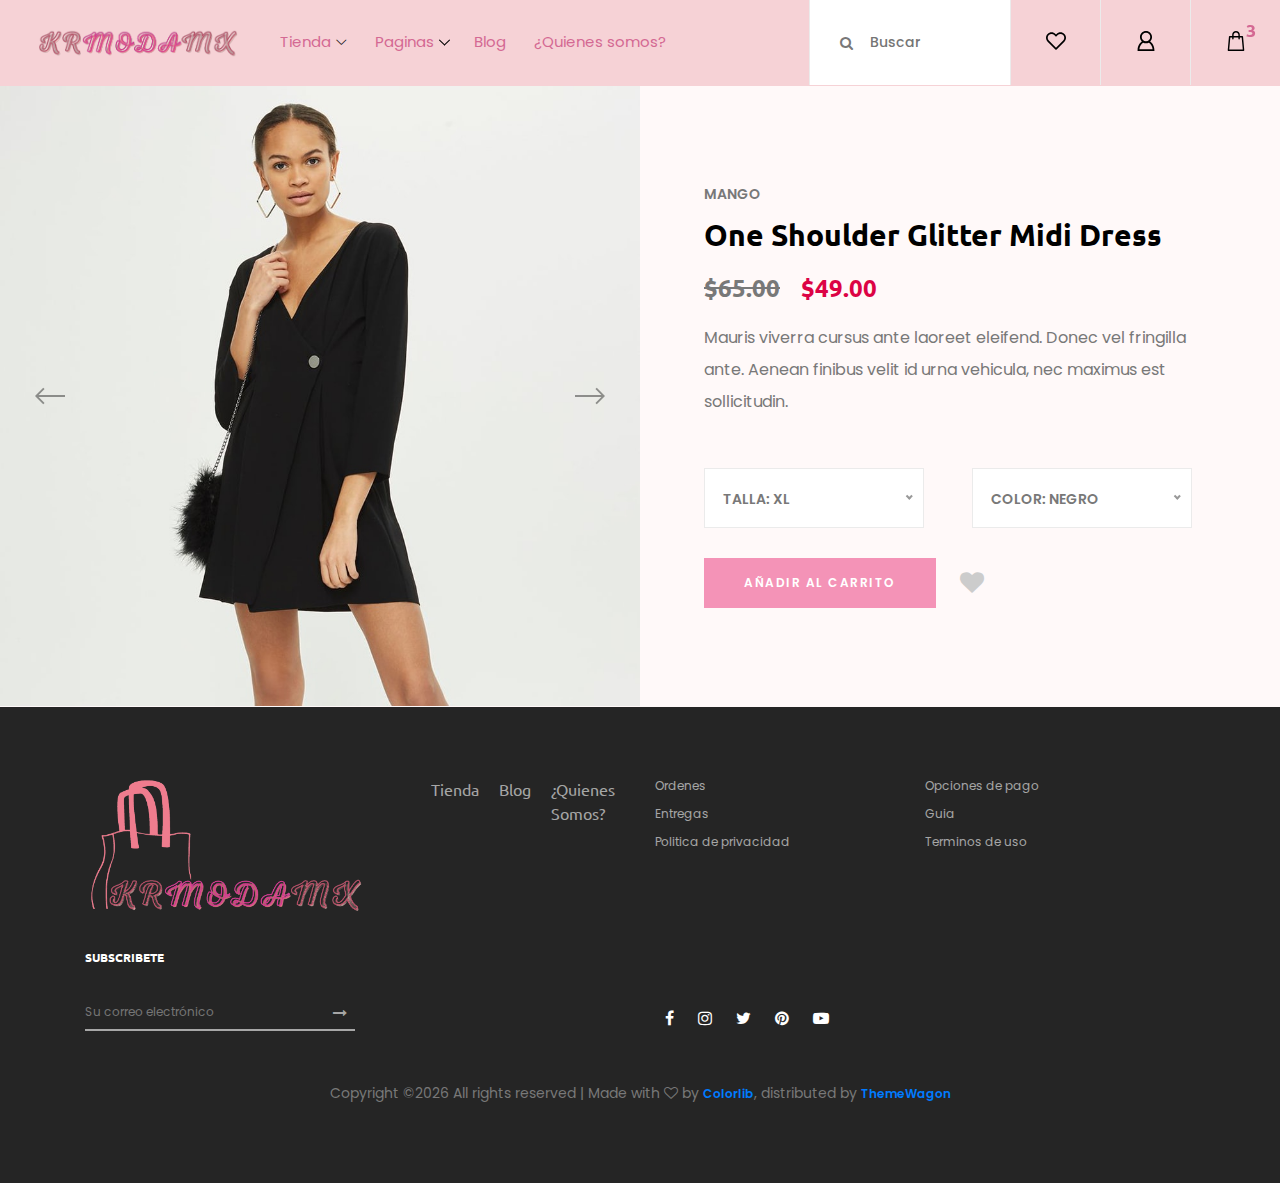
<file: single-product-details.html>
<!DOCTYPE html>
<html lang="en">

<head>
    <meta charset="UTF-8">
    <meta name="description" content="">
    <meta http-equiv="X-UA-Compatible" content="IE=edge">
    <meta name="viewport" content="width=device-width, initial-scale=1, shrink-to-fit=no">
    <!-- The above 4 meta tags *must* come first in the head; any other head content must come *after* these tags -->

    <!-- Title  -->
    <title>Essence - Fashion Ecommerce Template</title>

    <!-- Favicon  -->
    <link rel="icon" href="img/core-img/favicon.ico">

    <!-- Core Style CSS -->
    <link rel="stylesheet" href="css/core-style.css">
    <link rel="stylesheet" href="style.css">

</head>

<body>
    <!-- ##### Header Area Start ##### -->
    <header class="header_area">
        <div class="classy-nav-container breakpoint-off d-flex align-items-center justify-content-between">
            <!-- Classy Menu -->
            <nav class="classy-navbar" id="essenceNav">
                <!-- Logo -->
                <a class="nav-brand" href="index.html"><img src="img/core-img/logo.png" alt=""></a>
                <!-- Navbar Toggler -->
                <div class="classy-navbar-toggler">
                    <span class="navbarToggler"><span></span><span></span><span></span></span>
                </div>
                <!-- Menu -->
                <div class="classy-menu">
                    <!-- close btn -->
                    <div class="classycloseIcon">
                        <div class="cross-wrap"><span class="top"></span><span class="bottom"></span></div>
                    </div>
                    <!-- Nav Start -->
                    <div class="classynav">
                        <ul>
                            <li><a href="#">Tienda</a>
                                <div class="megamenu">
                                    <ul class="single-mega cn-col-4">
                                        <li class="title">Mujer</li>
                                        <li><a href="shop.html">Vestidos</a></li>
                                        <li><a href="shop.html">Blusas &amp; Camisas</a></li>
                                        <li><a href="shop.html">Camisetas</a></li>
                                        <li><a href="shop.html">Rompers</a></li>
                                        <li><a href="shop.html">Ropa Interior</a></li>
                                    </ul>
                                    <ul class="single-mega cn-col-4">
                                        <li class="title">Hombre</li>
                                        <li><a href="shop.html">Camisetas</a></li>
                                        <li><a href="shop.html">Polo</a></li>
                                        <li><a href="shop.html">Camisas</a></li>
                                        <li><a href="shop.html">Chaquetas</a></li>
                                        <li><a href="shop.html">Abrigos</a></li>
                                    </ul>
                                    <ul class="single-mega cn-col-4">
                                        <li class="title">Niños</li>
                                        <li><a href="shop.html">Vestidos</a></li>
                                        <li><a href="shop.html">Camisas</a></li>
                                        <li><a href="shop.html">Camisetas</a></li>
                                        <li><a href="shop.html">Chaquetas</a></li>
                                        <li><a href="shop.html">Abrigos</a></li>
                                    </ul>
                                    <div class="single-mega cn-col-4">
                                        <img src="img/bg-img/bg-6.jpg" alt="">
                                    </div>
                                </div>
                            </li>
                            <li><a href="#">Paginas</a>
                                <ul class="dropdown">
                                    <li><a href="index.html">Inicio</a></li>
                                    <li><a href="shop.html">Tienda</a></li>
                                    <li><a href="single-product-details.html">Productos</a></li>
                                    <li><a href="checkout.html">Carrito</a></li>
                                    <li><a href="blog.html">Blog</a></li>
                                    <li><a href="single-blog.html">Single Blog</a></li>
                                    <li><a href="regular-page.html">Regular Page</a></li>
                                    <li><a href="contact.html">¿Quienes somos?</a></li>
                                </ul>
                            </li>
                            <li><a href="blog.html">Blog</a></li>
                            <li><a href="contact.html">¿Quienes somos?</a></li>
                        </ul>
                    </div>
                    <!-- Nav End -->
                </div>
            </nav>

            <!-- Header Meta Data -->
            <div class="header-meta d-flex clearfix justify-content-end">
                <!-- Search Area -->
                <div class="search-area">
                    <form action="#" method="post">
                        <input type="search" name="search" id="headerSearch" placeholder="Buscar">
                        <button type="submit"><i class="fa fa-search" aria-hidden="true"></i></button>
                    </form>
                </div>
                <!-- Favourite Area -->
                <div class="favourite-area">
                    <a href="#"><img src="img/core-img/heart.svg" alt=""></a>
                </div>
                <!-- User Login Info -->
                <div class="user-login-info">
                    <a href="#"><img src="img/core-img/user.svg" alt=""></a>
                </div>
                <!-- Cart Area -->
                <div class="cart-area">
                    <a href="#" id="essenceCartBtn"><img src="img/core-img/bag.svg" alt=""> <span>3</span></a>
                </div>
            </div>

        </div>
    </header>
    <!-- ##### Header Area End ##### -->

    <!-- ##### Right Side Cart Area ##### -->
    <div class="cart-bg-overlay"></div>

    <div class="right-side-cart-area">

        <!-- Cart Button -->
        <div class="cart-button">
            <a href="#" id="rightSideCart"><img src="img/core-img/bag.svg" alt=""> <span>3</span></a>
        </div>

        <div class="cart-content d-flex">

            <!-- Cart List Area -->
            <div class="cart-list">
                <!-- Single Cart Item -->
                <div class="single-cart-item">
                    <a href="#" class="product-image">
                        <img src="img/product-img/product-1.jpg" class="cart-thumb" alt="">
                        <!-- Cart Item Desc -->
                        <div class="cart-item-desc">
                          <span class="product-remove"><i class="fa fa-close" aria-hidden="true"></i></span>
                            <span class="badge">Mango</span>
                            <h6>Button Through Strap Mini Dress</h6>
                            <p class="size">Talla: S</p>
                            <p class="color">Color: Red</p>
                            <p class="price">$45.00</p>
                        </div>
                    </a>
                </div>

                <!-- Single Cart Item -->
                <div class="single-cart-item">
                    <a href="#" class="product-image">
                        <img src="img/product-img/product-2.jpg" class="cart-thumb" alt="">
                        <!-- Cart Item Desc -->
                        <div class="cart-item-desc">
                          <span class="product-remove"><i class="fa fa-close" aria-hidden="true"></i></span>
                            <span class="badge">Mango</span>
                            <h6>Button Through Strap Mini Dress</h6>
                            <p class="size">Talla: S</p>
                            <p class="color">Color: Red</p>
                            <p class="price">$45.00</p>
                        </div>
                    </a>
                </div>

                <!-- Single Cart Item -->
                <div class="single-cart-item">
                    <a href="#" class="product-image">
                        <img src="img/product-img/product-3.jpg" class="cart-thumb" alt="">
                        <!-- Cart Item Desc -->
                        <div class="cart-item-desc">
                          <span class="product-remove"><i class="fa fa-close" aria-hidden="true"></i></span>
                            <span class="badge">Mango</span>
                            <h6>Button Through Strap Mini Dress</h6>
                            <p class="size">Talla: S</p>
                            <p class="color">Color: Red</p>
                            <p class="price">$45.00</p>
                        </div>
                    </a>
                </div>
            </div>

            <!-- Cart Summary -->
            <div class="cart-amount-summary">

                <h2>Resumen</h2>
                <ul class="summary-table">
                    <li><span>subtotal:</span> <span>$274.00</span></li>
                    <li><span>entrega:</span> <span>Free</span></li>
                    <li><span>descuento:</span> <span>-15%</span></li>
                    <li><span>total:</span> <span>$232.00</span></li>
                </ul>
                <div class="checkout-btn mt-100">
                    <a href="checkout.html" class="btn essence-btn">Caja</a>
                </div>
            </div>
        </div>
    </div>
    <!-- ##### Right Side Cart End ##### -->

    <!-- ##### Single Product Details Area Start ##### -->
    <section class="single_product_details_area d-flex align-items-center">

        <!-- Single Product Thumb -->
        <div class="single_product_thumb clearfix">
            <div class="product_thumbnail_slides owl-carousel">
                <img src="img/product-img/product-big-1.jpg" alt="">
                <img src="img/product-img/product-big-2.jpg" alt="">
                <img src="img/product-img/product-big-3.jpg" alt="">
            </div>
        </div>

        <!-- Single Product Description -->
        <div class="single_product_desc clearfix">
            <span>mango</span>
            <a href="cart.html">
                <h2>One Shoulder Glitter Midi Dress</h2>
            </a>
            <p class="product-price"><span class="old-price">$65.00</span> $49.00</p>
            <p class="product-desc">Mauris viverra cursus ante laoreet eleifend. Donec vel fringilla ante. Aenean finibus velit id urna vehicula, nec maximus est sollicitudin.</p>

            <!-- Form -->
            <form class="cart-form clearfix" method="post">
                <!-- Select Box -->
                <div class="select-box d-flex mt-50 mb-30">
                    <select name="select" id="productSize" class="mr-5">
                        <option value="value">Talla: XL</option>
                        <option value="value">Talla: X</option>
                        <option value="value">Talla: M</option>
                        <option value="value">Talla: S</option>
                    </select>
                    <select name="select" id="productColor">
                        <option value="value">Color: Negro</option>
                        <option value="value">Color: Blanco</option>
                        <option value="value">Color: Rojo</option>
                        <option value="value">Color: Purpura</option>
                    </select>
                </div>
                <!-- Cart & Favourite Box -->
                <div class="cart-fav-box d-flex align-items-center">
                    <!-- Cart -->
                    <button type="submit" name="addtocart" value="5" class="btn essence-btn">Añadir al carrito</button>
                    <!-- Favourite -->
                    <div class="product-favourite ml-4">
                        <a href="#" class="favme fa fa-heart"></a>
                    </div>
                </div>
            </form>
        </div>
    </section>
    <!-- ##### Single Product Details Area End ##### -->

    <!-- ##### Footer Area Start ##### -->
    <footer class="footer_area clearfix">
        <div class="container">
            <div class="row">
                <!-- Single Widget Area -->
                <div class="col-12 col-md-6">
                    <div class="single_widget_area d-flex mb-30">
                        <!-- Logo -->
                        <div class="footer-logo mr-50">
                            <a href="#"><img src="img/core-img/logo2.png" alt=""></a>
                        </div>
                        <!-- Footer Menu -->
                        <div class="footer_menu">
                            <ul>
                                <li><a href="shop.html">Tienda</a></li>
                                <li><a href="blog.html">Blog</a></li>
                                <li><a href="contact.html">¿Quienes somos?</a></li>
                            </ul>
                        </div>
                    </div>
                </div>
                <!-- Single Widget Area -->
                <div class="col-12 col-md-6">
                    <div class="single_widget_area mb-30">
                        <ul class="footer_widget_menu">
                            <li><a href="#">Ordenes</a></li>
                            <li><a href="#">Opciones de pago</a></li>
                            <li><a href="#">Entregas</a></li>
                            <li><a href="#">Guia</a></li>
                            <li><a href="#">Politica de privacidad</a></li>
                            <li><a href="#">Terminos de uso</a></li>
                        </ul>
                    </div>
                </div>
            </div>

            <div class="row align-items-end">
                <!-- Single Widget Area -->
                <div class="col-12 col-md-6">
                    <div class="single_widget_area">
                        <div class="footer_heading mb-30">
                            <h6>Subscribete</h6>
                        </div>
                        <div class="subscribtion_form">
                            <form action="#" method="post">
                                <input type="email" name="mail" class="mail" placeholder="Su correo electrónico">
                                <button type="submit" class="submit"><i class="fa fa-long-arrow-right" aria-hidden="true"></i></button>
                            </form>
                        </div>
                    </div>
                </div>
                <!-- Single Widget Area -->
                <div class="col-12 col-md-6">
                    <div class="single_widget_area">
                        <div class="footer_social_area">
                            <a href="#" data-toggle="tooltip" data-placement="top" title="Facebook"><i class="fa fa-facebook" aria-hidden="true"></i></a>
                            <a href="https://www.instagram.com/krmodamx/" target="_blank" data-toggle="tooltip" data-placement="top" title="Instagram"><i class="fa fa-instagram" aria-hidden="true"></i></a>
                            <a href="#" data-toggle="tooltip" data-placement="top" title="Twitter"><i class="fa fa-twitter" aria-hidden="true"></i></a>
                            <a href="#" data-toggle="tooltip" data-placement="top" title="Pinterest"><i class="fa fa-pinterest" aria-hidden="true"></i></a>
                            <a href="#" data-toggle="tooltip" data-placement="top" title="Youtube"><i class="fa fa-youtube-play" aria-hidden="true"></i></a>
                        </div>
                    </div>
                </div>
            </div>

<div class="row mt-5">
                <div class="col-md-12 text-center">
                    <p>
                        <!-- Link back to Colorlib can't be removed. Template is licensed under CC BY 3.0. -->
    Copyright &copy;<script>document.write(new Date().getFullYear());</script> All rights reserved | Made with <i class="fa fa-heart-o" aria-hidden="true"></i> by <a href="https://colorlib.com" target="_blank">Colorlib</a>, distributed by <a href="https://themewagon.com/" target="_blank">ThemeWagon</a>
    <!-- Link back to Colorlib can't be removed. Template is licensed under CC BY 3.0. -->
                    </p>
                </div>
            </div>

        </div>

    </footer>
    <!-- ##### Footer Area End ##### -->

    <!-- jQuery (Necessary for All JavaScript Plugins) -->
    <script src="js/jquery/jquery-2.2.4.min.js"></script>
    <!-- Popper js -->
    <script src="js/popper.min.js"></script>
    <!-- Bootstrap js -->
    <script src="js/bootstrap.min.js"></script>
    <!-- Plugins js -->
    <script src="js/plugins.js"></script>
    <!-- Classy Nav js -->
    <script src="js/classy-nav.min.js"></script>
    <!-- Active js -->
    <script src="js/active.js"></script>

</body>

</html>
</file>
<file: css/core-style.css>
/* [Master Stylesheet v-1.0.0] */
/* :: 1.0 Import Web Fonts */
@import url("https://fonts.googleapis.com/css?family=Poppins:300,400,500,600,700|Ubuntu:300,400,500,700");
/* :: 2.0 Import All CSS */
@import url(../css/bootstrap.min.css);
@import url(../css/classy-nav.min.css);
@import url(../css/owl.carousel.css);
@import url(../css/animate.css);
@import url(../css/magnific-popup.css);
@import url(../css/jquery-ui.min.css);
@import url(../css/nice-select.css);
@import url(../css/font-awesome.min.css);
/* :: 3.0 Common/Base CSS */
* {
  margin: 0;
  padding: 0; }

body {
  font-family: "Poppins", sans-serif;
  font-size: 14px;
  background-color: #fff9f9;
  margin-top: 85px; }
  @media only screen and (max-width: 767px) {
    body {
      margin-top: 80px; } }

h1,
h2,
h3,
h4,
h5,
h6 {
  color: #000000;
  line-height: 1.3;
  font-weight: 700;
  font-family: "Ubuntu", sans-serif; }

p {
  color: #787878;
  font-size: 14px;
  line-height: 2;
  font-weight: 400; }

a {
  -webkit-transition: all 500ms ease 0s;
  transition: all 500ms ease 0s;
  text-decoration: none;
  outline: 0 solid transparent;
  color: #007bff;
  font-weight: 600;
  font-size: 12px; }
  a:hover, a:focus {
    -webkit-transition: all 500ms ease 0s;
    transition: all 500ms ease 0s;
    text-decoration: none;
    outline: 0 solid transparent;
    color: #000000;
    font-weight: 600;
    font-size: 12px; }

ul,
ol {
  margin: 0; }
  ul li,
  ol li {
    list-style: none; }

img {
  height: auto;
  max-width: 100%; }
/* Spacing */
.mt-15 {
  margin-top: 15px !important; }

.mt-30 {
  margin-top: 30px !important; }

.mt-50 {
  margin-top: 50px !important; }

.mt-70 {
  margin-top: 70px !important; }

.mt-100 {
  margin-top: 100px !important; }

.mb-15 {
  margin-bottom: 15px !important; }

.mb-30 {
  margin-bottom: 30px !important; }

.mb-50 {
  margin-bottom: 50px !important; }

.mb-70 {
  margin-bottom: 70px !important; }

.mb-100 {
  margin-bottom: 100px !important; }

.ml-15 {
  margin-left: 15px !important; }

.ml-30 {
  margin-left: 30px !important; }

.ml-50 {
  margin-left: 50px !important; }

.mr-15 {
  margin-right: 15px !important; }

.mr-30 {
  margin-right: 30px !important; }

.mr-50 {
  margin-right: 50px !important; }

/* Height */
.height-400 {
  height: 400px !important; }

.height-500 {
  height: 500px !important; }

.height-600 {
  height: 600px !important; }

.height-700 {
  height: 700px !important; }

.height-800 {
  height: 800px !important; }

/* Section Padding */
.section-padding-80 {
  padding-top: 80px;
  padding-bottom: 80px; }

.section-padding-80-0 {
  padding-top: 80px;
  padding-bottom: 0; }

.section-padding-0-80 {
  padding-top: 0;
  padding-bottom: 80px; }

/* Section Heading */
.section-heading {
  margin-bottom: 50px;
  position: relative;
  z-index: 1; }
  .section-heading h2 {
    font-size: 30px;
    margin-bottom: 0;
    text-transform: capitalize;
    font-weight: 600; }
  .section-heading.text-left {
    text-align: left !important; }

/* Miscellaneous */
.bg-img {
  background-position: center center;
  background-size: cover;
  background-repeat: no-repeat; }



.bg-white {
  background-color: #ffffff !important; }

.bg-dark {
  background-color: #000000 !important; }

.bg-transparent {
  background-color: transparent !important; }

.font-bold {
  font-weight: 700; }

.font-light {
  font-weight: 300; }

.bg-overlay,
.bg-overlay-white {
  position: relative;
  z-index: 2;
  background-position: center center;
  background-size: cover; }
  .bg-overlay:hover,
  .bg-overlay-white:hover {
    position: absolute;
    z-index: -1;
    top: 0;
    left: 0;
    width: 100%;
    height: 100%;
    content: ""; }

.bg-overlay:hover {
  background-color: rgba(0, 0, 0, 0.5); }

.bg-overlay-white:hover {
  background-color: rgba(255, 255, 255, 0.9); }

/* ScrollUp */
#scrollUp {
  background-color: #d46993;
  border-radius: 0;
  bottom: 60px;
  box-shadow: 0 2px 6px 0 rgba(0, 0, 0, 0.3);
  color: #ffffff;
  font-size: 24px;
  height: 40px;
  line-height: 40px;
  right: 60px;
  text-align: center;
  width: 40px; }
  @media only screen and (max-width: 767px) {
    #scrollUp {
      bottom: 30px;
      right: 30px; } }

/* Essence Button */
.essence-btn {
  display: inline-block;
  min-width: 170px;
  height: 50px;
  color: #ffffff;
  border: none;
  border-radius: 0;
  padding: 0 40px;
  text-transform: uppercase;
  font-size: 12px;
  line-height: 50px;
  background-color: #f493b7;
  letter-spacing: 1.5px;
  font-weight: 600; }
  .essence-btn:hover, .essence-btn:focus {
    color: #ffffff;
    background-color: #d46993; }


/* :: 4.0 Header Area CSS */
.header_area {
  position: fixed;
  z-index: 900;
  top: 0;
  left: 0;
  width: 100%;
  background-color: #f6d2f6;
  border-bottom: 1px solid #f6d2d6;
  -webkit-transition-duration: 500ms;
  transition-duration: 500ms; }
  @media only screen and (max-width: 767px) {
    .header_area .classy-nav-container {
      -ms-flex-wrap: wrap;
      flex-wrap: wrap; } }
  @media only screen and (max-width: 767px) {
    .header_area .classy-nav-container .classy-navbar-toggler {
      margin-left: auto;
      margin-right: 15px; } }
  .header_area .classy-navbar,
  .header_area .header-meta {
    -webkit-box-flex: 0;
    -ms-flex: 0 0 40%;
    flex: 0 0 40%;
    min-width: 40%;
    width: 40%;
    background-color: #f6d2d6; }
    @media only screen and (max-width: 767px) {
      .header_area .classy-navbar,
      .header_area .header-meta {
        -webkit-box-flex: 0;
        -ms-flex: 0 0 100%;
        flex: 0 0 100%;
        min-width: 100%;
        width: 100%; } }
  .header_area .classy-navbar {
    height: 85px;
    padding: 5px 0 5px 3%; }
    @media only screen and (max-width: 767px) {
      .header_area .classy-navbar {
        height: 40px;
        background-color: #f6d2d6;
        border-bottom: 1px solid #f6d2d6; } }
  .header_area .header-meta {
    height: 85px;
    position: relative;
    z-index: 1; }
    @media only screen and (max-width: 767px) {
      .header_area .header-meta {
        height: 40px; } }
  .header_area .classynav ul li a {
    font-size: 15px;
    color: #d46993; }
    .header_area .classynav ul li a:hover {
      color: #000000; }
  .header_area .classynav ul li .megamenu li a,
  .header_area .classynav ul li .dropdown li a {
    font-size: 14px;
    color: #787878; }
    .header_area .classynav ul li .megamenu li a:hover,
    .header_area .classynav ul li .dropdown li a:hover {
      color: #000000; }
  .header_area .search-area form {
    position: relative;
    z-index: 1;
    height: 85px;
    border-left: 1px solid #ebebeb; }
    @media only screen and (max-width: 767px) {
      .header_area .search-area form {
        height: 40px;
        border-left: none; } }
    .header_area .search-area form input {
      border: none;
      background-color: #ffffff;
      width: 200px;
      height: 85px;
      padding: 0 15px 0 60px;
      color: #787878;
      font-size: 14px;
      font-weight: 500;
      -webkit-transition-duration: 500ms;
      transition-duration: 500ms; }
      @media only screen and (max-width: 767px) {
        .header_area .search-area form input {
          width: 170px;
          height: 40px;
          padding: 0 10px 0 30px; } }
      .header_area .search-area form input:focus {
        outline: none !important;
        width: 350px; }
        @media only screen and (min-width: 768px) and (max-width: 991px) {
          .header_area .search-area form input:focus {
            width: 300px; } }
        @media only screen and (max-width: 767px) {
          .header_area .search-area form input:focus {
            width: 170px; } }
        @media only screen and (min-width: 480px) and (max-width: 767px) {
          .header_area .search-area form input:focus {
            width: 270px; } }
        @media only screen and (min-width: 576px) and (max-width: 767px) {
          .header_area .search-area form input:focus {
            width: 300px; } }
    .header_area .search-area form button {
      position: absolute;
      z-index: 10;
      top: 50%;
      -webkit-transform: translateY(-50%);
      transform: translateY(-50%);
      left: 30px;
      background-color: transparent;
      border: none;
      color: #787878;
      font-size: 14px; }
      @media only screen and (max-width: 767px) {
        .header_area .search-area form button {
          left: 10px;
          height: 40px; } }
  .header_area .favourite-area a,
  .header_area .user-login-info a,
  .header_area .cart-area a {
    position: relative;
    z-index: 1;
    -webkit-box-flex: 0;
    -ms-flex: 0 0 90px;
    flex: 0 0 90px;
    width: 90px;
    display: block;
    text-align: center;
    border-left: 1px solid #ebebeb;
    height: 100%;
    line-height: 80px; }
    @media only screen and (max-width: 767px) {
      .header_area .favourite-area a,
      .header_area .user-login-info a,
      .header_area .cart-area a {
        -webkit-box-flex: 0;
        -ms-flex: 0 0 50px;
        flex: 0 0 50px;
        width: 50px;
        line-height: 40px; } }
    .header_area .favourite-area a img,
    .header_area .user-login-info a img,
    .header_area .cart-area a img {
      max-width: 20px; }
    .header_area .favourite-area a span,
    .header_area .user-login-info a span,
    .header_area .cart-area a span {
      font-family: "Ubuntu", sans-serif;
      font-size: 18px;
      color: #d46993;
      font-weight: 700;
      position: absolute;
      top: -10px; }
      @media only screen and (max-width: 767px) {
        .header_area .favourite-area a span,
        .header_area .user-login-info a span,
        .header_area .cart-area a span {
          font-size: 14px; } }
  .header_area.sticky {
    position: fixed;
    z-index: 900;
    top: 0;
    left: 0;
    width: 100%;
    box-shadow: 0 5px 30px rgba(0, 0, 0, 0.15); }

.cart-bg-overlay.cart-bg-overlay-on {
  -webkit-transition-duration: 1000ms;
  transition-duration: 1000ms;
  position: fixed;
  width: 100%;
  height: 100%;
  top: 0;
  left: 0;
  background-color: rgba(0, 0, 0, 0.4);
  z-index: 1050; }

/* Cart Area CSS */
.right-side-cart-area {
  position: fixed;
  width: 670px;
  height: 100%;
  top: 0;
  right: -800px;
  background-color: #ffffff;
  z-index: 1100;
  box-shadow: 0 0 30px 0 rgba(0, 0, 0, 0.1);
  -webkit-transition-duration: 800ms;
  transition-duration: 800ms; }
  @media only screen and (min-width: 768px) and (max-width: 991px) {
    .right-side-cart-area {
      width: 500px;
      right: -600px; } }
  @media only screen and (max-width: 767px) {
    .right-side-cart-area {
      width: 270px;
      right: -400px; } }
  @media only screen and (min-width: 576px) and (max-width: 767px) {
    .right-side-cart-area {
      width: 400px;
      right: -550px; } }
  .right-side-cart-area.cart-on {
    right: 0; }
  .right-side-cart-area .cart-button a {
    position: absolute;
    top: 0;
    right: 100%;
    z-index: 100;
    width: 90px;
    display: block;
    text-align: center;
    border-left: 1px solid #ebebeb;
    height: 85px;
    line-height: 80px;
    background-color: #f5f7f9; }
    @media only screen and (max-width: 767px) {
      .right-side-cart-area .cart-button a {
        width: 50px;
        height: 50px;
        line-height: 50px; } }
    .right-side-cart-area .cart-button a img {
      max-width: 20px; }
    .right-side-cart-area .cart-button a span {
      font-family: "Ubuntu", sans-serif;
      font-size: 18px;
      color: #d46993;
      font-weight: 700;
      position: absolute;
      top: -10px; }
  .right-side-cart-area .cart-content {
    position: relative;
    z-index: 1;
    width: 100%;
    overflow-x: hidden;
    overflow-y: scroll;
    height: 100%; }
    .right-side-cart-area .cart-content .cart-list {
      position: relative;
      z-index: 10;
      -webkit-box-flex: 0;
      -ms-flex: 0 0 190px;
      flex: 0 0 190px;
      width: 190px; }
      @media only screen and (max-width: 767px) {
        .right-side-cart-area .cart-content .cart-list {
          -webkit-box-flex: 0;
          -ms-flex: 0 0 100px;
          flex: 0 0 100px;
          width: 100px; } }
      @media only screen and (min-width: 576px) and (max-width: 767px) {
        .right-side-cart-area .cart-content .cart-list {
          -webkit-box-flex: 0;
          -ms-flex: 0 0 150px;
          flex: 0 0 150px;
          width: 150px; } }
      .right-side-cart-area .cart-content .cart-list .single-cart-item {
        position: relative;
        z-index: 1;
        -webkit-transition-duration: 500ms;
        transition-duration: 500ms; }
        .right-side-cart-area .cart-content .cart-list .single-cart-item .product-image {
          position: relative;
          z-index: 1;
          display: block; }
          .right-side-cart-area .cart-content .cart-list .single-cart-item .product-image .cart-item-desc {
            position: absolute;
            top: 0;
            left: 0;
            width: 100%;
            height: 100%;
            background-color: rgba(0, 0, 0, 0.6);
            padding: 50px 15px 15px;
            -webkit-transition-duration: 500ms;
            transition-duration: 500ms; }
            @media only screen and (max-width: 767px) {
              .right-side-cart-area .cart-content .cart-list .single-cart-item .product-image .cart-item-desc {
                padding: 5px; } }
            @media only screen and (min-width: 576px) and (max-width: 767px) {
              .right-side-cart-area .cart-content .cart-list .single-cart-item .product-image .cart-item-desc {
                padding: 30px 20px; } }
            .right-side-cart-area .cart-content .cart-list .single-cart-item .product-image .cart-item-desc .product-remove {
              position: absolute;
              top: 15px;
              right: 15px;
              color: #ffffff;
              font-size: 12px;
              padding: 5px; }
              @media only screen and (max-width: 767px) {
                .right-side-cart-area .cart-content .cart-list .single-cart-item .product-image .cart-item-desc .product-remove {
                  top: 5px;
                  right: 5px; } }
            .right-side-cart-area .cart-content .cart-list .single-cart-item .product-image .cart-item-desc .badge {
              display: block;
              font-weight: 600;
              font-size: 10px;
              color: rgba(255, 255, 255, 0.5);
              text-transform: uppercase;
              margin-bottom: 5px;
              text-align: left;
              padding: 0; }
            .right-side-cart-area .cart-content .cart-list .single-cart-item .product-image .cart-item-desc h6 {
              font-size: 12px;
              color: #ffffff;
              text-transform: capitalize;
              margin-bottom: 30px; }
              @media only screen and (max-width: 767px) {
                .right-side-cart-area .cart-content .cart-list .single-cart-item .product-image .cart-item-desc h6 {
                  margin-bottom: 10px; } }
            .right-side-cart-area .cart-content .cart-list .single-cart-item .product-image .cart-item-desc .size,
            .right-side-cart-area .cart-content .cart-list .single-cart-item .product-image .cart-item-desc .color {
              display: block;
              font-weight: 600;
              font-size: 10px;
              color: rgba(255, 255, 255, 0.5);
              text-transform: uppercase;
              margin-bottom: 5px;
              line-height: 1; }
            .right-side-cart-area .cart-content .cart-list .single-cart-item .product-image .cart-item-desc .price {
              font-family: "Ubuntu", sans-serif;
              font-size: 16px;
              font-weight: 700;
              margin-bottom: 0;
              margin-top: 30px;
              color: #ffffff; }
              @media only screen and (max-width: 767px) {
                .right-side-cart-area .cart-content .cart-list .single-cart-item .product-image .cart-item-desc .price {
                  margin-top: 10px;
                  font-size: 12px; } }
        .right-side-cart-area .cart-content .cart-list .single-cart-item:hover .product-image .cart-item-desc {
          background-color: rgba(0, 0, 0, 0.8); }
    .right-side-cart-area .cart-content .cart-amount-summary {
      padding: 100px 10%;
      position: relative;
      z-index: 10;
      background-color: #fff9f9;
      -webkit-box-flex: 0;
      -ms-flex: 0 0 calc(100% - 190px);
      flex: 0 0 calc(100% - 190px);
      width: calc(100% - 190px); }
      @media only screen and (max-width: 767px) {
        .right-side-cart-area .cart-content .cart-amount-summary {
          -webkit-box-flex: 0;
          -ms-flex: 0 0 calc(100% - 100px);
          flex: 0 0 calc(100% - 100px);
          width: calc(100% - 100px);
          padding: 50px 15px; } }
      @media only screen and (min-width: 576px) and (max-width: 767px) {
        .right-side-cart-area .cart-content .cart-amount-summary {
          -webkit-box-flex: 0;
          -ms-flex: 0 0 calc(100% - 150px);
          flex: 0 0 calc(100% - 150px);
          width: calc(100% - 150px);
          padding: 50px 30px; } }
      .right-side-cart-area .cart-content .cart-amount-summary h2 {
        font-size: 30px;
        margin-bottom: 100px; }
        @media only screen and (max-width: 767px) {
          .right-side-cart-area .cart-content .cart-amount-summary h2 {
            font-size: 24px;
            margin-bottom: 30px; } }
        @media only screen and (max-width: 767px) {
          .right-side-cart-area .cart-content .cart-amount-summary h2 {
            font-size: 30px;
            margin-bottom: 50px; } }
      .right-side-cart-area .cart-content .cart-amount-summary .summary-table li {
        margin-bottom: 20px;
        color: #000000;
        font-size: 14px;
        letter-spacing: 0.75px;
        text-transform: uppercase;
        font-weight: 600;
        display: -webkit-box;
        display: -ms-flexbox;
        display: flex;
        -webkit-box-pack: justify;
        -ms-flex-pack: justify;
        justify-content: space-between; }
        @media only screen and (max-width: 767px) {
          .right-side-cart-area .cart-content .cart-amount-summary .summary-table li {
            font-size: 12px;
            margin-bottom: 10px; } }
        @media only screen and (min-width: 576px) and (max-width: 767px) {
          .right-side-cart-area .cart-content .cart-amount-summary .summary-table li {
            font-size: 14px;
            margin-bottom: 15px; } }
        .right-side-cart-area .cart-content .cart-amount-summary .summary-table li span:last-child {
          font-weight: 700;
          font-family: "Ubuntu", sans-serif; }
      @media only screen and (max-width: 767px) {
        .right-side-cart-area .cart-content .cart-amount-summary .essence-btn {
          min-width: 140px;
          width: 140px;
          padding: 0 15px; } }

/* :: 5.0 Welcome Area CSS */
.welcome_area {
  position: relative;
  z-index: 1;
  width: 100%;
  height: 600px; }
  @media only screen and (min-width: 768px) and (max-width: 991px) {
    .welcome_area {
      height: 450px; } }
  @media only screen and (max-width: 767px) {
    .welcome_area {
      height: 350px; } }
  .welcome_area .hero-content h6 {
    font-size: 18px;
    color: #787878;
    margin-bottom: 10px; }
  .welcome_area .hero-content h2 {
    font-size: 60px;
    color: #000000;
    margin-bottom: 50px; }
    @media only screen and (min-width: 768px) and (max-width: 991px) {
      .welcome_area .hero-content h2 {
        font-size: 48px; } }
    @media only screen and (max-width: 767px) {
      .welcome_area .hero-content h2 {
        font-size: 30px; } }

/* :: 6.0 Top Catagory Area CSS */
.single_catagory_area {
  position: relative;
  z-index: 1;
  width: 100%;
  height: 240px;
  -webkit-transition-duration: 500ms;
  transition-duration: 500ms; }
  @media only screen and (min-width: 768px) and (max-width: 991px) {
    .single_catagory_area {
      height: 180px; } }
  @media only screen and (max-width: 767px) {
    .single_catagory_area {
      height: 180px; } }
  @media only screen and (min-width: 576px) and (max-width: 767px) {
    .single_catagory_area {
      margin-bottom: 30px; } }
  .single_catagory_area:after {
    -webkit-transition-duration: 500ms;
    transition-duration: 500ms;
    content: "";
    width: 100%;
    height: 100%;
    background-color: rgba(255, 255, 255, 0.6);
    position: absolute;
    top: 0;
    left: 0;
    z-index: -10; }
  .single_catagory_area .catagory-content a {
    display: block;
    font-size: 30px;
    font-weight: 700;
    color: #000000;
    letter-spacing: 1px;
    text-transform: uppercase; }
    @media only screen and (min-width: 768px) and (max-width: 991px) {
      .single_catagory_area .catagory-content a {
        font-size: 20px; } }
    @media only screen and (max-width: 767px) {
      .single_catagory_area .catagory-content a {
        font-size: 18px; } }
  .single_catagory_area:hover .catagory-content a {
    color: #d46993; }

/* :: 7.0 CTA Area CSS */
.cta-area {
  position: relative;
  z-index: 1; }
  .cta-area .cta-content {
    width: 100%;
    height: 550px; }
    @media only screen and (max-width: 767px) {
      .cta-area .cta-content {
        height: 400px; } }
    .cta-area .cta-content h6 {
      font-size: 24px;
      color: #dc0345;
      margin-bottom: 10px; }
    .cta-area .cta-content h2 {
      font-size: 60px;
      color: #000000;
      margin-bottom: 50px; }
      @media only screen and (min-width: 768px) and (max-width: 991px) {
        .cta-area .cta-content h2 {
          font-size: 48px; } }
      @media only screen and (max-width: 767px) {
        .cta-area .cta-content h2 {
          font-size: 30px; } }
    .cta-area .cta-content .cta--text {
      padding-right: 150px; }
      @media only screen and (min-width: 768px) and (max-width: 991px) {
        .cta-area .cta-content .cta--text {
          padding-right: 50px; } }
      @media only screen and (max-width: 767px) {
        .cta-area .cta-content .cta--text {
          padding-right: 0; } }

/* :: 8.0 Popular Products Area CSS */
.single-product-wrapper {
  position: relative;
  z-index: 1;
  margin-bottom: 50px;
  overflow: hidden;
  background-color: #fff9f9; }
  .single-product-wrapper .product-img {
    position: relative;
    z-index: 1;
    overflow: hidden; }
    .single-product-wrapper .product-img img {
      width: 100%;
      -webkit-transition-duration: 500ms;
      transition-duration: 500ms; }
    .single-product-wrapper .product-img .hover-img {
      -webkit-transition-duration: 500ms;
      transition-duration: 500ms;
      position: absolute;
      top: 0;
      left: 0;
      width: 100%;
      z-index: 10;
      opacity: 0;
      visibility: hidden; }
    .single-product-wrapper .product-img .product-badge {
      height: 25px;
      background-color: #000000;
      color: #ffffff;
      font-family: "Ubuntu", sans-serif;
      font-weight: 700;
      font-size: 12px;
      padding: 0 10px;
      display: inline-block;
      line-height: 25px;
      position: absolute;
      top: 20px;
      left: 20px;
      z-index: 10; }
      .single-product-wrapper .product-img .product-badge.offer-badge {
        background-color: #f463b7; }
      .single-product-wrapper .product-img .product-badge.new-badge {
        background-color: #d46993; }
    .single-product-wrapper .product-img .product-favourite a {
      position: absolute;
      height: 25px;
      width: 45px;
      font-size: 14px;
      color: #ccc;
      top: 20px;
      right: 20px;
      z-index: 10;
      line-height: 25px;
      background-color: #ffffff;
      box-shadow: 0 0 3px rgba(0, 0, 0, 0.15);
      text-align: center;
      opacity: 0;
      visibility: hidden; }
      .single-product-wrapper .product-img .product-favourite a.active {
        opacity: 1;
        visibility: visible; }
  .single-product-wrapper .product-description {
    position: relative;
    z-index: 1;
    padding-top: 25px; }
    .single-product-wrapper .product-description span {
      font-size: 10px;
      text-transform: uppercase;
      color: #787878;
      margin-bottom: 15px;
      letter-spacing: 0.75px;
      font-weight: 600; }
    .single-product-wrapper .product-description h6 {
      color: #222222;
      margin-bottom: 5px; }
    .single-product-wrapper .product-description p {
      margin-bottom: 0;
      font-size: 14px;
      font-family: "Ubuntu", sans-serif;
      font-weight: 700;
      color: #000000; }
      .single-product-wrapper .product-description p span {
        font-size: 14px;
        font-family: "Ubuntu", sans-serif;
        font-weight: 700;
        color: #aaaaaa;
        margin-right: 10px;
        text-decoration: line-through; }
    .single-product-wrapper .product-description .hover-content {
      position: absolute;
      width: calc(100% - 40px);
      top: -70px;
      left: 20px;
      right: 20px;
      opacity: 0;
      visibility: hidden;
      -webkit-transition-duration: 500ms;
      transition-duration: 500ms; }
      .single-product-wrapper .product-description .hover-content .essence-btn {
        width: 100%; }
  .single-product-wrapper .favme {
    cursor: pointer;
    color: #ccc; }
    .single-product-wrapper .favme.active {
      color: #dc0345 !important; }
    .single-product-wrapper .favme.is_animating {
      animation: favme-anime .5s; }
  .single-product-wrapper:hover .product-img .hover-img {
    opacity: 1;
    visibility: visible; }
  .single-product-wrapper:hover .product-img .product-favourite a {
    opacity: 1;
    visibility: visible; }
  .single-product-wrapper:hover .hover-content {
    opacity: 1;
    visibility: visible; }

@keyframes favme-anime {
  0% {
    opacity: 1;
    font-size: 14px;
    -webkit-text-stroke-color: transparent; }
  25% {
    opacity: .6;
    color: #ffffff;
    font-size: 15px;
    -webkit-text-stroke-width: 1px;
    -webkit-text-stroke-color: #dc0345; }
  75% {
    opacity: .6;
    color: #ffffff;
    font-size: 15px;
    -webkit-text-stroke-width: 1px;
    -webkit-text-stroke-color: #dc0345; }
  100% {
    opacity: 1;
    font-size: 14px;
    -webkit-text-stroke-color: transparent; } }
.pagination {
  position: relative;
  z-index: 1; }
  .pagination .page-item .page-link {
    width: 40px;
    height: 40px;
    border: 1px solid #ebebeb;
    font-size: 12px;
    font-weight: 600;
    line-height: 38px;
    padding: 0;
    text-align: center;
    color: #787878; }
    .pagination .page-item .page-link:hover, .pagination .page-item .page-link:focus {
      color: #0315ff;
      box-shadow: none; }
  .pagination .page-item:first-child {
    margin-right: 15px; }
    .pagination .page-item:first-child .page-link {
      margin-left: 0;
      border-top-left-radius: 0;
      border-bottom-left-radius: 0; }
  .pagination .page-item:last-child {
    margin-left: 15px; }
    .pagination .page-item:last-child .page-link {
      margin-left: 0;
      border-top-right-radius: 0;
      border-bottom-right-radius: 0; }

/* :: 9.0 Brands Area CSS */
.brands-area {
  position: relative;
  z-index: 1;
  background-color: #f6d2d6;
  padding: 100px 5%; }
  @media only screen and (max-width: 767px) {
    .brands-area {
      -ms-flex-wrap: wrap;
      flex-wrap: wrap;
      padding: 100px 5% 70px; } }
  @media only screen and (max-width: 767px) {
    .brands-area .single-brands-logo {
      -webkit-box-flex: 0;
      -ms-flex: 0 0 33.33333%;
      flex: 0 0 33.33333%;
      width: 33.33333%;
      max-width: 33.33333%; } }
  .brands-area .single-brands-logo img {
    max-width: 120px; }
    @media only screen and (min-width: 768px) and (max-width: 991px) {
      .brands-area .single-brands-logo img {
        max-width: 90px; } }
    @media only screen and (max-width: 767px) {
      .brands-area .single-brands-logo img {
        max-width: 80px;
        margin-bottom: 30px; } }

/* :: 10.0 Single Product Details Area CSS */
.single_product_details_area {
  position: relative;
  z-index: 100;
  -ms-flex-wrap: wrap;
  flex-wrap: wrap; }
  .single_product_details_area .single_product_thumb,
  .single_product_details_area .single_product_desc {
    -webkit-box-flex: 0;
    -ms-flex: 0 0 50%;
    flex: 0 0 50%;
    max-width: 50%;
    width: 50%;
    position: relative;
    z-index: 1; }
    @media only screen and (max-width: 767px) {
      .single_product_details_area .single_product_thumb,
      .single_product_details_area .single_product_desc {
        -webkit-box-flex: 0;
        -ms-flex: 0 0 100%;
        flex: 0 0 100%;
        max-width: 100%;
        width: 100%; } }
  .single_product_details_area .product_thumbnail_slides {
    position: relative;
    z-index: 1; }
    .single_product_details_area .product_thumbnail_slides .owl-prev,
    .single_product_details_area .product_thumbnail_slides .owl-next {
      -webkit-transition-duration: 500ms;
      transition-duration: 500ms;
      position: absolute;
      top: 50%;
      z-index: 20;
      left: 30px;
      width: 40px;
      height: 40px;
      margin-top: -20px;
      padding: 5px;
      opacity: 0.4; }
      .single_product_details_area .product_thumbnail_slides .owl-prev:hover,
      .single_product_details_area .product_thumbnail_slides .owl-next:hover {
        opacity: 1; }
    .single_product_details_area .product_thumbnail_slides .owl-next {
      left: auto;
      right: 30px; }
  .single_product_details_area .single_product_desc {
    position: relative;
    z-index: 1;
    padding: 50px 5%; }
    @media only screen and (min-width: 992px) and (max-width: 1199px) {
      .single_product_details_area .single_product_desc {
        padding: 30px 4%; } }
    @media only screen and (min-width: 768px) and (max-width: 991px) {
      .single_product_details_area .single_product_desc {
        padding: 30px 3%; } }
    .single_product_details_area .single_product_desc span {
      font-size: 14px;
      text-transform: uppercase;
      font-weight: 600;
      color: #787878;
      margin-bottom: 10px;
      display: block; }
    .single_product_details_area .single_product_desc a > h2 {
      font-size: 30px;
      display: block;
      margin-bottom: 10px; }
      @media only screen and (min-width: 992px) and (max-width: 1199px) {
        .single_product_details_area .single_product_desc a > h2 {
          font-size: 24px; } }
      @media only screen and (min-width: 768px) and (max-width: 991px) {
        .single_product_details_area .single_product_desc a > h2 {
          font-size: 20px; } }
    .single_product_details_area .single_product_desc .product-price {
      margin-bottom: 0;
      font-family: "Ubuntu", sans-serif;
      font-size: 24px;
      color: #dc0345;
      font-weight: 700; }
      @media only screen and (min-width: 768px) and (max-width: 991px) {
        .single_product_details_area .single_product_desc .product-price {
          font-size: 20px; } }
      .single_product_details_area .single_product_desc .product-price span {
        display: inline-block;
        font-family: "Ubuntu", sans-serif;
        font-size: 24px;
        color: #787878;
        font-weight: 700;
        text-decoration: line-through;
        margin-right: 15px; }
    .single_product_details_area .single_product_desc .product-desc {
      font-size: 16px; }
      @media only screen and (min-width: 768px) and (max-width: 991px) {
        .single_product_details_area .single_product_desc .product-desc {
          font-size: 14px; } }
    .single_product_details_area .single_product_desc .nice-select {
      position: relative;
      z-index: 100;
      border: 1px solid #ebebeb;
      border-radius: 0;
      font-size: 14px;
      font-weight: 500;
      height: 60px;
      line-height: 60;
      margin: 0;
      text-transform: uppercase;
      width: 220px; }
      .single_product_details_area .single_product_desc .nice-select .current {
        line-height: 60px; }
      .single_product_details_area .single_product_desc .nice-select .list {
        background-color: #f6f6f6;
        border-radius: 0;
        border: none;
        width: 100%; }
        .single_product_details_area .single_product_desc .nice-select .list .option.selected {
          color: #0315ff; }
    .single_product_details_area .single_product_desc .cart-fav-box .favme {
      cursor: pointer;
      color: #ccc;
      font-size: 24px; }
      .single_product_details_area .single_product_desc .cart-fav-box .favme.active {
        color: #dc0345 !important; }

/* :: 11.0 Footer Area CSS */
.footer_area {
  position: relative;
  z-index: 1;
  background-color: #252525;
  padding: 70px 0 60px; }
  .footer_area .single_widget_area .footer_menu ul {
    display: -webkit-box;
    display: -ms-flexbox;
    display: flex; }
    .footer_area .single_widget_area .footer_menu ul li a {
      font-size: 16px;
      color: rgba(255, 255, 255, 0.6);
      display: block;
      font-weight: 400;
      font-family: "Ubuntu", sans-serif;
      padding: 0 10px;
      text-transform: capitalize; }
      .footer_area .single_widget_area .footer_menu ul li a:hover, .footer_area .single_widget_area .footer_menu ul li a:focus {
        color: #ffffff; }
  .footer_area .single_widget_area .footer_widget_menu {
    display: -webkit-box;
    display: -ms-flexbox;
    display: flex;
    -ms-flex-wrap: wrap;
    flex-wrap: wrap; }
    .footer_area .single_widget_area .footer_widget_menu li {
      -webkit-box-flex: 0;
      -ms-flex: 0 0 50%;
      flex: 0 0 50%;
      width: 50%; }
      .footer_area .single_widget_area .footer_widget_menu li a {
        display: block;
        font-size: 12px;
        color: rgba(255, 255, 255, 0.6);
        display: block;
        font-weight: 400;
        margin-bottom: 10px; }
        .footer_area .single_widget_area .footer_widget_menu li a:hover, .footer_area .single_widget_area .footer_widget_menu li a:focus {
          color: #ffffff; }
  .footer_area .single_widget_area .footer_heading h6 {
    color: #ffffff;
    font-size: 12px;
    text-transform: uppercase;
    margin-bottom: 0; }
  .footer_area .single_widget_area .subscribtion_form form {
    position: relative;
    z-index: 1;
    width: 270px; }
    @media only screen and (max-width: 767px) {
      .footer_area .single_widget_area .subscribtion_form form {
        margin-bottom: 50px; } }
    .footer_area .single_widget_area .subscribtion_form form input {
      width: 100%;
      border: none;
      border-bottom: 2px solid rgba(255, 255, 255, 0.6);
      color: rgba(255, 255, 255, 0.6);
      font-size: 12px;
      height: 35px;
      background-color: transparent; }
      .footer_area .single_widget_area .subscribtion_form form input:focus {
        border-bottom-color: #ffffff;
        color: #ffffff; }
    .footer_area .single_widget_area .subscribtion_form form button {
      width: 30px;
      height: 35px;
      border: none;
      background-color: transparent;
      color: rgba(255, 255, 255, 0.6);
      position: absolute;
      top: 0;
      right: 0;
      text-align: center;
      z-index: 10; }
  .footer_area .single_widget_area .footer_social_area a {
    color: #ffffff;
    display: inline-block;
    padding: 0 10px;
    font-size: 16px; }

/* :: 12.0 Breadcumb Area CSS */
.breadcumb_area {
  position: relative;
  z-index: 1;
  width: 100%;
  height: 140px; }
  .breadcumb_area:after {
    background-color: rgba(255, 255, 255, 0.9);
    position: absolute;
    width: 100%;
    height: 100%;
    left: 0;
    top: 0;
    z-index: -5;
    content: ''; }
  .breadcumb_area .page-title h2 {
    font-size: 30px;
    text-transform: uppercase;
    font-weight: 700;
    font-family: "Ubuntu", sans-serif;
    letter-spacing: 1px;
    margin-bottom: 0; }
  .breadcumb_area.breadcumb-style-two {
    width: 100%;
    height: 390px; }
    @media only screen and (min-width: 768px) and (max-width: 991px) {
      .breadcumb_area.breadcumb-style-two {
        height: 300px; } }
    @media only screen and (max-width: 767px) {
      .breadcumb_area.breadcumb-style-two {
        height: 250px; } }
    .breadcumb_area.breadcumb-style-two .page-title h2 {
      font-size: 72px;
      text-transform: uppercase;
      font-weight: 700;
      font-family: "Ubuntu", sans-serif;
      letter-spacing: 1px;
      margin-bottom: 0;
      color: #0315ff; }
      @media only screen and (min-width: 768px) and (max-width: 991px) {
        .breadcumb_area.breadcumb-style-two .page-title h2 {
          font-size: 48px; } }
      @media only screen and (max-width: 767px) {
        .breadcumb_area.breadcumb-style-two .page-title h2 {
          font-size: 30px; } }

/* :: 13.0 Product Sidebar Area CSS */
.widget {
  position: relative;
  z-index: 1; }
  .widget .widget-title {
    font-size: 18px;
    text-transform: capitalize;
    font-weight: 600; }
  .widget .widget-title2 {
    text-transform: uppercase;
    font-size: 12px;
    margin-bottom: 15px;
    display: block;
    margin-bottom: 0;
    color: #000000;
    font-weight: 600; }
  .widget .catagories-menu li > a {
    text-transform: uppercase;
    font-size: 12px;
    margin-bottom: 15px;
    display: block; }
  .widget .catagories-menu .sub-menu {
    margin-left: 15px;
    margin-bottom: 15px; }
    .widget .catagories-menu .sub-menu li > a {
      text-transform: capitalize;
      font-size: 14px;
      margin-bottom: 5px;
      display: block;
      font-weight: 300;
      color: #787878; }
      .widget .catagories-menu .sub-menu li > a:hover {
        color: #0315ff; }
  .widget.price .ui-slider-handle {
    background-color: #000000;
    border: none;
    border-radius: 0;
    top: -6px;
    width: 4px;
    height: 15px;
    margin: 0; }
  .widget.price .ui-slider-range.ui-corner-all.ui-widget-header {
    background-color: #0315ff; }
  .widget.price .ui-slider-horizontal {
    height: 5px; }
  .widget.price .range-price {
    font-size: 12px;
    font-weight: 600;
    margin-top: 15px;
    text-transform: uppercase; }
  .widget.color .widget-desc ul {
    -ms-flex-wrap: wrap;
    flex-wrap: wrap; }
    .widget.color .widget-desc ul li {
      -webkit-box-flex: 0;
      -ms-flex: 0 0 20%;
      flex: 0 0 20%;
      width: 20%;
      margin-bottom: 15px; }
      .widget.color .widget-desc ul li a {
        width: 30px;
        height: 30px;
        display: block;
        background-color: #ffffff;
        position: relative;
        z-index: 1;
        box-shadow: 0 0 3px rgba(0, 0, 0, 0.15); }
        .widget.color .widget-desc ul li a.color1 {
          background-color: #ffffff; }
        .widget.color .widget-desc ul li a.color2 {
          background-color: #969696; }
        .widget.color .widget-desc ul li a.color3 {
          background-color: #030303; }
        .widget.color .widget-desc ul li a.color4 {
          background-color: #0315ff; }
        .widget.color .widget-desc ul li a.color5 {
          background-color: #dc0647; }
        .widget.color .widget-desc ul li a.color6 {
          background-color: #fff56a; }
        .widget.color .widget-desc ul li a.color7 {
          background-color: #f26e51; }
        .widget.color .widget-desc ul li a.color8 {
          background-color: #9a8777; }
        .widget.color .widget-desc ul li a.color9 {
          background-color: #5b862a; }
        .widget.color .widget-desc ul li a.color10 {
          background-color: #8662a9; }
  .widget.brands ul li {
    display: block; }
    .widget.brands ul li a {
      display: block;
      margin-bottom: 5px;
      font-size: 14px;
      color: #787878;
      font-weight: 300;
      text-transform: capitalize; }
      .widget.brands ul li a:hover {
        color: #d46993; }

.product-topbar {
  position: relative;
  z-index: 100;
  margin-bottom: 40px; }
  .product-topbar .total-products p {
    margin-bottom: 0;
    font-size: 12px;
    font-weight: 600;
    color: #000000;
    text-transform: uppercase;
    letter-spacing: 0.75px; }
    .product-topbar .total-products p span {
      color: #0315ff; }
  .product-topbar .product-sorting p {
    margin-bottom: 0;
    font-size: 12px;
    font-weight: 600;
    color: #000000;
    text-transform: uppercase;
    letter-spacing: 0.75px;
    margin-right: 15px; }
  .product-topbar .product-sorting form select {
    background-color: transparent;
    border: none; }
    .product-topbar .product-sorting form select option {
      font-size: 12px;
      font-weight: 600;
      color: #000000;
      text-transform: uppercase;
      letter-spacing: 0.75px; }
  .product-topbar .nice-select {
    border: none;
    font-size: 14px;
    font-weight: 500;
    height: auto;
    line-height: 1.5;
    padding-left: 0;
    margin: 0;
    text-transform: uppercase; }
    .product-topbar .nice-select .list {
      background-color: #f6f6f6;
      border-radius: 0;
      border: none; }
      .product-topbar .nice-select .list .option.selected {
        color: #0315ff; }

/* :: 14.0 Checkout Area CSS */
.checkout_details_area form label {
  font-size: 12px;
  text-transform: uppercase;
  font-weight: 600; }
  .checkout_details_area form label span {
    color: #d46993; }
.checkout_details_area form .form-control {
  height: 42px;
  border: 1px solid #ebebeb;
  background-color: #ffffff;
  border-radius: 0; }
.checkout_details_area form .nice-select {
  border-radius: 0;
  border: 1px solid #ebebeb; }
  .checkout_details_area form .nice-select .list {
    width: 100%;
    border-radius: 0; }

.order-details-confirmation {
  width: 100%;
  border: 2px solid #ebebeb;
  background-color: #ffffff;
  padding: 40px; }
  @media only screen and (max-width: 767px) {
    .order-details-confirmation {
      margin-top: 100px;
      padding: 20px; } }
  .order-details-confirmation .order-details-form li {
    display: -webkit-box;
    display: -ms-flexbox;
    display: flex;
    -webkit-box-align: center;
    -ms-flex-align: center;
    -ms-grid-row-align: center;
    align-items: center;
    -webkit-box-pack: justify;
    -ms-flex-pack: justify;
    justify-content: space-between;
    margin-bottom: 0;
    font-size: 12px;
    text-transform: uppercase;
    padding: 20px 0;
    border-bottom: 2px solid #ebebeb;
    font-weight: 600; }
  .order-details-confirmation .card-header h6 a {
    display: block;
    font-size: 14px;
    text-transform: uppercase; }
    .order-details-confirmation .card-header h6 a i {
      color: #9f9f9f; }
  .order-details-confirmation .card {
    border: none; }
  .order-details-confirmation .card-header {
    background-color: transparent;
    border-bottom: none; }
  .order-details-confirmation .card-body p {
    font-size: 12px;
    line-height: 2;
    color: #9f9f9f; }

/* :: 15.0 Blog Area CSS */
.blog-wrapper {
  position: relative;
  z-index: 1; }
  .blog-wrapper .single-blog-area {
    position: relative;
    z-index: 1;
    box-shadow: 0 0 4px rgba(0, 0, 0, 0.15);
    -webkit-transition-duration: 500ms;
    transition-duration: 500ms;
    overflow: hidden; }
    .blog-wrapper .single-blog-area img {
      width: 100%;
      -webkit-transition-duration: 500ms;
      transition-duration: 500ms; }
    .blog-wrapper .single-blog-area .post-title {
      -webkit-transition-duration: 500ms;
      transition-duration: 500ms;
      background-color: #ffffff;
      padding: 20px 40px;
      position: absolute;
      bottom: 0;
      left: 0;
      width: 85%;
      height: auto;
      z-index: 10; }
      @media only screen and (max-width: 767px) {
        .blog-wrapper .single-blog-area .post-title {
          padding: 20px; } }
      .blog-wrapper .single-blog-area .post-title a {
        display: block;
        font-size: 18px;
        font-weight: 600;
        line-height: 1.5; }
        @media only screen and (max-width: 767px) {
          .blog-wrapper .single-blog-area .post-title a {
            font-size: 14px; } }
        @media only screen and (min-width: 576px) and (max-width: 767px) {
          .blog-wrapper .single-blog-area .post-title a {
            font-size: 18px; } }
    .blog-wrapper .single-blog-area .hover-content {
      -webkit-transition-duration: 500ms;
      transition-duration: 500ms;
      background-color: #ffffff;
      background-color: #ffffff;
      padding: 20px 40px;
      position: absolute;
      width: 85%;
      height: 100%;
      z-index: 100;
      top: 0;
      left: 0;
      opacity: 0;
      visibility: hidden; }
      @media only screen and (min-width: 992px) and (max-width: 1199px) {
        .blog-wrapper .single-blog-area .hover-content {
          padding: 20px; } }
      @media only screen and (max-width: 767px) {
        .blog-wrapper .single-blog-area .hover-content {
          padding: 20px; } }
      .blog-wrapper .single-blog-area .hover-content .hover-post-title a {
        display: block;
        font-size: 18px;
        font-weight: 600;
        line-height: 1.5;
        margin-bottom: 20px; }
        @media only screen and (min-width: 992px) and (max-width: 1199px) {
          .blog-wrapper .single-blog-area .hover-content .hover-post-title a {
            font-size: 16px;
            margin-bottom: 10px; } }
        @media only screen and (max-width: 767px) {
          .blog-wrapper .single-blog-area .hover-content .hover-post-title a {
            font-size: 14px;
            margin-bottom: 10px; } }
        @media only screen and (min-width: 576px) and (max-width: 767px) {
          .blog-wrapper .single-blog-area .hover-content .hover-post-title a {
            font-size: 18px;
            margin-bottom: 20px; } }
        .blog-wrapper .single-blog-area .hover-content .hover-post-title a:hover {
          color: #0315ff; }
      @media only screen and (max-width: 767px) {
        .blog-wrapper .single-blog-area .hover-content p {
          display: none; } }
      @media only screen and (min-width: 480px) and (max-width: 767px) {
        .blog-wrapper .single-blog-area .hover-content p {
          display: block;
          font-size: 14px;
          line-height: 1.7; } }
      .blog-wrapper .single-blog-area .hover-content > a {
        display: block;
        font-size: 12px;
        font-weight: 600;
        margin-bottom: 0;
        color: #d46993;
        letter-spacing: 1.5px;
        text-transform: uppercase;
        margin-top: 50px; }
        @media only screen and (min-width: 992px) and (max-width: 1199px) {
          .blog-wrapper .single-blog-area .hover-content > a {
            margin-top: 15px; } }
        @media only screen and (max-width: 767px) {
          .blog-wrapper .single-blog-area .hover-content > a {
            margin-top: 30px; } }
    .blog-wrapper .single-blog-area:hover .hover-content, .blog-wrapper .single-blog-area:focus .hover-content {
      opacity: 1;
      visibility: visible; }
    .blog-wrapper .single-blog-area:hover img, .blog-wrapper .single-blog-area:focus img {
      -webkit-transform: scale(1.1);
      transform: scale(1.1); }

.single-blog-wrapper {
  position: relative;
  z-index: 1; }
  .single-blog-wrapper .single-blog-content-wrapper {
    position: relative;
    z-index: 1;
    -ms-flex-wrap: wrap;
    flex-wrap: wrap; }
    .single-blog-wrapper .single-blog-content-wrapper .single-blog--text {
      -webkit-box-flex: 0;
      -ms-flex: 0 0 75%;
      flex: 0 0 75%;
      max-width: 75%;
      width: 75%;
      padding: 70px 7%; }
      @media only screen and (min-width: 992px) and (max-width: 1199px) {
        .single-blog-wrapper .single-blog-content-wrapper .single-blog--text {
          -webkit-box-flex: 0;
          -ms-flex: 0 0 65%;
          flex: 0 0 65%;
          max-width: 65%;
          width: 65%; } }
      @media only screen and (min-width: 768px) and (max-width: 991px) {
        .single-blog-wrapper .single-blog-content-wrapper .single-blog--text {
          -webkit-box-flex: 0;
          -ms-flex: 0 0 60%;
          flex: 0 0 60%;
          max-width: 60%;
          width: 60%; } }
      @media only screen and (max-width: 767px) {
        .single-blog-wrapper .single-blog-content-wrapper .single-blog--text {
          -webkit-box-flex: 0;
          -ms-flex: 0 0 100%;
          flex: 0 0 100%;
          max-width: 100%;
          width: 100%; } }
      .single-blog-wrapper .single-blog-content-wrapper .single-blog--text h2 {
        font-size: 30px;
        line-height: 1.5;
        margin-bottom: 50px; }
        @media only screen and (min-width: 992px) and (max-width: 1199px) {
          .single-blog-wrapper .single-blog-content-wrapper .single-blog--text h2 {
            font-size: 24px;
            margin-bottom: 30px; } }
        @media only screen and (min-width: 768px) and (max-width: 991px) {
          .single-blog-wrapper .single-blog-content-wrapper .single-blog--text h2 {
            font-size: 20px;
            margin-bottom: 20px; } }
        @media only screen and (max-width: 767px) {
          .single-blog-wrapper .single-blog-content-wrapper .single-blog--text h2 {
            font-size: 18px;
            margin-bottom: 20px; } }
        @media only screen and (min-width: 576px) and (max-width: 767px) {
          .single-blog-wrapper .single-blog-content-wrapper .single-blog--text h2 {
            font-size: 24px; } }
      .single-blog-wrapper .single-blog-content-wrapper .single-blog--text p {
        font-size: 18px;
        font-weight: 300;
        margin-bottom: 50px; }
        @media only screen and (min-width: 768px) and (max-width: 991px) {
          .single-blog-wrapper .single-blog-content-wrapper .single-blog--text p {
            font-size: 16px; } }
        @media only screen and (max-width: 767px) {
          .single-blog-wrapper .single-blog-content-wrapper .single-blog--text p {
            font-size: 14px; } }
      .single-blog-wrapper .single-blog-content-wrapper .single-blog--text blockquote {
        margin-bottom: 50px; }
        .single-blog-wrapper .single-blog-content-wrapper .single-blog--text blockquote h6 {
          font-size: 18px;
          line-height: 2;
          display: -webkit-box;
          display: -ms-flexbox;
          display: flex; }
          .single-blog-wrapper .single-blog-content-wrapper .single-blog--text blockquote h6 i {
            margin-right: 30px;
            font-size: 30px;
            color: #0315ff; }
        .single-blog-wrapper .single-blog-content-wrapper .single-blog--text blockquote span {
          margin-left: 60px;
          font-size: 16px;
          font-weight: 600;
          color: rgba(0, 0, 0, 0.6); }
    .single-blog-wrapper .single-blog-content-wrapper .related-blog-post {
      -webkit-box-flex: 0;
      -ms-flex: 0 0 25%;
      flex: 0 0 25%;
      max-width: 25%;
      width: 25%; }
      @media only screen and (min-width: 992px) and (max-width: 1199px) {
        .single-blog-wrapper .single-blog-content-wrapper .related-blog-post {
          -webkit-box-flex: 0;
          -ms-flex: 0 0 35%;
          flex: 0 0 35%;
          max-width: 35%;
          width: 35%; } }
      @media only screen and (min-width: 768px) and (max-width: 991px) {
        .single-blog-wrapper .single-blog-content-wrapper .related-blog-post {
          -webkit-box-flex: 0;
          -ms-flex: 0 0 40%;
          flex: 0 0 40%;
          max-width: 40%;
          width: 40%; } }
      @media only screen and (max-width: 767px) {
        .single-blog-wrapper .single-blog-content-wrapper .related-blog-post {
          -webkit-box-flex: 0;
          -ms-flex: 0 0 100%;
          flex: 0 0 100%;
          max-width: 100%;
          width: 100%; } }
      .single-blog-wrapper .single-blog-content-wrapper .related-blog-post .single-related-blog-post {
        position: relative;
        z-index: 1;
        overflow: hidden;
        -webkit-transition-duration: 500ms;
        transition-duration: 500ms; }
        .single-blog-wrapper .single-blog-content-wrapper .related-blog-post .single-related-blog-post img {
          width: 100%;
          -webkit-transition-duration: 500ms;
          transition-duration: 500ms; }
        .single-blog-wrapper .single-blog-content-wrapper .related-blog-post .single-related-blog-post a {
          display: block;
          position: absolute;
          width: 100%;
          height: 100%;
          top: 0;
          left: 0;
          background-color: rgba(0, 0, 0, 0.6);
          display: -webkit-box;
          display: -ms-flexbox;
          display: flex;
          -webkit-box-align: center;
          -ms-flex-align: center;
          -ms-grid-row-align: center;
          align-items: center;
          -webkit-box-pack: justify;
          -ms-flex-pack: justify;
          justify-content: space-between;
          padding: 5px 50px; }
          .single-blog-wrapper .single-blog-content-wrapper .related-blog-post .single-related-blog-post a h5 {
            color: #ffffff;
            text-align: center;
            font-size: 18px;
            margin-bottom: 0;
            line-height: 1.5; }
        .single-blog-wrapper .single-blog-content-wrapper .related-blog-post .single-related-blog-post:hover img, .single-blog-wrapper .single-blog-content-wrapper .related-blog-post .single-related-blog-post:focus img {
          -webkit-transform: scale(1.2);
          transform: scale(1.2); }

/* :: 16.0 Regular Page Area CSS */
.regular-page-content-wrapper {
  position: relative;
  z-index: 1; }
  .regular-page-content-wrapper .regular-page-text h2 {
    font-size: 30px;
    line-height: 1.5;
    margin-bottom: 50px; }
  .regular-page-content-wrapper .regular-page-text p {
    font-size: 18px;
    font-weight: 300;
    margin-bottom: 50px; }
  .regular-page-content-wrapper .regular-page-text blockquote {
    margin-bottom: 50px; }
    .regular-page-content-wrapper .regular-page-text blockquote h6 {
      font-size: 18px;
      line-height: 2;
      display: -webkit-box;
      display: -ms-flexbox;
      display: flex; }
      .regular-page-content-wrapper .regular-page-text blockquote h6 i {
        margin-right: 30px;
        font-size: 30px;
        color: #d46993; }
    .regular-page-content-wrapper .regular-page-text blockquote span {
      margin-left: 60px;
      font-size: 16px;
      font-weight: 600;
      color: rgba(0, 0, 0, 0.6); }

/* :: 17.0 Contact Area CSS */
.contact-area {
  position: relative;
  z-index: 1;
  -ms-flex-wrap: wrap;
  flex-wrap: wrap; }
  .contact-area .google-map {
    -webkit-box-flex: 0;
    -ms-flex: 0 0 60%;
    flex: 0 0 60%;
    max-width: 60%;
    width: 60%; }
    @media only screen and (min-width: 768px) and (max-width: 991px) {
      .contact-area .google-map {
        -webkit-box-flex: 0;
        -ms-flex: 0 0 55%;
        flex: 0 0 55%;
        max-width: 55%;
        width: 55%; } }
    @media only screen and (max-width: 767px) {
      .contact-area .google-map {
        -webkit-box-flex: 0;
        -ms-flex: 0 0 100%;
        flex: 0 0 100%;
        max-width: 100%;
        width: 100%; } }
    .contact-area .google-map #googleMap {
      width: 100%;
      height: 685px; }
      @media only screen and (max-width: 767px) {
        .contact-area .google-map #googleMap {
          height: 400px; } }
  .contact-area .contact-info {
    -webkit-box-flex: 0;
    -ms-flex: 0 0 40%;
    flex: 0 0 40%;
    max-width: 40%;
    width: 40%;
    padding: 50px 5%; }
    @media only screen and (min-width: 768px) and (max-width: 991px) {
      .contact-area .contact-info {
        -webkit-box-flex: 0;
        -ms-flex: 0 0 45%;
        flex: 0 0 45%;
        max-width: 45%;
        width: 45%;
        padding: 50px 3%; } }
    @media only screen and (max-width: 767px) {
      .contact-area .contact-info {
        -webkit-box-flex: 0;
        -ms-flex: 0 0 100%;
        flex: 0 0 100%;
        max-width: 100%;
        width: 100%;
        padding: 50px 5%; } }
    .contact-area .contact-info h2 {
      font-size: 30px;
      margin-bottom: 20px; }
    .contact-area .contact-info p {
      font-size: 16px;
      font-weight: 300; }
    .contact-area .contact-info .contact-address p {
      font-size: 12px;
      font-weight: 600;
      margin-bottom: 10px; }
      .contact-area .contact-info .contact-address p span {
        font-weight: 600;
        color: #000000;
        width: 100px;
        display: inline-block;
        text-transform: uppercase; }
      .contact-area .contact-info .contact-address p:last-child {
        margin-top: 100px; }
        .contact-area .contact-info .contact-address p:last-child a {
          font-size: 14px;
          font-weight: 300; }
          .contact-area .contact-info .contact-address p:last-child a:hover {
            color: #0315ff; }

/* ##### The End ##### */

/*# sourceMappingURL=core-style.css.map */
</file>
<file: style.css>
/* ####################################################
    :: Template Name: Essence - Fashion Ecommerce Template
    :: Author: Colorlib
    :: Author URL: https://colorlib.com
    :: Description: Essence is smart & elegant fashion e-commerce Template. It's suitable for all e-commerce business platform.
    :: Version: 1.0.0
    :: Created: April 27, 2018
    :: Last Updated: May 2, 2018
    #################################################### */

    /* ---------------------------------------
    ##### - PLACE YOUR CUSTOM CSS HERE - #####
    --------------------------------------- */

    #rightSideCart{
        background-color: #f6d2d6;
    }

    .pink-background {
        background-color: #f6d2d6 !important;
        }

    .nav-brand{
        width: 200px;        
    }

    #essenceNav{
        min-width: 60%;
    }

    #au{
        width: auto;
        height: -webkit-fill-available;
        max-height: 90%;
    }

    .grid-margin {
        margin-bottom: 3rem;
        margin-top: 3rem;
        margin-left: auto;
        margin-right: auto;
    }

    .bot-margin{
        margin-top: auto;
        margin-bottom: 1rem;
    }


    #filter-btn {
        background-color: transparent;
        border: none;
        color: pink;
        text-align: -webkit-auto;
        text-decoration: none;
        text-transform: uppercase;
        display: inline-block;
        margin-bottom: 15px;
        font-size: 14px;
    }

    .filter-btn {
        display: inline-block;
        min-width: 170px;
        height: 50px;
        color: #ffffff;
        border: none;
        border-radius: 0;
        padding: 0 40px;
        text-transform: uppercase;
        font-size: 12px;
        line-height: 50px;
        background-color: #f493b7;
        letter-spacing: 1.5px;
        font-weight: 600; }
        .fltr-btn:hover, .fltr-btn:focus {
          color: #ffffff;
          background-color: #d46993; }
</file>
